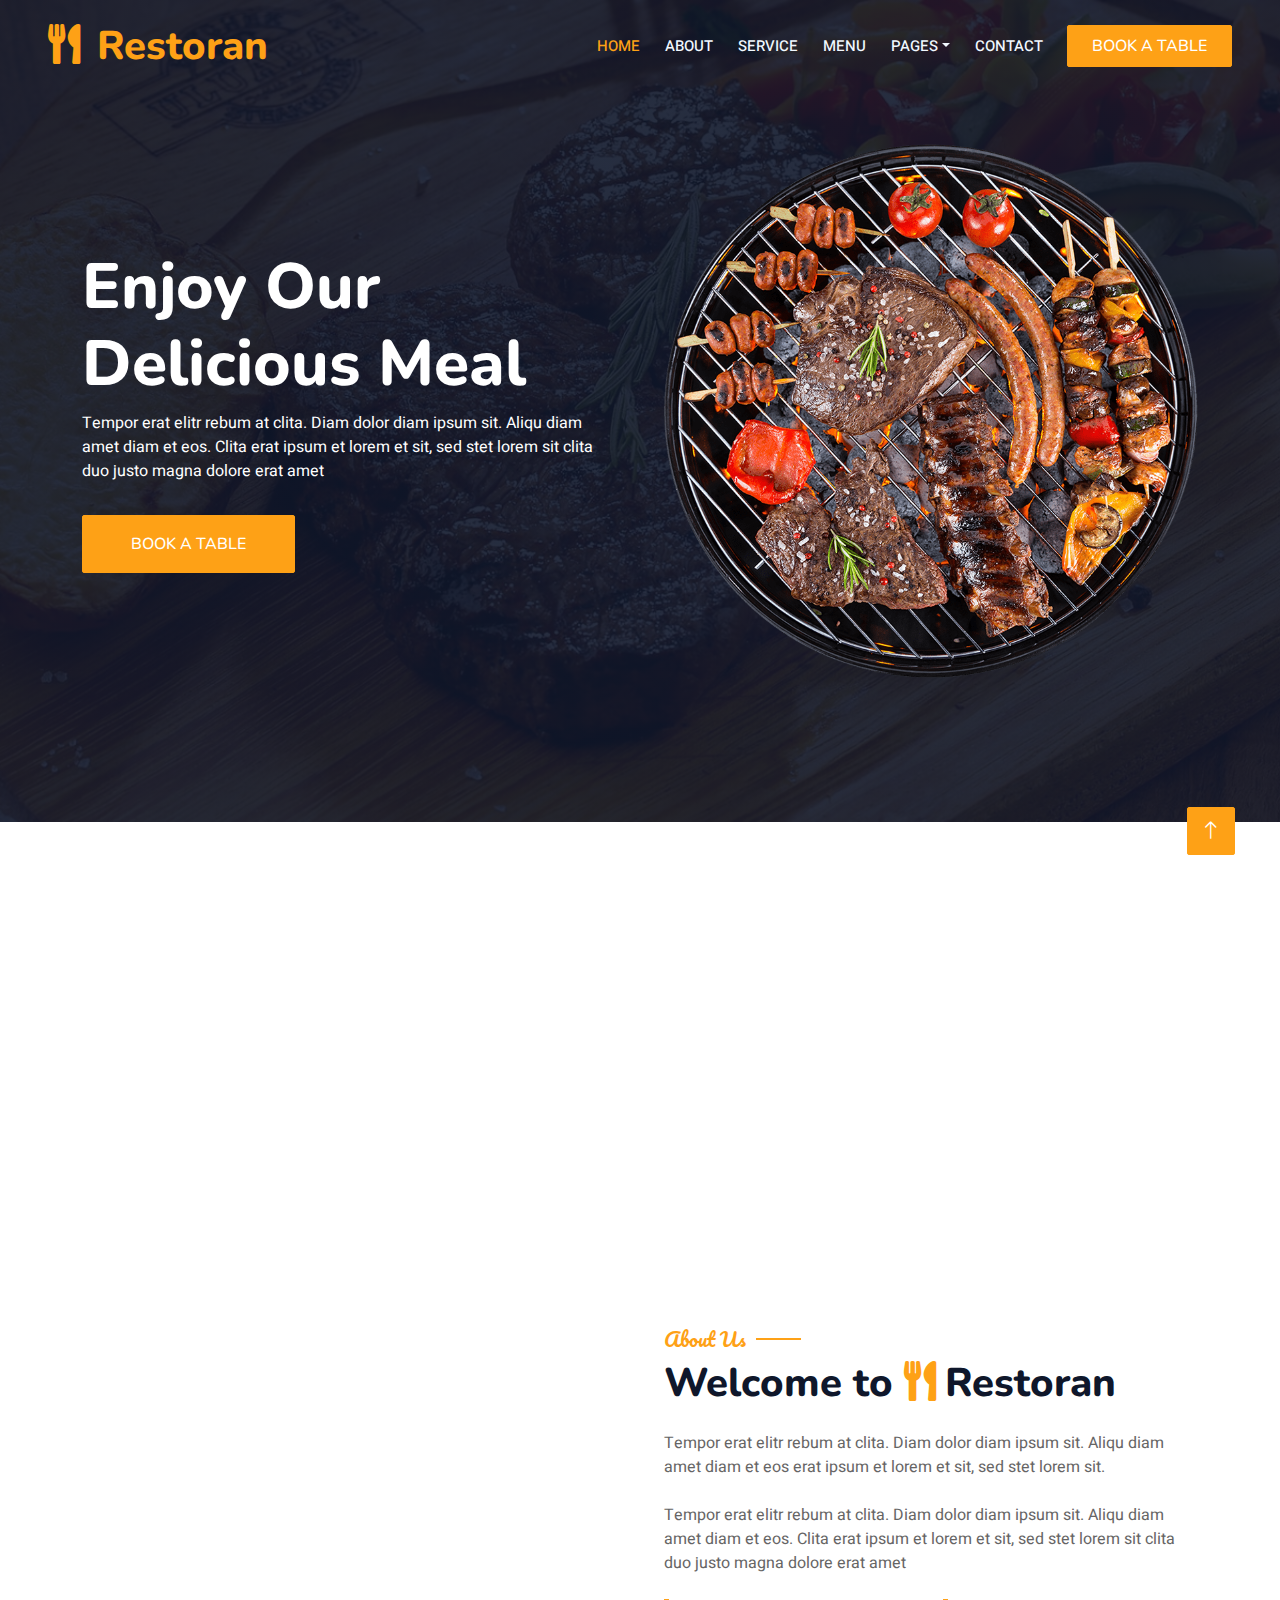
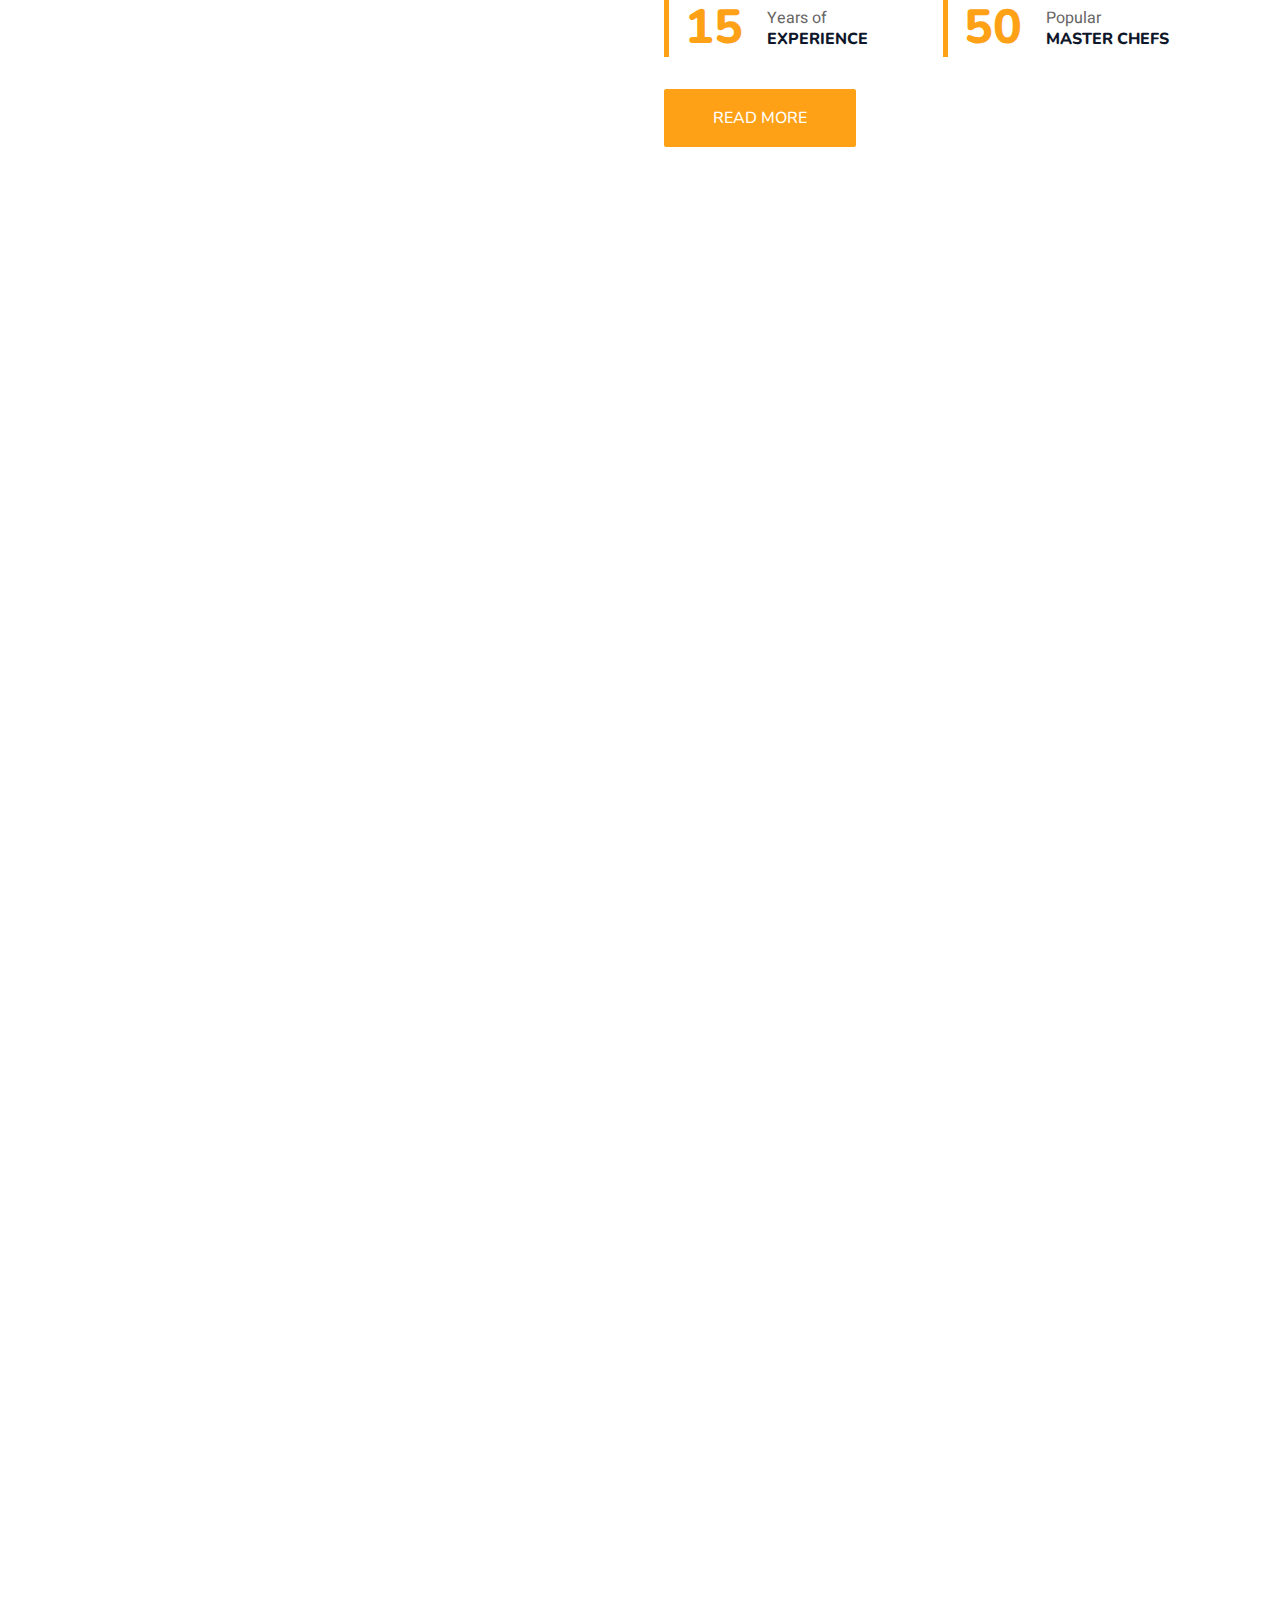
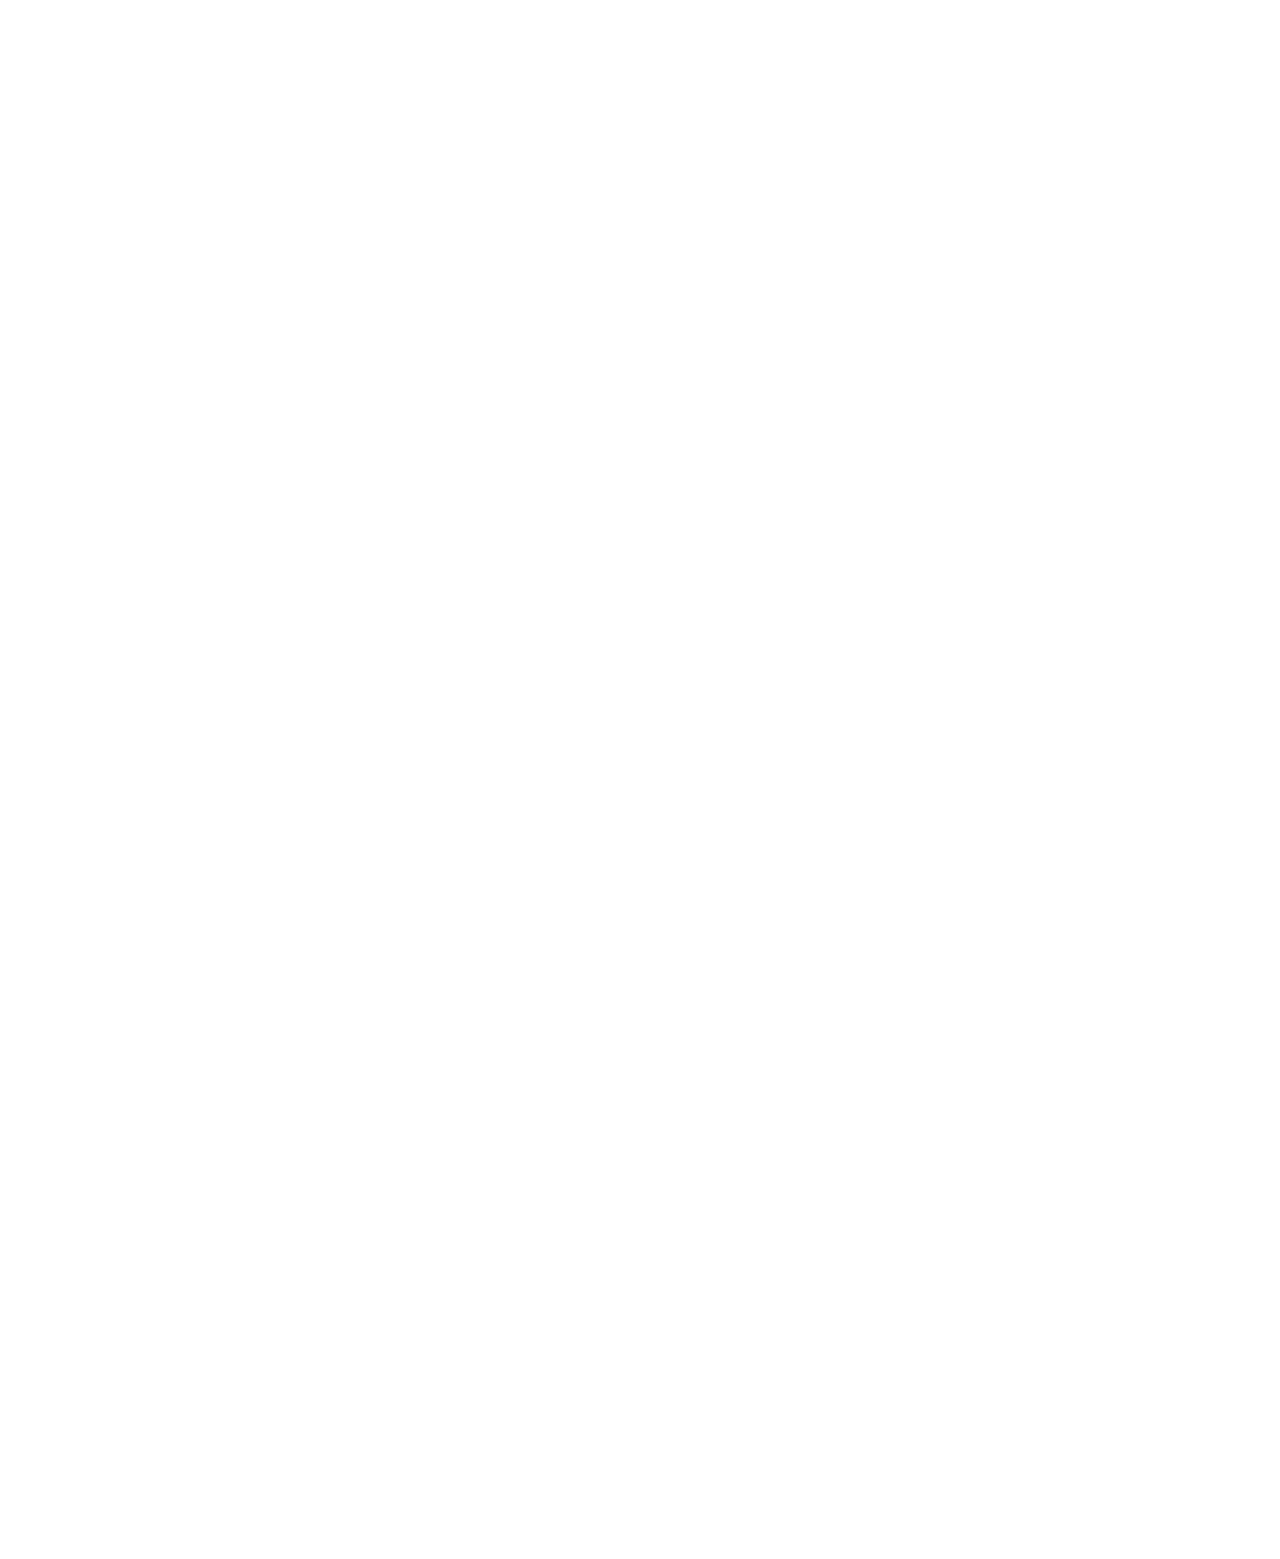
<file: index.html>
<!DOCTYPE html>
<html lang="en">

<head>
    <meta charset="utf-8">
    <title>Restoran - Bootstrap Restaurant Template</title>
    <meta content="width=device-width, initial-scale=1.0" name="viewport">
    <meta content="" name="keywords">
    <meta content="" name="description">

    <!-- Favicon -->
    <link href="img/favicon.ico" rel="icon">

    <!-- Google Web Fonts -->
    <link rel="preconnect" href="https://fonts.googleapis.com">
    <link rel="preconnect" href="https://fonts.gstatic.com" crossorigin>
    <link href="https://fonts.googleapis.com/css2?family=Heebo:wght@400;500;600&family=Nunito:wght@600;700;800&family=Pacifico&display=swap"
          rel="stylesheet">

    <!-- Icon Font Stylesheet -->
    <link href="https://cdnjs.cloudflare.com/ajax/libs/font-awesome/5.10.0/css/all.min.css" rel="stylesheet">
    <link href="https://cdn.jsdelivr.net/npm/bootstrap-icons@1.4.1/font/bootstrap-icons.css" rel="stylesheet">

    <!-- Libraries Stylesheet -->
    <link href="lib/animate/animate.min.css" rel="stylesheet">
    <link href="lib/owlcarousel/assets/owl.carousel.min.css" rel="stylesheet">
    <link href="lib/tempusdominus/css/tempusdominus-bootstrap-4.min.css" rel="stylesheet"/>

    <!-- Customized Bootstrap Stylesheet -->
    <link href="css/bootstrap.min.css" rel="stylesheet">

    <!-- Template Stylesheet -->
    <link href="css/style.css" rel="stylesheet">
</head>

<body>
<div class="container-xxl bg-white p-0">
    <!-- Spinner Start -->
    <div id="spinner"
         class="show bg-white position-fixed translate-middle w-100 vh-100 top-50 start-50 d-flex align-items-center justify-content-center">
        <div class="spinner-border text-primary" style="width: 3rem; height: 3rem;" role="status">
            <span class="sr-only">Loading...</span>
        </div>
    </div>
    <!-- Spinner End -->


    <!-- Navbar & Hero Start -->
    <div class="container-xxl position-relative p-0">
        <nav class="navbar navbar-expand-lg navbar-dark bg-dark px-4 px-lg-5 py-3 py-lg-0">
            <a href="" class="navbar-brand p-0">
                <h1 class="text-primary m-0"><i class="fa fa-utensils me-3"></i>Restoran</h1>
                <!-- <img src="img/logo.png" alt="Logo"> -->
            </a>
            <button class="navbar-toggler" type="button" data-bs-toggle="collapse" data-bs-target="#navbarCollapse">
                <span class="fa fa-bars"></span>
            </button>
            <div class="collapse navbar-collapse" id="navbarCollapse">
                <div class="navbar-nav ms-auto py-0 pe-4">
                    <a href="index.html" class="nav-item nav-link active">Home</a>
                    <a href="about.html" class="nav-item nav-link">About</a>
                    <a href="service.html" class="nav-item nav-link">Service</a>
                    <a href="menu.html" class="nav-item nav-link">Menu</a>
                    <div class="nav-item dropdown">
                        <a href="#" class="nav-link dropdown-toggle" data-bs-toggle="dropdown">Pages</a>
                        <div class="dropdown-menu m-0">
                            <a href="booking.html" class="dropdown-item">Booking</a>
                            <a href="team.html" class="dropdown-item">Our Team</a>
                            <a href="testimonial.html" class="dropdown-item">Testimonial</a>
                        </div>
                    </div>
                    <a href="contact.html" class="nav-item nav-link">Contact</a>
                </div>
                <a href="" class="btn btn-primary py-2 px-4">Book A Table</a>
            </div>
        </nav>

        <div class="container-xxl py-5 bg-dark hero-header mb-5">
            <div class="container my-5 py-5">
                <div class="row align-items-center g-5">
                    <div class="col-lg-6 text-center text-lg-start">
                        <h1 class="display-3 text-white animated slideInLeft">Enjoy Our<br>Delicious Meal</h1>
                        <p class="text-white animated slideInLeft mb-4 pb-2">Tempor erat elitr rebum at clita. Diam
                            dolor diam ipsum sit. Aliqu diam amet diam et eos. Clita erat ipsum et lorem et sit, sed
                            stet lorem sit clita duo justo magna dolore erat amet</p>
                        <a href="" class="btn btn-primary py-sm-3 px-sm-5 me-3 animated slideInLeft">Book A Table</a>
                    </div>
                    <div class="col-lg-6 text-center text-lg-end overflow-hidden">
                        <img class="img-fluid" src="img/hero.png" alt="">
                    </div>
                </div>
            </div>
        </div>
    </div>
    <!-- Navbar & Hero End -->


    <!-- Service Start -->
    <div class="container-xxl py-5">
        <div class="container">
            <div class="row g-4">
                <div class="col-lg-3 col-sm-6 wow fadeInUp" data-wow-delay="0.1s">
                    <div class="service-item rounded pt-3">
                        <div class="p-4">
                            <i class="fa fa-3x fa-user-tie text-primary mb-4"></i>
                            <h5>Master Chefs</h5>
                            <p>Diam elitr kasd sed at elitr sed ipsum justo dolor sed clita amet diam</p>
                        </div>
                    </div>
                </div>
                <div class="col-lg-3 col-sm-6 wow fadeInUp" data-wow-delay="0.3s">
                    <div class="service-item rounded pt-3">
                        <div class="p-4">
                            <i class="fa fa-3x fa-utensils text-primary mb-4"></i>
                            <h5>Quality Food</h5>
                            <p>Diam elitr kasd sed at elitr sed ipsum justo dolor sed clita amet diam</p>
                        </div>
                    </div>
                </div>
                <div class="col-lg-3 col-sm-6 wow fadeInUp" data-wow-delay="0.5s">
                    <div class="service-item rounded pt-3">
                        <div class="p-4">
                            <i class="fa fa-3x fa-cart-plus text-primary mb-4"></i>
                            <h5>Online Order</h5>
                            <p>Diam elitr kasd sed at elitr sed ipsum justo dolor sed clita amet diam</p>
                        </div>
                    </div>
                </div>
                <div class="col-lg-3 col-sm-6 wow fadeInUp" data-wow-delay="0.7s">
                    <div class="service-item rounded pt-3">
                        <div class="p-4">
                            <i class="fa fa-3x fa-headset text-primary mb-4"></i>
                            <h5>24/7 Service</h5>
                            <p>Diam elitr kasd sed at elitr sed ipsum justo dolor sed clita amet diam</p>
                        </div>
                    </div>
                </div>
            </div>
        </div>
    </div>
    <!-- Service End -->


    <!-- About Start -->
    <div class="container-xxl py-5">
        <div class="container">
            <div class="row g-5 align-items-center">
                <div class="col-lg-6">
                    <div class="row g-3">
                        <div class="col-6 text-start">
                            <img class="img-fluid rounded w-100 wow zoomIn" data-wow-delay="0.1s" src="img/about-1.jpg">
                        </div>
                        <div class="col-6 text-start">
                            <img class="img-fluid rounded w-75 wow zoomIn" data-wow-delay="0.3s" src="img/about-2.jpg"
                                 style="margin-top: 25%;">
                        </div>
                        <div class="col-6 text-end">
                            <img class="img-fluid rounded w-75 wow zoomIn" data-wow-delay="0.5s" src="img/about-3.jpg">
                        </div>
                        <div class="col-6 text-end">
                            <img class="img-fluid rounded w-100 wow zoomIn" data-wow-delay="0.7s" src="img/about-4.jpg">
                        </div>
                    </div>
                </div>
                <div class="col-lg-6">
                    <h5 class="section-title ff-secondary text-start text-primary fw-normal">About Us</h5>
                    <h1 class="mb-4">Welcome to <i class="fa fa-utensils text-primary me-2"></i>Restoran</h1>
                    <p class="mb-4">Tempor erat elitr rebum at clita. Diam dolor diam ipsum sit. Aliqu diam amet diam et
                        eos erat ipsum et lorem et sit, sed stet lorem sit.</p>
                    <p class="mb-4">Tempor erat elitr rebum at clita. Diam dolor diam ipsum sit. Aliqu diam amet diam et
                        eos. Clita erat ipsum et lorem et sit, sed stet lorem sit clita duo justo magna dolore erat
                        amet</p>
                    <div class="row g-4 mb-4">
                        <div class="col-sm-6">
                            <div class="d-flex align-items-center border-start border-5 border-primary px-3">
                                <h1 class="flex-shrink-0 display-5 text-primary mb-0" data-toggle="counter-up">15</h1>
                                <div class="ps-4">
                                    <p class="mb-0">Years of</p>
                                    <h6 class="text-uppercase mb-0">Experience</h6>
                                </div>
                            </div>
                        </div>
                        <div class="col-sm-6">
                            <div class="d-flex align-items-center border-start border-5 border-primary px-3">
                                <h1 class="flex-shrink-0 display-5 text-primary mb-0" data-toggle="counter-up">50</h1>
                                <div class="ps-4">
                                    <p class="mb-0">Popular</p>
                                    <h6 class="text-uppercase mb-0">Master Chefs</h6>
                                </div>
                            </div>
                        </div>
                    </div>
                    <a class="btn btn-primary py-3 px-5 mt-2" href="">Read More</a>
                </div>
            </div>
        </div>
    </div>
    <!-- About End -->


    <!-- Menu Start -->
    <div class="container-xxl py-5">
        <div class="container">
            <div class="text-center wow fadeInUp" data-wow-delay="0.1s">
                <h5 class="section-title ff-secondary text-center text-primary fw-normal">Food Menu</h5>
                <h1 class="mb-5">Most Popular Items</h1>
            </div>
            <div class="tab-class text-center wow fadeInUp" data-wow-delay="0.1s">
                <ul class="nav nav-pills d-inline-flex justify-content-center border-bottom mb-5">
                    <li class="nav-item">
                        <a class="d-flex align-items-center text-start mx-3 ms-0 pb-3 active" data-bs-toggle="pill"
                           href="#tab-1">
                            <i class="fa fa-coffee fa-2x text-primary"></i>
                            <div class="ps-3">
                                <small class="text-body">Popular</small>
                                <h6 class="mt-n1 mb-0">Breakfast</h6>
                            </div>
                        </a>
                    </li>
                    <li class="nav-item">
                        <a class="d-flex align-items-center text-start mx-3 pb-3" data-bs-toggle="pill" href="#tab-2">
                            <i class="fa fa-hamburger fa-2x text-primary"></i>
                            <div class="ps-3">
                                <small class="text-body">Special</small>
                                <h6 class="mt-n1 mb-0">Launch</h6>
                            </div>
                        </a>
                    </li>
                    <li class="nav-item">
                        <a class="d-flex align-items-center text-start mx-3 me-0 pb-3" data-bs-toggle="pill"
                           href="#tab-3">
                            <i class="fa fa-utensils fa-2x text-primary"></i>
                            <div class="ps-3">
                                <small class="text-body">Lovely</small>
                                <h6 class="mt-n1 mb-0">Dinner</h6>
                            </div>
                        </a>
                    </li>
                </ul>
                <div class="tab-content">
                    <div id="tab-1" class="tab-pane fade show p-0 active">
                        <div class="row g-4">
                            <div class="col-lg-6">
                                <div class="d-flex align-items-center">
                                    <img class="flex-shrink-0 img-fluid rounded" src="img/menu-1.jpg" alt=""
                                         style="width: 80px;">
                                    <div class="w-100 d-flex flex-column text-start ps-4">
                                        <h5 class="d-flex justify-content-between border-bottom pb-2">
                                            <span>Chicken Burger</span>
                                            <span class="text-primary">$115</span>
                                        </h5>
                                        <small class="fst-italic">Ipsum ipsum clita erat amet dolor justo diam</small>
                                    </div>
                                </div>
                            </div>
                            <div class="col-lg-6">
                                <div class="d-flex align-items-center">
                                    <img class="flex-shrink-0 img-fluid rounded" src="img/menu-2.jpg" alt=""
                                         style="width: 80px;">
                                    <div class="w-100 d-flex flex-column text-start ps-4">
                                        <h5 class="d-flex justify-content-between border-bottom pb-2">
                                            <span>Chicken Burger</span>
                                            <span class="text-primary">$115</span>
                                        </h5>
                                        <small class="fst-italic">Ipsum ipsum clita erat amet dolor justo diam</small>
                                    </div>
                                </div>
                            </div>
                            <div class="col-lg-6">
                                <div class="d-flex align-items-center">
                                    <img class="flex-shrink-0 img-fluid rounded" src="img/menu-3.jpg" alt=""
                                         style="width: 80px;">
                                    <div class="w-100 d-flex flex-column text-start ps-4">
                                        <h5 class="d-flex justify-content-between border-bottom pb-2">
                                            <span>Chicken Burger</span>
                                            <span class="text-primary">$115</span>
                                        </h5>
                                        <small class="fst-italic">Ipsum ipsum clita erat amet dolor justo diam</small>
                                    </div>
                                </div>
                            </div>
                            <div class="col-lg-6">
                                <div class="d-flex align-items-center">
                                    <img class="flex-shrink-0 img-fluid rounded" src="img/menu-4.jpg" alt=""
                                         style="width: 80px;">
                                    <div class="w-100 d-flex flex-column text-start ps-4">
                                        <h5 class="d-flex justify-content-between border-bottom pb-2">
                                            <span>Chicken Burger</span>
                                            <span class="text-primary">$115</span>
                                        </h5>
                                        <small class="fst-italic">Ipsum ipsum clita erat amet dolor justo diam</small>
                                    </div>
                                </div>
                            </div>
                            <div class="col-lg-6">
                                <div class="d-flex align-items-center">
                                    <img class="flex-shrink-0 img-fluid rounded" src="img/menu-5.jpg" alt=""
                                         style="width: 80px;">
                                    <div class="w-100 d-flex flex-column text-start ps-4">
                                        <h5 class="d-flex justify-content-between border-bottom pb-2">
                                            <span>Chicken Burger</span>
                                            <span class="text-primary">$115</span>
                                        </h5>
                                        <small class="fst-italic">Ipsum ipsum clita erat amet dolor justo diam</small>
                                    </div>
                                </div>
                            </div>
                            <div class="col-lg-6">
                                <div class="d-flex align-items-center">
                                    <img class="flex-shrink-0 img-fluid rounded" src="img/menu-6.jpg" alt=""
                                         style="width: 80px;">
                                    <div class="w-100 d-flex flex-column text-start ps-4">
                                        <h5 class="d-flex justify-content-between border-bottom pb-2">
                                            <span>Chicken Burger</span>
                                            <span class="text-primary">$115</span>
                                        </h5>
                                        <small class="fst-italic">Ipsum ipsum clita erat amet dolor justo diam</small>
                                    </div>
                                </div>
                            </div>
                            <div class="col-lg-6">
                                <div class="d-flex align-items-center">
                                    <img class="flex-shrink-0 img-fluid rounded" src="img/menu-7.jpg" alt=""
                                         style="width: 80px;">
                                    <div class="w-100 d-flex flex-column text-start ps-4">
                                        <h5 class="d-flex justify-content-between border-bottom pb-2">
                                            <span>Chicken Burger</span>
                                            <span class="text-primary">$115</span>
                                        </h5>
                                        <small class="fst-italic">Ipsum ipsum clita erat amet dolor justo diam</small>
                                    </div>
                                </div>
                            </div>
                            <div class="col-lg-6">
                                <div class="d-flex align-items-center">
                                    <img class="flex-shrink-0 img-fluid rounded" src="img/menu-8.jpg" alt=""
                                         style="width: 80px;">
                                    <div class="w-100 d-flex flex-column text-start ps-4">
                                        <h5 class="d-flex justify-content-between border-bottom pb-2">
                                            <span>Chicken Burger</span>
                                            <span class="text-primary">$115</span>
                                        </h5>
                                        <small class="fst-italic">Ipsum ipsum clita erat amet dolor justo diam</small>
                                    </div>
                                </div>
                            </div>
                        </div>
                    </div>
                    <div id="tab-2" class="tab-pane fade show p-0">
                        <div class="row g-4">
                            <div class="col-lg-6">
                                <div class="d-flex align-items-center">
                                    <img class="flex-shrink-0 img-fluid rounded" src="img/menu-1.jpg" alt=""
                                         style="width: 80px;">
                                    <div class="w-100 d-flex flex-column text-start ps-4">
                                        <h5 class="d-flex justify-content-between border-bottom pb-2">
                                            <span>Chicken Burger</span>
                                            <span class="text-primary">$115</span>
                                        </h5>
                                        <small class="fst-italic">Ipsum ipsum clita erat amet dolor justo diam</small>
                                    </div>
                                </div>
                            </div>
                            <div class="col-lg-6">
                                <div class="d-flex align-items-center">
                                    <img class="flex-shrink-0 img-fluid rounded" src="img/menu-2.jpg" alt=""
                                         style="width: 80px;">
                                    <div class="w-100 d-flex flex-column text-start ps-4">
                                        <h5 class="d-flex justify-content-between border-bottom pb-2">
                                            <span>Chicken Burger</span>
                                            <span class="text-primary">$115</span>
                                        </h5>
                                        <small class="fst-italic">Ipsum ipsum clita erat amet dolor justo diam</small>
                                    </div>
                                </div>
                            </div>
                            <div class="col-lg-6">
                                <div class="d-flex align-items-center">
                                    <img class="flex-shrink-0 img-fluid rounded" src="img/menu-3.jpg" alt=""
                                         style="width: 80px;">
                                    <div class="w-100 d-flex flex-column text-start ps-4">
                                        <h5 class="d-flex justify-content-between border-bottom pb-2">
                                            <span>Chicken Burger</span>
                                            <span class="text-primary">$115</span>
                                        </h5>
                                        <small class="fst-italic">Ipsum ipsum clita erat amet dolor justo diam</small>
                                    </div>
                                </div>
                            </div>
                            <div class="col-lg-6">
                                <div class="d-flex align-items-center">
                                    <img class="flex-shrink-0 img-fluid rounded" src="img/menu-4.jpg" alt=""
                                         style="width: 80px;">
                                    <div class="w-100 d-flex flex-column text-start ps-4">
                                        <h5 class="d-flex justify-content-between border-bottom pb-2">
                                            <span>Chicken Burger</span>
                                            <span class="text-primary">$115</span>
                                        </h5>
                                        <small class="fst-italic">Ipsum ipsum clita erat amet dolor justo diam</small>
                                    </div>
                                </div>
                            </div>
                            <div class="col-lg-6">
                                <div class="d-flex align-items-center">
                                    <img class="flex-shrink-0 img-fluid rounded" src="img/menu-5.jpg" alt=""
                                         style="width: 80px;">
                                    <div class="w-100 d-flex flex-column text-start ps-4">
                                        <h5 class="d-flex justify-content-between border-bottom pb-2">
                                            <span>Chicken Burger</span>
                                            <span class="text-primary">$115</span>
                                        </h5>
                                        <small class="fst-italic">Ipsum ipsum clita erat amet dolor justo diam</small>
                                    </div>
                                </div>
                            </div>
                            <div class="col-lg-6">
                                <div class="d-flex align-items-center">
                                    <img class="flex-shrink-0 img-fluid rounded" src="img/menu-6.jpg" alt=""
                                         style="width: 80px;">
                                    <div class="w-100 d-flex flex-column text-start ps-4">
                                        <h5 class="d-flex justify-content-between border-bottom pb-2">
                                            <span>Chicken Burger</span>
                                            <span class="text-primary">$115</span>
                                        </h5>
                                        <small class="fst-italic">Ipsum ipsum clita erat amet dolor justo diam</small>
                                    </div>
                                </div>
                            </div>
                            <div class="col-lg-6">
                                <div class="d-flex align-items-center">
                                    <img class="flex-shrink-0 img-fluid rounded" src="img/menu-7.jpg" alt=""
                                         style="width: 80px;">
                                    <div class="w-100 d-flex flex-column text-start ps-4">
                                        <h5 class="d-flex justify-content-between border-bottom pb-2">
                                            <span>Chicken Burger</span>
                                            <span class="text-primary">$115</span>
                                        </h5>
                                        <small class="fst-italic">Ipsum ipsum clita erat amet dolor justo diam</small>
                                    </div>
                                </div>
                            </div>
                            <div class="col-lg-6">
                                <div class="d-flex align-items-center">
                                    <img class="flex-shrink-0 img-fluid rounded" src="img/menu-8.jpg" alt=""
                                         style="width: 80px;">
                                    <div class="w-100 d-flex flex-column text-start ps-4">
                                        <h5 class="d-flex justify-content-between border-bottom pb-2">
                                            <span>Chicken Burger</span>
                                            <span class="text-primary">$115</span>
                                        </h5>
                                        <small class="fst-italic">Ipsum ipsum clita erat amet dolor justo diam</small>
                                    </div>
                                </div>
                            </div>
                        </div>
                    </div>
                    <div id="tab-3" class="tab-pane fade show p-0">
                        <div class="row g-4">
                            <div class="col-lg-6">
                                <div class="d-flex align-items-center">
                                    <img class="flex-shrink-0 img-fluid rounded" src="img/menu-1.jpg" alt=""
                                         style="width: 80px;">
                                    <div class="w-100 d-flex flex-column text-start ps-4">
                                        <h5 class="d-flex justify-content-between border-bottom pb-2">
                                            <span>Chicken Burger</span>
                                            <span class="text-primary">$115</span>
                                        </h5>
                                        <small class="fst-italic">Ipsum ipsum clita erat amet dolor justo diam</small>
                                    </div>
                                </div>
                            </div>
                            <div class="col-lg-6">
                                <div class="d-flex align-items-center">
                                    <img class="flex-shrink-0 img-fluid rounded" src="img/menu-2.jpg" alt=""
                                         style="width: 80px;">
                                    <div class="w-100 d-flex flex-column text-start ps-4">
                                        <h5 class="d-flex justify-content-between border-bottom pb-2">
                                            <span>Chicken Burger</span>
                                            <span class="text-primary">$115</span>
                                        </h5>
                                        <small class="fst-italic">Ipsum ipsum clita erat amet dolor justo diam</small>
                                    </div>
                                </div>
                            </div>
                            <div class="col-lg-6">
                                <div class="d-flex align-items-center">
                                    <img class="flex-shrink-0 img-fluid rounded" src="img/menu-3.jpg" alt=""
                                         style="width: 80px;">
                                    <div class="w-100 d-flex flex-column text-start ps-4">
                                        <h5 class="d-flex justify-content-between border-bottom pb-2">
                                            <span>Chicken Burger</span>
                                            <span class="text-primary">$115</span>
                                        </h5>
                                        <small class="fst-italic">Ipsum ipsum clita erat amet dolor justo diam</small>
                                    </div>
                                </div>
                            </div>
                            <div class="col-lg-6">
                                <div class="d-flex align-items-center">
                                    <img class="flex-shrink-0 img-fluid rounded" src="img/menu-4.jpg" alt=""
                                         style="width: 80px;">
                                    <div class="w-100 d-flex flex-column text-start ps-4">
                                        <h5 class="d-flex justify-content-between border-bottom pb-2">
                                            <span>Chicken Burger</span>
                                            <span class="text-primary">$115</span>
                                        </h5>
                                        <small class="fst-italic">Ipsum ipsum clita erat amet dolor justo diam</small>
                                    </div>
                                </div>
                            </div>
                            <div class="col-lg-6">
                                <div class="d-flex align-items-center">
                                    <img class="flex-shrink-0 img-fluid rounded" src="img/menu-5.jpg" alt=""
                                         style="width: 80px;">
                                    <div class="w-100 d-flex flex-column text-start ps-4">
                                        <h5 class="d-flex justify-content-between border-bottom pb-2">
                                            <span>Chicken Burger</span>
                                            <span class="text-primary">$115</span>
                                        </h5>
                                        <small class="fst-italic">Ipsum ipsum clita erat amet dolor justo diam</small>
                                    </div>
                                </div>
                            </div>
                            <div class="col-lg-6">
                                <div class="d-flex align-items-center">
                                    <img class="flex-shrink-0 img-fluid rounded" src="img/menu-6.jpg" alt=""
                                         style="width: 80px;">
                                    <div class="w-100 d-flex flex-column text-start ps-4">
                                        <h5 class="d-flex justify-content-between border-bottom pb-2">
                                            <span>Chicken Burger</span>
                                            <span class="text-primary">$115</span>
                                        </h5>
                                        <small class="fst-italic">Ipsum ipsum clita erat amet dolor justo diam</small>
                                    </div>
                                </div>
                            </div>
                            <div class="col-lg-6">
                                <div class="d-flex align-items-center">
                                    <img class="flex-shrink-0 img-fluid rounded" src="img/menu-7.jpg" alt=""
                                         style="width: 80px;">
                                    <div class="w-100 d-flex flex-column text-start ps-4">
                                        <h5 class="d-flex justify-content-between border-bottom pb-2">
                                            <span>Chicken Burger</span>
                                            <span class="text-primary">$115</span>
                                        </h5>
                                        <small class="fst-italic">Ipsum ipsum clita erat amet dolor justo diam</small>
                                    </div>
                                </div>
                            </div>
                            <div class="col-lg-6">
                                <div class="d-flex align-items-center">
                                    <img class="flex-shrink-0 img-fluid rounded" src="img/menu-8.jpg" alt=""
                                         style="width: 80px;">
                                    <div class="w-100 d-flex flex-column text-start ps-4">
                                        <h5 class="d-flex justify-content-between border-bottom pb-2">
                                            <span>Chicken Burger</span>
                                            <span class="text-primary">$115</span>
                                        </h5>
                                        <small class="fst-italic">Ipsum ipsum clita erat amet dolor justo diam</small>
                                    </div>
                                </div>
                            </div>
                        </div>
                    </div>
                </div>
            </div>
        </div>
    </div>
    <!-- Menu End -->


    <!-- Reservation Start -->
    <div class="container-xxl py-5 px-0 wow fadeInUp" data-wow-delay="0.1s">
        <div class="row g-0">
            <div class="col-md-6">
                <div class="video">
                    <button type="button" class="btn-play" data-bs-toggle="modal"
                            data-src="https://www.youtube.com/embed/DWRcNpR6Kdc" data-bs-target="#videoModal">
                        <span></span>
                    </button>
                </div>
            </div>
            <div class="col-md-6 bg-dark d-flex align-items-center">
                <div class="p-5 wow fadeInUp" data-wow-delay="0.2s">
                    <h5 class="section-title ff-secondary text-start text-primary fw-normal">Reservation</h5>
                    <h1 class="text-white mb-4">Book A Table Online</h1>
                    <form>
                        <div class="row g-3">
                            <div class="col-md-6">
                                <div class="form-floating">
                                    <input type="text" class="form-control" id="name" placeholder="Your Name">
                                    <label for="name">Your Name</label>
                                </div>
                            </div>
                            <div class="col-md-6">
                                <div class="form-floating">
                                    <input type="email" class="form-control" id="email" placeholder="Your Email">
                                    <label for="email">Your Email</label>
                                </div>
                            </div>
                            <div class="col-md-6">
                                <div class="form-floating date" id="date3" data-target-input="nearest">
                                    <input type="text" class="form-control datetimepicker-input" id="datetime"
                                           placeholder="Date & Time" data-target="#date3" data-toggle="datetimepicker"/>
                                    <label for="datetime">Date & Time</label>
                                </div>
                            </div>
                            <div class="col-md-6">
                                <div class="form-floating">
                                    <select class="form-select" id="select1">
                                        <option value="1">People 1</option>
                                        <option value="2">People 2</option>
                                        <option value="3">People 3</option>
                                    </select>
                                    <label for="select1">No Of People</label>
                                </div>
                            </div>
                            <div class="col-12">
                                <div class="form-floating">
                                    <textarea class="form-control" placeholder="Special Request" id="message"
                                              style="height: 100px"></textarea>
                                    <label for="message">Special Request</label>
                                </div>
                            </div>
                            <div class="col-12">
                                <button class="btn btn-primary w-100 py-3" type="submit">Book Now</button>
                            </div>
                        </div>
                    </form>
                </div>
            </div>
        </div>
    </div>

    <div class="modal fade" id="videoModal" tabindex="-1" aria-labelledby="exampleModalLabel" aria-hidden="true">
        <div class="modal-dialog">
            <div class="modal-content rounded-0">
                <div class="modal-header">
                    <h5 class="modal-title" id="exampleModalLabel">Youtube Video</h5>
                    <button type="button" class="btn-close" data-bs-dismiss="modal" aria-label="Close"></button>
                </div>
                <div class="modal-body">
                    <!-- 16:9 aspect ratio -->
                    <div class="ratio ratio-16x9">
                        <iframe class="embed-responsive-item" src="" id="video" allowfullscreen
                                allowscriptaccess="always"
                                allow="autoplay"></iframe>
                    </div>
                </div>
            </div>
        </div>
    </div>
    <!-- Reservation Start -->


    <!-- Team Start -->
    <div class="container-xxl pt-5 pb-3">
        <div class="container">
            <div class="text-center wow fadeInUp" data-wow-delay="0.1s">
                <h5 class="section-title ff-secondary text-center text-primary fw-normal">Team Members</h5>
                <h1 class="mb-5">Our Master Chefs</h1>
            </div>
            <div class="row g-4">
                <div class="col-lg-3 col-md-6 wow fadeInUp" data-wow-delay="0.1s">
                    <div class="team-item text-center rounded overflow-hidden">
                        <div class="rounded-circle overflow-hidden m-4">
                            <img class="img-fluid" src="img/team-1.jpg" alt="">
                        </div>
                        <h5 class="mb-0">Full Name</h5>
                        <small>Designation</small>
                        <div class="d-flex justify-content-center mt-3">
                            <a class="btn btn-square btn-primary mx-1" href=""><i class="fab fa-facebook-f"></i></a>
                            <a class="btn btn-square btn-primary mx-1" href=""><i class="fab fa-twitter"></i></a>
                            <a class="btn btn-square btn-primary mx-1" href=""><i class="fab fa-instagram"></i></a>
                        </div>
                    </div>
                </div>
                <div class="col-lg-3 col-md-6 wow fadeInUp" data-wow-delay="0.3s">
                    <div class="team-item text-center rounded overflow-hidden">
                        <div class="rounded-circle overflow-hidden m-4">
                            <img class="img-fluid" src="img/team-2.jpg" alt="">
                        </div>
                        <h5 class="mb-0">Full Name</h5>
                        <small>Designation</small>
                        <div class="d-flex justify-content-center mt-3">
                            <a class="btn btn-square btn-primary mx-1" href=""><i class="fab fa-facebook-f"></i></a>
                            <a class="btn btn-square btn-primary mx-1" href=""><i class="fab fa-twitter"></i></a>
                            <a class="btn btn-square btn-primary mx-1" href=""><i class="fab fa-instagram"></i></a>
                        </div>
                    </div>
                </div>
                <div class="col-lg-3 col-md-6 wow fadeInUp" data-wow-delay="0.5s">
                    <div class="team-item text-center rounded overflow-hidden">
                        <div class="rounded-circle overflow-hidden m-4">
                            <img class="img-fluid" src="img/team-3.jpg" alt="">
                        </div>
                        <h5 class="mb-0">Full Name</h5>
                        <small>Designation</small>
                        <div class="d-flex justify-content-center mt-3">
                            <a class="btn btn-square btn-primary mx-1" href=""><i class="fab fa-facebook-f"></i></a>
                            <a class="btn btn-square btn-primary mx-1" href=""><i class="fab fa-twitter"></i></a>
                            <a class="btn btn-square btn-primary mx-1" href=""><i class="fab fa-instagram"></i></a>
                        </div>
                    </div>
                </div>
                <div class="col-lg-3 col-md-6 wow fadeInUp" data-wow-delay="0.7s">
                    <div class="team-item text-center rounded overflow-hidden">
                        <div class="rounded-circle overflow-hidden m-4">
                            <img class="img-fluid" src="img/team-4.jpg" alt="">
                        </div>
                        <h5 class="mb-0">Full Name</h5>
                        <small>Designation</small>
                        <div class="d-flex justify-content-center mt-3">
                            <a class="btn btn-square btn-primary mx-1" href=""><i class="fab fa-facebook-f"></i></a>
                            <a class="btn btn-square btn-primary mx-1" href=""><i class="fab fa-twitter"></i></a>
                            <a class="btn btn-square btn-primary mx-1" href=""><i class="fab fa-instagram"></i></a>
                        </div>
                    </div>
                </div>
            </div>
        </div>
    </div>
    <!-- Team End -->


    <!-- Testimonial Start -->
    <div class="container-xxl py-5 wow fadeInUp" data-wow-delay="0.1s">
        <div class="container">
            <div class="text-center">
                <h5 class="section-title ff-secondary text-center text-primary fw-normal">Testimonial</h5>
                <h1 class="mb-5">Our Clients Say!!!</h1>
            </div>
            <div class="owl-carousel testimonial-carousel">
                <div class="testimonial-item bg-transparent border rounded p-4">
                    <i class="fa fa-quote-left fa-2x text-primary mb-3"></i>
                    <p>Dolor et eos labore, stet justo sed est sed. Diam sed sed dolor stet amet eirmod eos labore
                        diam</p>
                    <div class="d-flex align-items-center">
                        <img class="img-fluid flex-shrink-0 rounded-circle" src="img/testimonial-1.jpg"
                             style="width: 50px; height: 50px;">
                        <div class="ps-3">
                            <h5 class="mb-1">Client Name</h5>
                            <small>Profession</small>
                        </div>
                    </div>
                </div>
                <div class="testimonial-item bg-transparent border rounded p-4">
                    <i class="fa fa-quote-left fa-2x text-primary mb-3"></i>
                    <p>Dolor et eos labore, stet justo sed est sed. Diam sed sed dolor stet amet eirmod eos labore
                        diam</p>
                    <div class="d-flex align-items-center">
                        <img class="img-fluid flex-shrink-0 rounded-circle" src="img/testimonial-2.jpg"
                             style="width: 50px; height: 50px;">
                        <div class="ps-3">
                            <h5 class="mb-1">Client Name</h5>
                            <small>Profession</small>
                        </div>
                    </div>
                </div>
                <div class="testimonial-item bg-transparent border rounded p-4">
                    <i class="fa fa-quote-left fa-2x text-primary mb-3"></i>
                    <p>Dolor et eos labore, stet justo sed est sed. Diam sed sed dolor stet amet eirmod eos labore
                        diam</p>
                    <div class="d-flex align-items-center">
                        <img class="img-fluid flex-shrink-0 rounded-circle" src="img/testimonial-3.jpg"
                             style="width: 50px; height: 50px;">
                        <div class="ps-3">
                            <h5 class="mb-1">Client Name</h5>
                            <small>Profession</small>
                        </div>
                    </div>
                </div>
                <div class="testimonial-item bg-transparent border rounded p-4">
                    <i class="fa fa-quote-left fa-2x text-primary mb-3"></i>
                    <p>Dolor et eos labore, stet justo sed est sed. Diam sed sed dolor stet amet eirmod eos labore
                        diam</p>
                    <div class="d-flex align-items-center">
                        <img class="img-fluid flex-shrink-0 rounded-circle" src="img/testimonial-4.jpg"
                             style="width: 50px; height: 50px;">
                        <div class="ps-3">
                            <h5 class="mb-1">Client Name</h5>
                            <small>Profession</small>
                        </div>
                    </div>
                </div>
            </div>
        </div>
    </div>
    <!-- Testimonial End -->


    <!-- Footer Start -->
    <div class="container-fluid bg-dark text-light footer pt-5 mt-5 wow fadeIn" data-wow-delay="0.1s">
        <div class="container py-5">
            <div class="row g-5">
                <div class="col-lg-3 col-md-6">
                    <h4 class="section-title ff-secondary text-start text-primary fw-normal mb-4">Company</h4>
                    <a class="btn btn-link" href="">About Us</a>
                    <a class="btn btn-link" href="">Contact Us</a>
                    <a class="btn btn-link" href="">Reservation</a>
                    <a class="btn btn-link" href="">Privacy Policy</a>
                    <a class="btn btn-link" href="">Terms & Condition</a>
                </div>
                <div class="col-lg-3 col-md-6">
                    <h4 class="section-title ff-secondary text-start text-primary fw-normal mb-4">Contact</h4>
                    <p class="mb-2"><i class="fa fa-map-marker-alt me-3"></i>123 Street, New York, USA</p>
                    <p class="mb-2"><i class="fa fa-phone-alt me-3"></i>+012 345 67890</p>
                    <p class="mb-2"><i class="fa fa-envelope me-3"></i>info@example.com</p>
                    <div class="d-flex pt-2">
                        <a class="btn btn-outline-light btn-social" href=""><i class="fab fa-twitter"></i></a>
                        <a class="btn btn-outline-light btn-social" href=""><i class="fab fa-facebook-f"></i></a>
                        <a class="btn btn-outline-light btn-social" href=""><i class="fab fa-youtube"></i></a>
                        <a class="btn btn-outline-light btn-social" href=""><i class="fab fa-linkedin-in"></i></a>
                    </div>
                </div>
                <div class="col-lg-3 col-md-6">
                    <h4 class="section-title ff-secondary text-start text-primary fw-normal mb-4">Opening</h4>
                    <h5 class="text-light fw-normal">Monday - Saturday</h5>
                    <p>09AM - 09PM</p>
                    <h5 class="text-light fw-normal">Sunday</h5>
                    <p>10AM - 08PM</p>
                </div>
                <div class="col-lg-3 col-md-6">
                    <h4 class="section-title ff-secondary text-start text-primary fw-normal mb-4">Newsletter</h4>
                    <p>Dolor amet sit justo amet elitr clita ipsum elitr est.</p>
                    <div class="position-relative mx-auto" style="max-width: 400px;">
                        <input class="form-control border-primary w-100 py-3 ps-4 pe-5" type="text"
                               placeholder="Your email">
                        <button type="button" class="btn btn-primary py-2 position-absolute top-0 end-0 mt-2 me-2">
                            SignUp
                        </button>
                    </div>
                </div>
            </div>
        </div>
        <div class="container">
            <div class="copyright">
                <div class="row">
                    <div class="col-md-6 text-center text-md-start mb-3 mb-md-0">
                        &copy; <a class="border-bottom" href="#">Your Site Name</a>, All Right Reserved.

                        <!--/*** This template is free as long as you keep the footer author’s credit link/attribution link/backlink. If you'd like to use the template without the footer author’s credit link/attribution link/backlink, you can purchase the Credit Removal License from "https://htmlcodex.com/credit-removal". Thank you for your support. ***/-->
                        Designed By <a class="border-bottom" href="https://htmlcodex.com">HTML Codex</a><br><br>
                        Distributed By <a class="border-bottom" href="https://themewagon.com"
                                          target="_blank">ThemeWagon</a>
                    </div>
                    <div class="col-md-6 text-center text-md-end">
                        <div class="footer-menu">
                            <a href="">Home</a>
                            <a href="">Cookies</a>
                            <a href="">Help</a>
                            <a href="">FQAs</a>
                        </div>
                    </div>
                </div>
            </div>
        </div>
    </div>
    <!-- Footer End -->


    <!-- Back to Top -->
    <a href="#" class="btn btn-lg btn-primary btn-lg-square back-to-top"><i class="bi bi-arrow-up"></i></a>
</div>

<!-- JavaScript Libraries -->
<script src="https://code.jquery.com/jquery-3.4.1.min.js"></script>
<script src="https://cdn.jsdelivr.net/npm/bootstrap@5.0.0/dist/js/bootstrap.bundle.min.js"></script>
<script src="lib/wow/wow.min.js"></script>
<script src="lib/easing/easing.min.js"></script>
<script src="lib/waypoints/waypoints.min.js"></script>
<script src="lib/counterup/counterup.min.js"></script>
<script src="lib/owlcarousel/owl.carousel.min.js"></script>
<script src="lib/tempusdominus/js/moment.min.js"></script>
<script src="lib/tempusdominus/js/moment-timezone.min.js"></script>
<script src="lib/tempusdominus/js/tempusdominus-bootstrap-4.min.js"></script>

<!-- Template Javascript -->
<script src="js/main.js"></script>
</body>

</html>
</file>
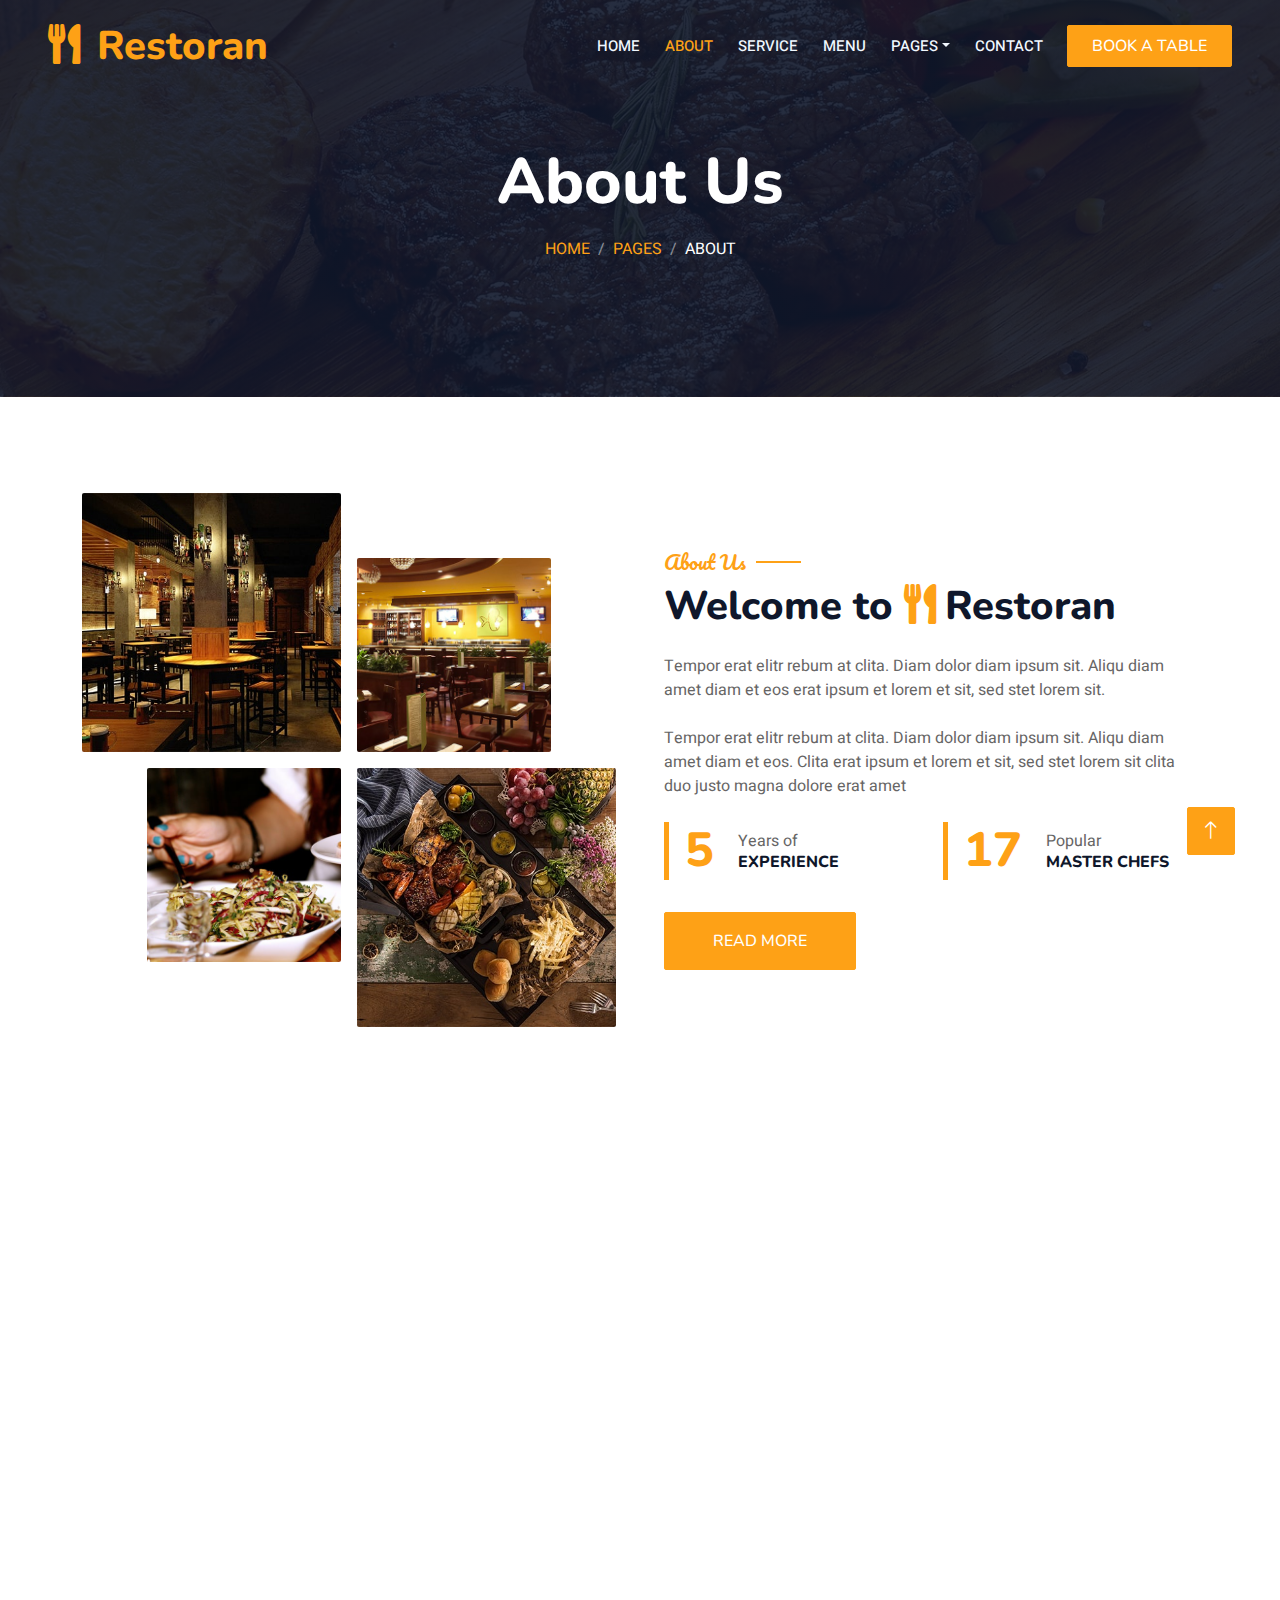
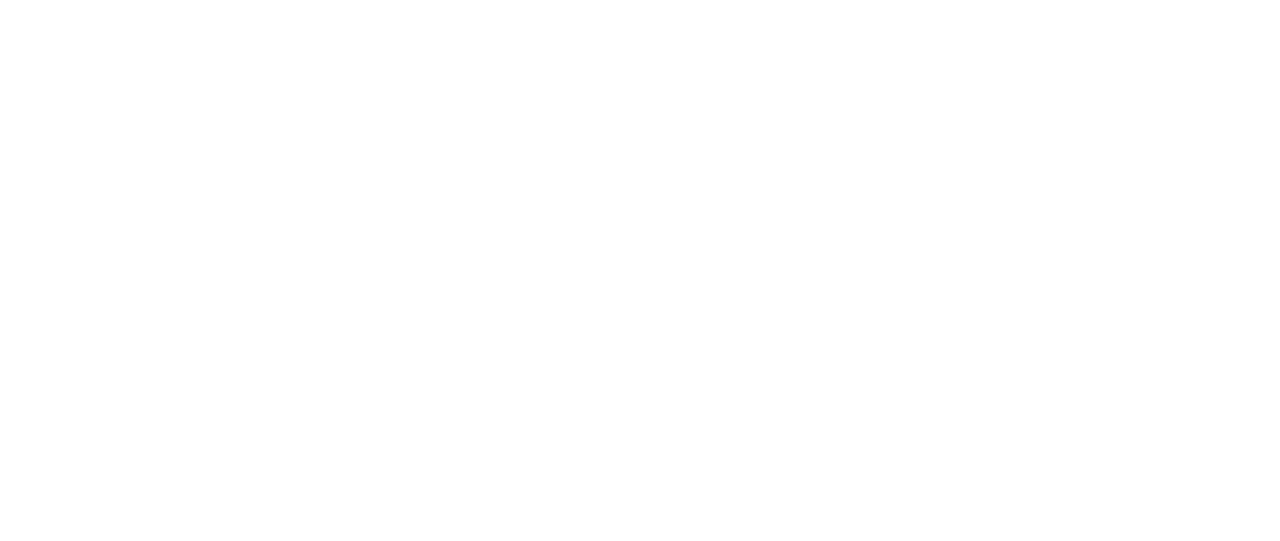
<file: about.html>
<!DOCTYPE html>
<html lang="en">

<head>
    <meta charset="utf-8">
    <title>Restoran - Bootstrap Restaurant Template</title>
    <meta content="width=device-width, initial-scale=1.0" name="viewport">
    <meta content="" name="keywords">
    <meta content="" name="description">

    <!-- Favicon -->
    <link href="img/favicon.ico" rel="icon">

    <!-- Google Web Fonts -->
    <link rel="preconnect" href="https://fonts.googleapis.com">
    <link rel="preconnect" href="https://fonts.gstatic.com" crossorigin>
    <link href="https://fonts.googleapis.com/css2?family=Heebo:wght@400;500;600&family=Nunito:wght@600;700;800&family=Pacifico&display=swap"
          rel="stylesheet">

    <!-- Icon Font Stylesheet -->
    <link href="https://cdnjs.cloudflare.com/ajax/libs/font-awesome/5.10.0/css/all.min.css" rel="stylesheet">
    <link href="https://cdn.jsdelivr.net/npm/bootstrap-icons@1.4.1/font/bootstrap-icons.css" rel="stylesheet">

    <!-- Libraries Stylesheet -->
    <link href="lib/animate/animate.min.css" rel="stylesheet">
    <link href="lib/owlcarousel/assets/owl.carousel.min.css" rel="stylesheet">
    <link href="lib/tempusdominus/css/tempusdominus-bootstrap-4.min.css" rel="stylesheet"/>

    <!-- Customized Bootstrap Stylesheet -->
    <link href="css/bootstrap.min.css" rel="stylesheet">

    <!-- Template Stylesheet -->
    <link href="css/style.css" rel="stylesheet">
</head>

<body>
<div class="container-xxl bg-white p-0">
    <!-- Spinner Start -->
    <div id="spinner"
         class="show bg-white position-fixed translate-middle w-100 vh-100 top-50 start-50 d-flex align-items-center justify-content-center">
        <div class="spinner-border text-primary" style="width: 3rem; height: 3rem;" role="status">
            <span class="sr-only">Loading...</span>
        </div>
    </div>
    <!-- Spinner End -->


    <!-- Navbar & Hero Start -->
    <div class="container-xxl position-relative p-0">
        <nav class="navbar navbar-expand-lg navbar-dark bg-dark px-4 px-lg-5 py-3 py-lg-0">
            <a href="" class="navbar-brand p-0">
                <h1 class="text-primary m-0"><i class="fa fa-utensils me-3"></i>Restoran</h1>
                <!-- <img src="img/logo.png" alt="Logo"> -->
            </a>
            <button class="navbar-toggler" type="button" data-bs-toggle="collapse" data-bs-target="#navbarCollapse">
                <span class="fa fa-bars"></span>
            </button>
            <div class="collapse navbar-collapse" id="navbarCollapse">
                <div class="navbar-nav ms-auto py-0 pe-4">
                    <a href="index.html" class="nav-item nav-link">Home</a>
                    <a href="about.html" class="nav-item nav-link active">About</a>
                    <a href="service.html" class="nav-item nav-link">Service</a>
                    <a href="menu.html" class="nav-item nav-link">Menu</a>
                    <div class="nav-item dropdown">
                        <a href="#" class="nav-link dropdown-toggle" data-bs-toggle="dropdown">Pages</a>
                        <div class="dropdown-menu m-0">
                            <a href="booking.html" class="dropdown-item">Booking</a>
                            <a href="team.html" class="dropdown-item">Our Team</a>
                            <a href="testimonial.html" class="dropdown-item">Testimonial</a>
                        </div>
                    </div>
                    <a href="contact.html" class="nav-item nav-link">Contact</a>
                </div>
                <a href="" class="btn btn-primary py-2 px-4">Book A Table</a>
            </div>
        </nav>

        <div class="container-xxl py-5 bg-dark hero-header mb-5">
            <div class="container text-center my-5 pt-5 pb-4">
                <h1 class="display-3 text-white mb-3 animated slideInDown">About Us</h1>
                <nav aria-label="breadcrumb">
                    <ol class="breadcrumb justify-content-center text-uppercase">
                        <li class="breadcrumb-item"><a href="#">Home</a></li>
                        <li class="breadcrumb-item"><a href="#">Pages</a></li>
                        <li class="breadcrumb-item text-white active" aria-current="page">About</li>
                    </ol>
                </nav>
            </div>
        </div>
    </div>
    <!-- Navbar & Hero End -->


    <!-- About Start -->
    <div class="container-xxl py-5">
        <div class="container">
            <div class="row g-5 align-items-center">
                <div class="col-lg-6">
                    <div class="row g-3">
                        <div class="col-6 text-start">
                            <img class="img-fluid rounded w-100 wow zoomIn" data-wow-delay="0.1s" src="img/about-1.jpg">
                        </div>
                        <div class="col-6 text-start">
                            <img class="img-fluid rounded w-75 wow zoomIn" data-wow-delay="0.3s" src="img/about-2.jpg"
                                 style="margin-top: 25%;">
                        </div>
                        <div class="col-6 text-end">
                            <img class="img-fluid rounded w-75 wow zoomIn" data-wow-delay="0.5s" src="img/about-3.jpg">
                        </div>
                        <div class="col-6 text-end">
                            <img class="img-fluid rounded w-100 wow zoomIn" data-wow-delay="0.7s" src="img/about-4.jpg">
                        </div>
                    </div>
                </div>
                <div class="col-lg-6">
                    <h5 class="section-title ff-secondary text-start text-primary fw-normal">About Us</h5>
                    <h1 class="mb-4">Welcome to <i class="fa fa-utensils text-primary me-2"></i>Restoran</h1>
                    <p class="mb-4">Tempor erat elitr rebum at clita. Diam dolor diam ipsum sit. Aliqu diam amet diam et
                        eos erat ipsum et lorem et sit, sed stet lorem sit.</p>
                    <p class="mb-4">Tempor erat elitr rebum at clita. Diam dolor diam ipsum sit. Aliqu diam amet diam et
                        eos. Clita erat ipsum et lorem et sit, sed stet lorem sit clita duo justo magna dolore erat
                        amet</p>
                    <div class="row g-4 mb-4">
                        <div class="col-sm-6">
                            <div class="d-flex align-items-center border-start border-5 border-primary px-3">
                                <h1 class="flex-shrink-0 display-5 text-primary mb-0" data-toggle="counter-up">15</h1>
                                <div class="ps-4">
                                    <p class="mb-0">Years of</p>
                                    <h6 class="text-uppercase mb-0">Experience</h6>
                                </div>
                            </div>
                        </div>
                        <div class="col-sm-6">
                            <div class="d-flex align-items-center border-start border-5 border-primary px-3">
                                <h1 class="flex-shrink-0 display-5 text-primary mb-0" data-toggle="counter-up">50</h1>
                                <div class="ps-4">
                                    <p class="mb-0">Popular</p>
                                    <h6 class="text-uppercase mb-0">Master Chefs</h6>
                                </div>
                            </div>
                        </div>
                    </div>
                    <a class="btn btn-primary py-3 px-5 mt-2" href="">Read More</a>
                </div>
            </div>
        </div>
    </div>
    <!-- About End -->


    <!-- Team Start -->
    <div class="container-xxl pt-5 pb-3">
        <div class="container">
            <div class="text-center wow fadeInUp" data-wow-delay="0.1s">
                <h5 class="section-title ff-secondary text-center text-primary fw-normal">Team Members</h5>
                <h1 class="mb-5">Our Master Chefs</h1>
            </div>
            <div class="row g-4">
                <div class="col-lg-3 col-md-6 wow fadeInUp" data-wow-delay="0.1s">
                    <div class="team-item text-center rounded overflow-hidden">
                        <div class="rounded-circle overflow-hidden m-4">
                            <img class="img-fluid" src="img/team-1.jpg" alt="">
                        </div>
                        <h5 class="mb-0">Full Name</h5>
                        <small>Designation</small>
                        <div class="d-flex justify-content-center mt-3">
                            <a class="btn btn-square btn-primary mx-1" href=""><i class="fab fa-facebook-f"></i></a>
                            <a class="btn btn-square btn-primary mx-1" href=""><i class="fab fa-twitter"></i></a>
                            <a class="btn btn-square btn-primary mx-1" href=""><i class="fab fa-instagram"></i></a>
                        </div>
                    </div>
                </div>
                <div class="col-lg-3 col-md-6 wow fadeInUp" data-wow-delay="0.3s">
                    <div class="team-item text-center rounded overflow-hidden">
                        <div class="rounded-circle overflow-hidden m-4">
                            <img class="img-fluid" src="img/team-2.jpg" alt="">
                        </div>
                        <h5 class="mb-0">Full Name</h5>
                        <small>Designation</small>
                        <div class="d-flex justify-content-center mt-3">
                            <a class="btn btn-square btn-primary mx-1" href=""><i class="fab fa-facebook-f"></i></a>
                            <a class="btn btn-square btn-primary mx-1" href=""><i class="fab fa-twitter"></i></a>
                            <a class="btn btn-square btn-primary mx-1" href=""><i class="fab fa-instagram"></i></a>
                        </div>
                    </div>
                </div>
                <div class="col-lg-3 col-md-6 wow fadeInUp" data-wow-delay="0.5s">
                    <div class="team-item text-center rounded overflow-hidden">
                        <div class="rounded-circle overflow-hidden m-4">
                            <img class="img-fluid" src="img/team-3.jpg" alt="">
                        </div>
                        <h5 class="mb-0">Full Name</h5>
                        <small>Designation</small>
                        <div class="d-flex justify-content-center mt-3">
                            <a class="btn btn-square btn-primary mx-1" href=""><i class="fab fa-facebook-f"></i></a>
                            <a class="btn btn-square btn-primary mx-1" href=""><i class="fab fa-twitter"></i></a>
                            <a class="btn btn-square btn-primary mx-1" href=""><i class="fab fa-instagram"></i></a>
                        </div>
                    </div>
                </div>
                <div class="col-lg-3 col-md-6 wow fadeInUp" data-wow-delay="0.7s">
                    <div class="team-item text-center rounded overflow-hidden">
                        <div class="rounded-circle overflow-hidden m-4">
                            <img class="img-fluid" src="img/team-4.jpg" alt="">
                        </div>
                        <h5 class="mb-0">Full Name</h5>
                        <small>Designation</small>
                        <div class="d-flex justify-content-center mt-3">
                            <a class="btn btn-square btn-primary mx-1" href=""><i class="fab fa-facebook-f"></i></a>
                            <a class="btn btn-square btn-primary mx-1" href=""><i class="fab fa-twitter"></i></a>
                            <a class="btn btn-square btn-primary mx-1" href=""><i class="fab fa-instagram"></i></a>
                        </div>
                    </div>
                </div>
            </div>
        </div>
    </div>
    <!-- Team End -->


    <!-- Footer Start -->
    <div class="container-fluid bg-dark text-light footer pt-5 mt-5 wow fadeIn" data-wow-delay="0.1s">
        <div class="container py-5">
            <div class="row g-5">
                <div class="col-lg-3 col-md-6">
                    <h4 class="section-title ff-secondary text-start text-primary fw-normal mb-4">Company</h4>
                    <a class="btn btn-link" href="">About Us</a>
                    <a class="btn btn-link" href="">Contact Us</a>
                    <a class="btn btn-link" href="">Reservation</a>
                    <a class="btn btn-link" href="">Privacy Policy</a>
                    <a class="btn btn-link" href="">Terms & Condition</a>
                </div>
                <div class="col-lg-3 col-md-6">
                    <h4 class="section-title ff-secondary text-start text-primary fw-normal mb-4">Contact</h4>
                    <p class="mb-2"><i class="fa fa-map-marker-alt me-3"></i>123 Street, New York, USA</p>
                    <p class="mb-2"><i class="fa fa-phone-alt me-3"></i>+012 345 67890</p>
                    <p class="mb-2"><i class="fa fa-envelope me-3"></i>info@example.com</p>
                    <div class="d-flex pt-2">
                        <a class="btn btn-outline-light btn-social" href=""><i class="fab fa-twitter"></i></a>
                        <a class="btn btn-outline-light btn-social" href=""><i class="fab fa-facebook-f"></i></a>
                        <a class="btn btn-outline-light btn-social" href=""><i class="fab fa-youtube"></i></a>
                        <a class="btn btn-outline-light btn-social" href=""><i class="fab fa-linkedin-in"></i></a>
                    </div>
                </div>
                <div class="col-lg-3 col-md-6">
                    <h4 class="section-title ff-secondary text-start text-primary fw-normal mb-4">Opening</h4>
                    <h5 class="text-light fw-normal">Monday - Saturday</h5>
                    <p>09AM - 09PM</p>
                    <h5 class="text-light fw-normal">Sunday</h5>
                    <p>10AM - 08PM</p>
                </div>
                <div class="col-lg-3 col-md-6">
                    <h4 class="section-title ff-secondary text-start text-primary fw-normal mb-4">Newsletter</h4>
                    <p>Dolor amet sit justo amet elitr clita ipsum elitr est.</p>
                    <div class="position-relative mx-auto" style="max-width: 400px;">
                        <input class="form-control border-primary w-100 py-3 ps-4 pe-5" type="text"
                               placeholder="Your email">
                        <button type="button" class="btn btn-primary py-2 position-absolute top-0 end-0 mt-2 me-2">
                            SignUp
                        </button>
                    </div>
                </div>
            </div>
        </div>
        <div class="container">
            <div class="copyright">
                <div class="row">
                    <div class="col-md-6 text-center text-md-start mb-3 mb-md-0">
                        &copy; <a class="border-bottom" href="#">Your Site Name</a>, All Right Reserved.

                        <!--/*** This template is free as long as you keep the footer author’s credit link/attribution link/backlink. If you'd like to use the template without the footer author’s credit link/attribution link/backlink, you can purchase the Credit Removal License from "https://htmlcodex.com/credit-removal". Thank you for your support. ***/-->
                        Designed By <a class="border-bottom" href="https://htmlcodex.com">HTML Codex</a><br><br>
                        Distributed By <a class="border-bottom" href="https://themewagon.com"
                                          target="_blank">ThemeWagon</a>
                    </div>
                    <div class="col-md-6 text-center text-md-end">
                        <div class="footer-menu">
                            <a href="">Home</a>
                            <a href="">Cookies</a>
                            <a href="">Help</a>
                            <a href="">FQAs</a>
                        </div>
                    </div>
                </div>
            </div>
        </div>
    </div>
    <!-- Footer End -->


    <!-- Back to Top -->
    <a href="#" class="btn btn-lg btn-primary btn-lg-square back-to-top"><i class="bi bi-arrow-up"></i></a>
</div>

<!-- JavaScript Libraries -->
<script src="https://code.jquery.com/jquery-3.4.1.min.js"></script>
<script src="https://cdn.jsdelivr.net/npm/bootstrap@5.0.0/dist/js/bootstrap.bundle.min.js"></script>
<script src="lib/wow/wow.min.js"></script>
<script src="lib/easing/easing.min.js"></script>
<script src="lib/waypoints/waypoints.min.js"></script>
<script src="lib/counterup/counterup.min.js"></script>
<script src="lib/owlcarousel/owl.carousel.min.js"></script>
<script src="lib/tempusdominus/js/moment.min.js"></script>
<script src="lib/tempusdominus/js/moment-timezone.min.js"></script>
<script src="lib/tempusdominus/js/tempusdominus-bootstrap-4.min.js"></script>

<!-- Template Javascript -->
<script src="js/main.js"></script>
</body>

</html>
</file>
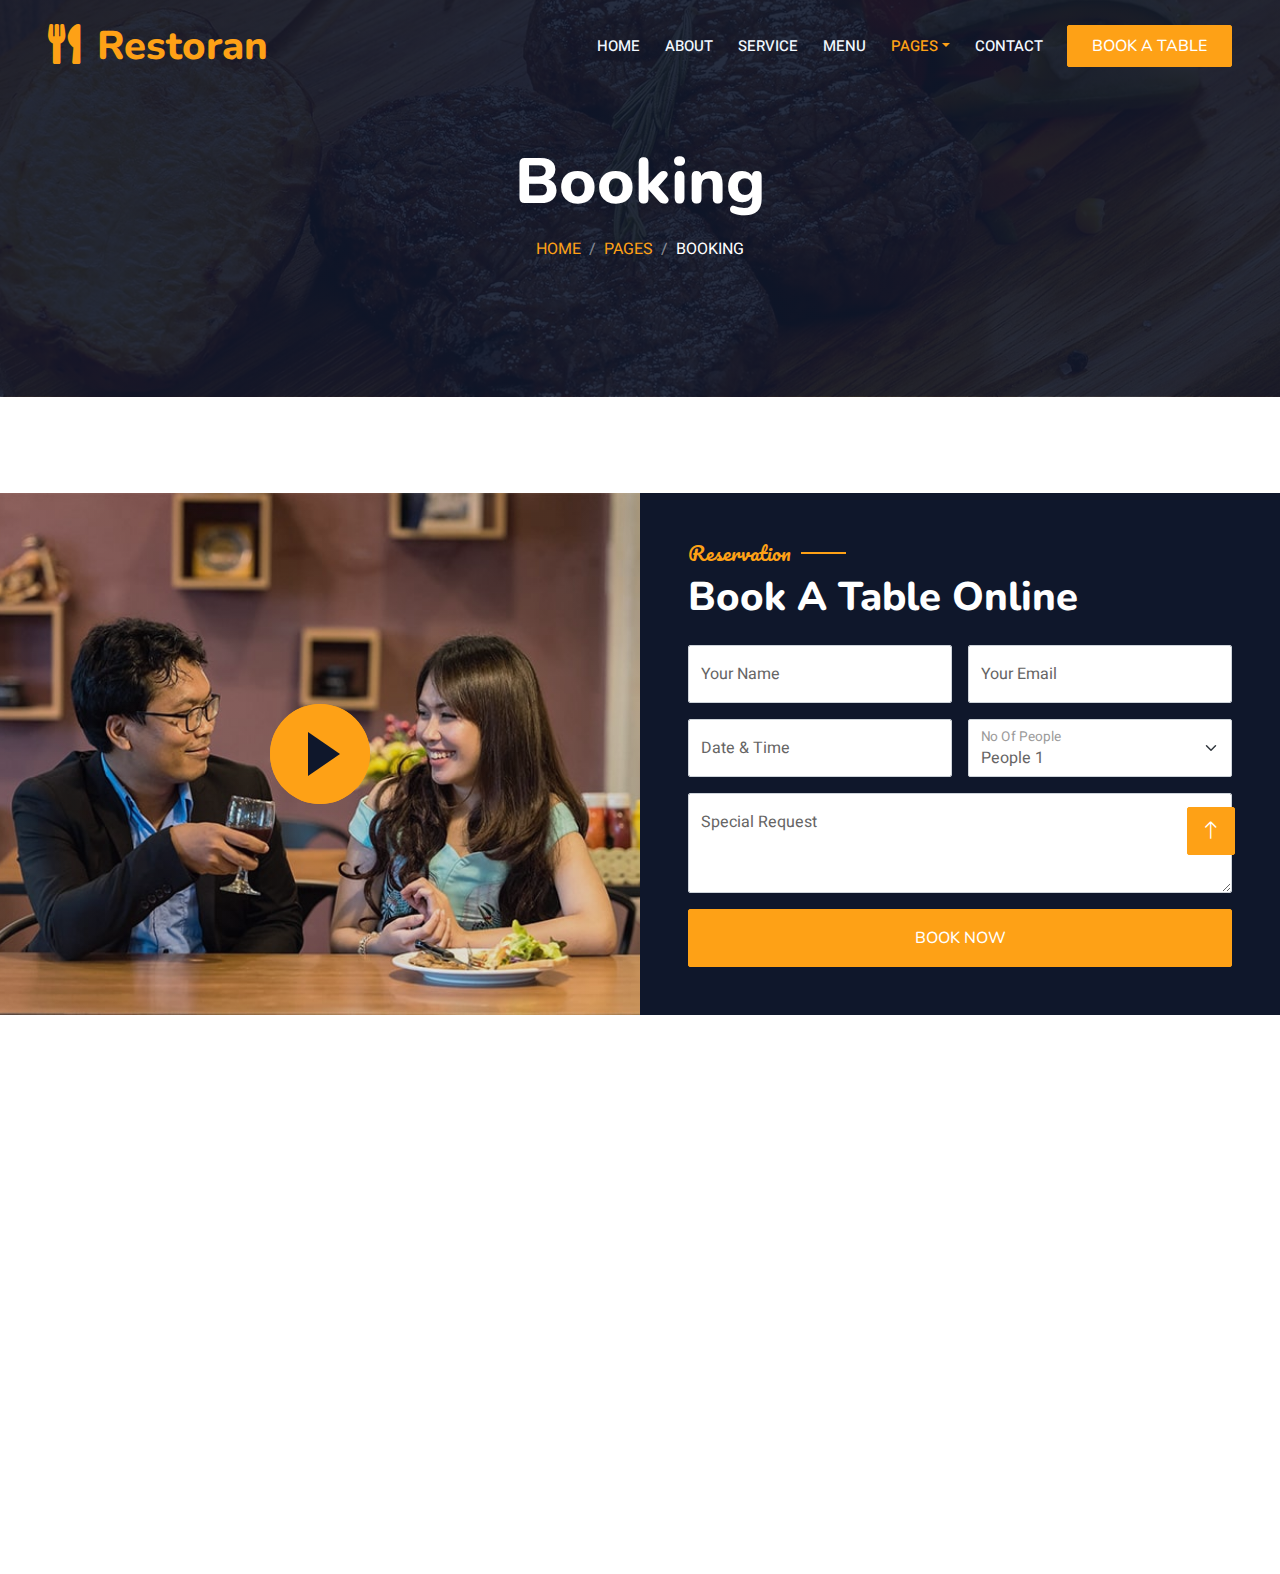
<file: booking.html>
<!DOCTYPE html>
<html lang="en">

<head>
    <meta charset="utf-8">
    <title>Restoran - Bootstrap Restaurant Template</title>
    <meta content="width=device-width, initial-scale=1.0" name="viewport">
    <meta content="" name="keywords">
    <meta content="" name="description">

    <!-- Favicon -->
    <link href="img/favicon.ico" rel="icon">

    <!-- Google Web Fonts -->
    <link rel="preconnect" href="https://fonts.googleapis.com">
    <link rel="preconnect" href="https://fonts.gstatic.com" crossorigin>
    <link href="https://fonts.googleapis.com/css2?family=Heebo:wght@400;500;600&family=Nunito:wght@600;700;800&family=Pacifico&display=swap"
          rel="stylesheet">

    <!-- Icon Font Stylesheet -->
    <link href="https://cdnjs.cloudflare.com/ajax/libs/font-awesome/5.10.0/css/all.min.css" rel="stylesheet">
    <link href="https://cdn.jsdelivr.net/npm/bootstrap-icons@1.4.1/font/bootstrap-icons.css" rel="stylesheet">

    <!-- Libraries Stylesheet -->
    <link href="lib/animate/animate.min.css" rel="stylesheet">
    <link href="lib/owlcarousel/assets/owl.carousel.min.css" rel="stylesheet">
    <link href="lib/tempusdominus/css/tempusdominus-bootstrap-4.min.css" rel="stylesheet"/>

    <!-- Customized Bootstrap Stylesheet -->
    <link href="css/bootstrap.min.css" rel="stylesheet">

    <!-- Template Stylesheet -->
    <link href="css/style.css" rel="stylesheet">
</head>

<body>
<div class="container-xxl bg-white p-0">
    <!-- Spinner Start -->
    <div id="spinner"
         class="show bg-white position-fixed translate-middle w-100 vh-100 top-50 start-50 d-flex align-items-center justify-content-center">
        <div class="spinner-border text-primary" style="width: 3rem; height: 3rem;" role="status">
            <span class="sr-only">Loading...</span>
        </div>
    </div>
    <!-- Spinner End -->


    <!-- Navbar & Hero Start -->
    <div class="container-xxl position-relative p-0">
        <nav class="navbar navbar-expand-lg navbar-dark bg-dark px-4 px-lg-5 py-3 py-lg-0">
            <a href="" class="navbar-brand p-0">
                <h1 class="text-primary m-0"><i class="fa fa-utensils me-3"></i>Restoran</h1>
                <!-- <img src="img/logo.png" alt="Logo"> -->
            </a>
            <button class="navbar-toggler" type="button" data-bs-toggle="collapse" data-bs-target="#navbarCollapse">
                <span class="fa fa-bars"></span>
            </button>
            <div class="collapse navbar-collapse" id="navbarCollapse">
                <div class="navbar-nav ms-auto py-0 pe-4">
                    <a href="index.html" class="nav-item nav-link">Home</a>
                    <a href="about.html" class="nav-item nav-link">About</a>
                    <a href="service.html" class="nav-item nav-link">Service</a>
                    <a href="menu.html" class="nav-item nav-link">Menu</a>
                    <div class="nav-item dropdown">
                        <a href="#" class="nav-link dropdown-toggle active" data-bs-toggle="dropdown">Pages</a>
                        <div class="dropdown-menu m-0">
                            <a href="booking.html" class="dropdown-item active">Booking</a>
                            <a href="team.html" class="dropdown-item">Our Team</a>
                            <a href="testimonial.html" class="dropdown-item">Testimonial</a>
                        </div>
                    </div>
                    <a href="contact.html" class="nav-item nav-link">Contact</a>
                </div>
                <a href="" class="btn btn-primary py-2 px-4">Book A Table</a>
            </div>
        </nav>

        <div class="container-xxl py-5 bg-dark hero-header mb-5">
            <div class="container text-center my-5 pt-5 pb-4">
                <h1 class="display-3 text-white mb-3 animated slideInDown">Booking</h1>
                <nav aria-label="breadcrumb">
                    <ol class="breadcrumb justify-content-center text-uppercase">
                        <li class="breadcrumb-item"><a href="#">Home</a></li>
                        <li class="breadcrumb-item"><a href="#">Pages</a></li>
                        <li class="breadcrumb-item text-white active" aria-current="page">Booking</li>
                    </ol>
                </nav>
            </div>
        </div>
    </div>
    <!-- Navbar & Hero End -->


    <!-- Reservation Start -->
    <div class="container-xxl py-5 px-0 wow fadeInUp" data-wow-delay="0.1s">
        <div class="row g-0">
            <div class="col-md-6">
                <div class="video">
                    <button type="button" class="btn-play" data-bs-toggle="modal"
                            data-src="https://www.youtube.com/embed/DWRcNpR6Kdc" data-bs-target="#videoModal">
                        <span></span>
                    </button>
                </div>
            </div>
            <div class="col-md-6 bg-dark d-flex align-items-center">
                <div class="p-5 wow fadeInUp" data-wow-delay="0.2s">
                    <h5 class="section-title ff-secondary text-start text-primary fw-normal">Reservation</h5>
                    <h1 class="text-white mb-4">Book A Table Online</h1>
                    <form>
                        <div class="row g-3">
                            <div class="col-md-6">
                                <div class="form-floating">
                                    <input type="text" class="form-control" id="name" placeholder="Your Name">
                                    <label for="name">Your Name</label>
                                </div>
                            </div>
                            <div class="col-md-6">
                                <div class="form-floating">
                                    <input type="email" class="form-control" id="email" placeholder="Your Email">
                                    <label for="email">Your Email</label>
                                </div>
                            </div>
                            <div class="col-md-6">
                                <div class="form-floating date" id="date3" data-target-input="nearest">
                                    <input type="text" class="form-control datetimepicker-input" id="datetime"
                                           placeholder="Date & Time" data-target="#date3" data-toggle="datetimepicker"/>
                                    <label for="datetime">Date & Time</label>
                                </div>
                            </div>
                            <div class="col-md-6">
                                <div class="form-floating">
                                    <select class="form-select" id="select1">
                                        <option value="1">People 1</option>
                                        <option value="2">People 2</option>
                                        <option value="3">People 3</option>
                                    </select>
                                    <label for="select1">No Of People</label>
                                </div>
                            </div>
                            <div class="col-12">
                                <div class="form-floating">
                                    <textarea class="form-control" placeholder="Special Request" id="message"
                                              style="height: 100px"></textarea>
                                    <label for="message">Special Request</label>
                                </div>
                            </div>
                            <div class="col-12">
                                <button class="btn btn-primary w-100 py-3" type="submit">Book Now</button>
                            </div>
                        </div>
                    </form>
                </div>
            </div>
        </div>
    </div>

    <div class="modal fade" id="videoModal" tabindex="-1" aria-labelledby="exampleModalLabel" aria-hidden="true">
        <div class="modal-dialog">
            <div class="modal-content rounded-0">
                <div class="modal-header">
                    <h5 class="modal-title" id="exampleModalLabel">Youtube Video</h5>
                    <button type="button" class="btn-close" data-bs-dismiss="modal" aria-label="Close"></button>
                </div>
                <div class="modal-body">
                    <!-- 16:9 aspect ratio -->
                    <div class="ratio ratio-16x9">
                        <iframe class="embed-responsive-item" src="" id="video" allowfullscreen
                                allowscriptaccess="always"
                                allow="autoplay"></iframe>
                    </div>
                </div>
            </div>
        </div>
    </div>
    <!-- Reservation Start -->


    <!-- Footer Start -->
    <div class="container-fluid bg-dark text-light footer pt-5 mt-5 wow fadeIn" data-wow-delay="0.1s">
        <div class="container py-5">
            <div class="row g-5">
                <div class="col-lg-3 col-md-6">
                    <h4 class="section-title ff-secondary text-start text-primary fw-normal mb-4">Company</h4>
                    <a class="btn btn-link" href="">About Us</a>
                    <a class="btn btn-link" href="">Contact Us</a>
                    <a class="btn btn-link" href="">Reservation</a>
                    <a class="btn btn-link" href="">Privacy Policy</a>
                    <a class="btn btn-link" href="">Terms & Condition</a>
                </div>
                <div class="col-lg-3 col-md-6">
                    <h4 class="section-title ff-secondary text-start text-primary fw-normal mb-4">Contact</h4>
                    <p class="mb-2"><i class="fa fa-map-marker-alt me-3"></i>123 Street, New York, USA</p>
                    <p class="mb-2"><i class="fa fa-phone-alt me-3"></i>+012 345 67890</p>
                    <p class="mb-2"><i class="fa fa-envelope me-3"></i>info@example.com</p>
                    <div class="d-flex pt-2">
                        <a class="btn btn-outline-light btn-social" href=""><i class="fab fa-twitter"></i></a>
                        <a class="btn btn-outline-light btn-social" href=""><i class="fab fa-facebook-f"></i></a>
                        <a class="btn btn-outline-light btn-social" href=""><i class="fab fa-youtube"></i></a>
                        <a class="btn btn-outline-light btn-social" href=""><i class="fab fa-linkedin-in"></i></a>
                    </div>
                </div>
                <div class="col-lg-3 col-md-6">
                    <h4 class="section-title ff-secondary text-start text-primary fw-normal mb-4">Opening</h4>
                    <h5 class="text-light fw-normal">Monday - Saturday</h5>
                    <p>09AM - 09PM</p>
                    <h5 class="text-light fw-normal">Sunday</h5>
                    <p>10AM - 08PM</p>
                </div>
                <div class="col-lg-3 col-md-6">
                    <h4 class="section-title ff-secondary text-start text-primary fw-normal mb-4">Newsletter</h4>
                    <p>Dolor amet sit justo amet elitr clita ipsum elitr est.</p>
                    <div class="position-relative mx-auto" style="max-width: 400px;">
                        <input class="form-control border-primary w-100 py-3 ps-4 pe-5" type="text"
                               placeholder="Your email">
                        <button type="button" class="btn btn-primary py-2 position-absolute top-0 end-0 mt-2 me-2">
                            SignUp
                        </button>
                    </div>
                </div>
            </div>
        </div>
        <div class="container">
            <div class="copyright">
                <div class="row">
                    <div class="col-md-6 text-center text-md-start mb-3 mb-md-0">
                        &copy; <a class="border-bottom" href="#">Your Site Name</a>, All Right Reserved.

                        <!--/*** This template is free as long as you keep the footer author’s credit link/attribution link/backlink. If you'd like to use the template without the footer author’s credit link/attribution link/backlink, you can purchase the Credit Removal License from "https://htmlcodex.com/credit-removal". Thank you for your support. ***/-->
                        Designed By <a class="border-bottom" href="https://htmlcodex.com">HTML Codex</a><br><br>
                        Distributed By <a class="border-bottom" href="https://themewagon.com"
                                          target="_blank">ThemeWagon</a>
                    </div>
                    <div class="col-md-6 text-center text-md-end">
                        <div class="footer-menu">
                            <a href="">Home</a>
                            <a href="">Cookies</a>
                            <a href="">Help</a>
                            <a href="">FQAs</a>
                        </div>
                    </div>
                </div>
            </div>
        </div>
    </div>
    <!-- Footer End -->


    <!-- Back to Top -->
    <a href="#" class="btn btn-lg btn-primary btn-lg-square back-to-top"><i class="bi bi-arrow-up"></i></a>
</div>

<!-- JavaScript Libraries -->
<script src="https://code.jquery.com/jquery-3.4.1.min.js"></script>
<script src="https://cdn.jsdelivr.net/npm/bootstrap@5.0.0/dist/js/bootstrap.bundle.min.js"></script>
<script src="lib/wow/wow.min.js"></script>
<script src="lib/easing/easing.min.js"></script>
<script src="lib/waypoints/waypoints.min.js"></script>
<script src="lib/counterup/counterup.min.js"></script>
<script src="lib/owlcarousel/owl.carousel.min.js"></script>
<script src="lib/tempusdominus/js/moment.min.js"></script>
<script src="lib/tempusdominus/js/moment-timezone.min.js"></script>
<script src="lib/tempusdominus/js/tempusdominus-bootstrap-4.min.js"></script>

<!-- Template Javascript -->
<script src="js/main.js"></script>
</body>

</html>
</file>
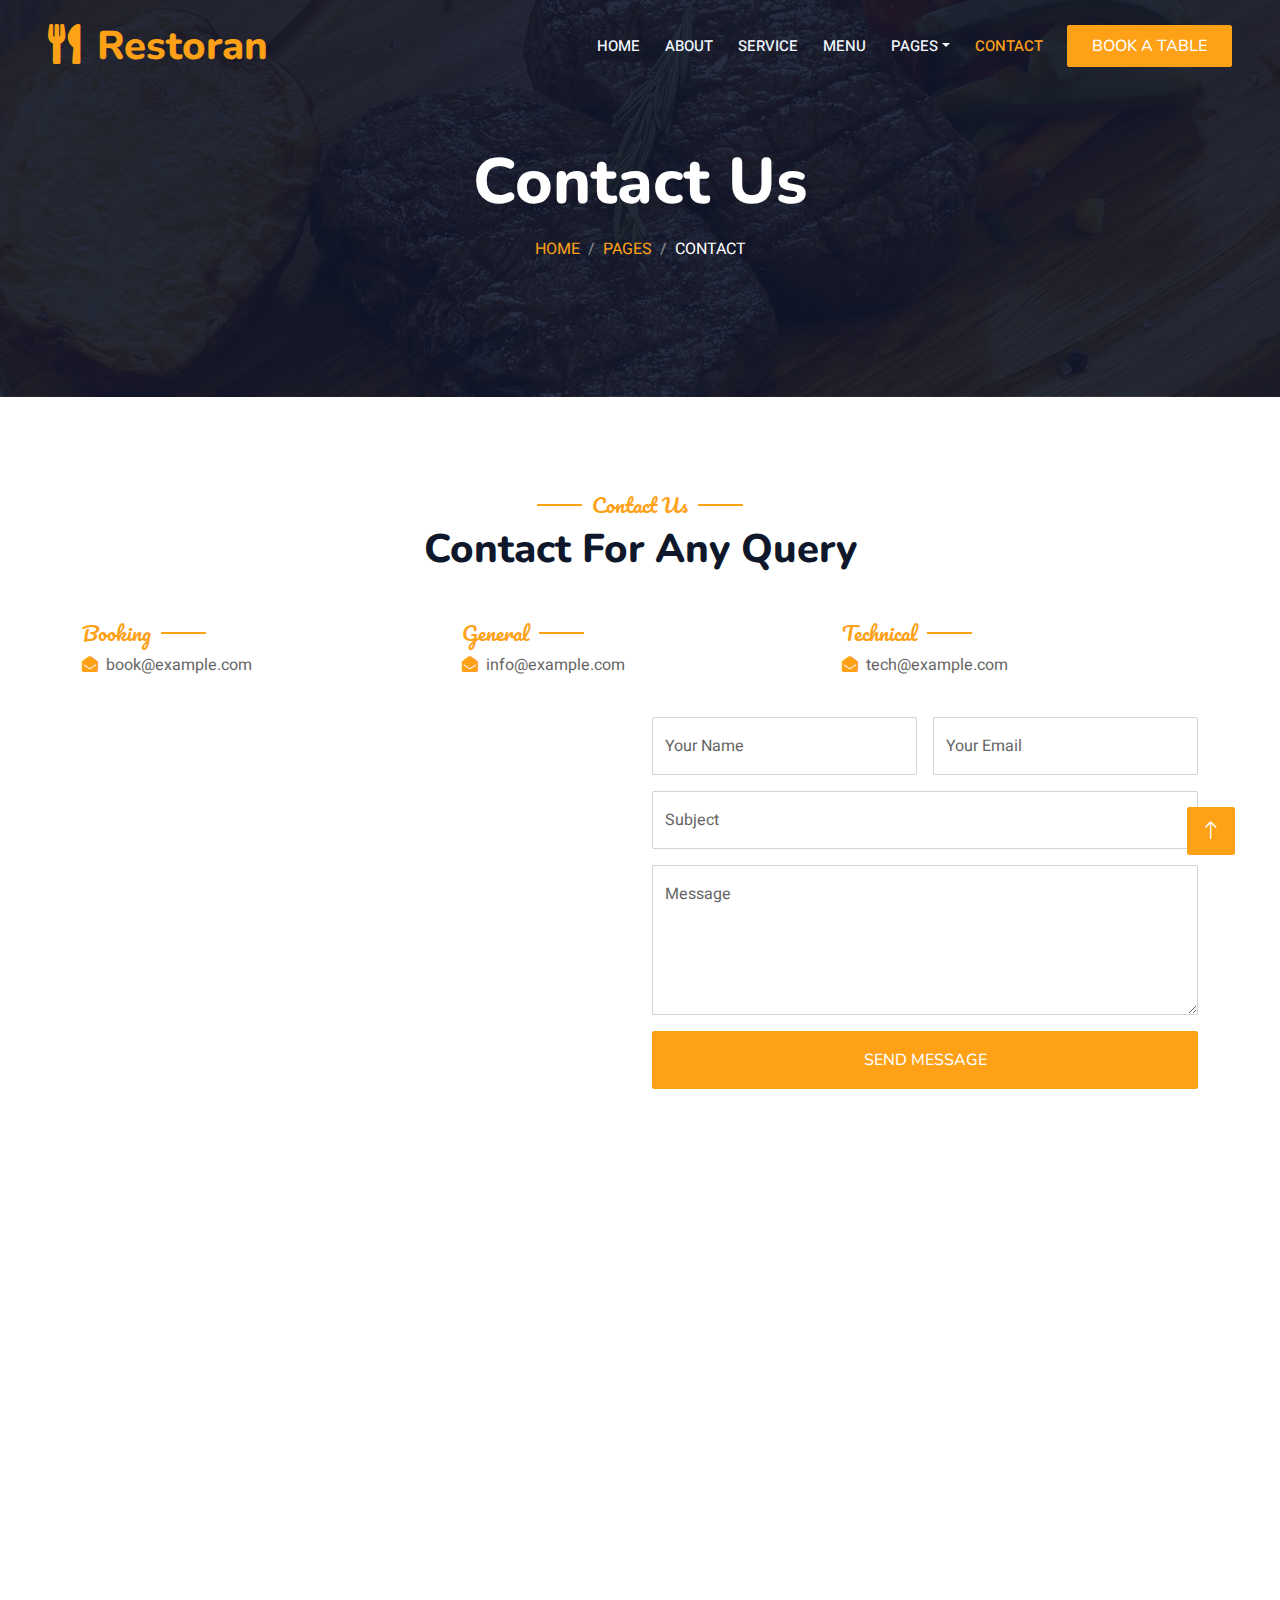
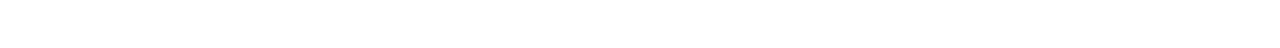
<file: contact.html>
<!DOCTYPE html>
<html lang="en">

<head>
    <meta charset="utf-8">
    <title>Restoran - Bootstrap Restaurant Template</title>
    <meta content="width=device-width, initial-scale=1.0" name="viewport">
    <meta content="" name="keywords">
    <meta content="" name="description">

    <!-- Favicon -->
    <link href="img/favicon.ico" rel="icon">

    <!-- Google Web Fonts -->
    <link rel="preconnect" href="https://fonts.googleapis.com">
    <link rel="preconnect" href="https://fonts.gstatic.com" crossorigin>
    <link href="https://fonts.googleapis.com/css2?family=Heebo:wght@400;500;600&family=Nunito:wght@600;700;800&family=Pacifico&display=swap" rel="stylesheet">

    <!-- Icon Font Stylesheet -->
    <link href="https://cdnjs.cloudflare.com/ajax/libs/font-awesome/5.10.0/css/all.min.css" rel="stylesheet">
    <link href="https://cdn.jsdelivr.net/npm/bootstrap-icons@1.4.1/font/bootstrap-icons.css" rel="stylesheet">

    <!-- Libraries Stylesheet -->
    <link href="lib/animate/animate.min.css" rel="stylesheet">
    <link href="lib/owlcarousel/assets/owl.carousel.min.css" rel="stylesheet">
    <link href="lib/tempusdominus/css/tempusdominus-bootstrap-4.min.css" rel="stylesheet" />

    <!-- Customized Bootstrap Stylesheet -->
    <link href="css/bootstrap.min.css" rel="stylesheet">

    <!-- Template Stylesheet -->
    <link href="css/style.css" rel="stylesheet">
</head>

<body>
    <div class="container-xxl bg-white p-0">
        <!-- Spinner Start -->
        <div id="spinner" class="show bg-white position-fixed translate-middle w-100 vh-100 top-50 start-50 d-flex align-items-center justify-content-center">
            <div class="spinner-border text-primary" style="width: 3rem; height: 3rem;" role="status">
                <span class="sr-only">Loading...</span>
            </div>
        </div>
        <!-- Spinner End -->


        <!-- Navbar & Hero Start -->
        <div class="container-xxl position-relative p-0">
            <nav class="navbar navbar-expand-lg navbar-dark bg-dark px-4 px-lg-5 py-3 py-lg-0">
                <a href="" class="navbar-brand p-0">
                    <h1 class="text-primary m-0"><i class="fa fa-utensils me-3"></i>Restoran</h1>
                    <!-- <img src="img/logo.png" alt="Logo"> -->
                </a>
                <button class="navbar-toggler" type="button" data-bs-toggle="collapse" data-bs-target="#navbarCollapse">
                    <span class="fa fa-bars"></span>
                </button>
                <div class="collapse navbar-collapse" id="navbarCollapse">
                    <div class="navbar-nav ms-auto py-0 pe-4">
                        <a href="index.html" class="nav-item nav-link">Home</a>
                        <a href="about.html" class="nav-item nav-link">About</a>
                        <a href="service.html" class="nav-item nav-link">Service</a>
                        <a href="menu.html" class="nav-item nav-link">Menu</a>
                        <div class="nav-item dropdown">
                            <a href="#" class="nav-link dropdown-toggle" data-bs-toggle="dropdown">Pages</a>
                            <div class="dropdown-menu m-0">
                                <a href="booking.html" class="dropdown-item">Booking</a>
                                <a href="team.html" class="dropdown-item">Our Team</a>
                                <a href="testimonial.html" class="dropdown-item">Testimonial</a>
                            </div>
                        </div>
                        <a href="contact.html" class="nav-item nav-link active">Contact</a>
                    </div>
                    <a href="" class="btn btn-primary py-2 px-4">Book A Table</a>
                </div>
            </nav>

            <div class="container-xxl py-5 bg-dark hero-header mb-5">
                <div class="container text-center my-5 pt-5 pb-4">
                    <h1 class="display-3 text-white mb-3 animated slideInDown">Contact Us</h1>
                    <nav aria-label="breadcrumb">
                        <ol class="breadcrumb justify-content-center text-uppercase">
                            <li class="breadcrumb-item"><a href="#">Home</a></li>
                            <li class="breadcrumb-item"><a href="#">Pages</a></li>
                            <li class="breadcrumb-item text-white active" aria-current="page">Contact</li>
                        </ol>
                    </nav>
                </div>
            </div>
        </div>
        <!-- Navbar & Hero End -->


        <!-- Contact Start -->
        <div class="container-xxl py-5">
            <div class="container">
                <div class="text-center wow fadeInUp" data-wow-delay="0.1s">
                    <h5 class="section-title ff-secondary text-center text-primary fw-normal">Contact Us</h5>
                    <h1 class="mb-5">Contact For Any Query</h1>
                </div>
                <div class="row g-4">
                    <div class="col-12">
                        <div class="row gy-4">
                            <div class="col-md-4">
                                <h5 class="section-title ff-secondary fw-normal text-start text-primary">Booking</h5>
                                <p><i class="fa fa-envelope-open text-primary me-2"></i>book@example.com</p>
                            </div>
                            <div class="col-md-4">
                                <h5 class="section-title ff-secondary fw-normal text-start text-primary">General</h5>
                                <p><i class="fa fa-envelope-open text-primary me-2"></i>info@example.com</p>
                            </div>
                            <div class="col-md-4">
                                <h5 class="section-title ff-secondary fw-normal text-start text-primary">Technical</h5>
                                <p><i class="fa fa-envelope-open text-primary me-2"></i>tech@example.com</p>
                            </div>
                        </div>
                    </div>
                    <div class="col-md-6 wow fadeIn" data-wow-delay="0.1s">
                        <iframe class="position-relative rounded w-100 h-100"
                            src="https://www.google.com/maps/embed?pb=!1m18!1m12!1m3!1d3001156.4288297426!2d-78.01371936852176!3d42.72876761954724!2m3!1f0!2f0!3f0!3m2!1i1024!2i768!4f13.1!3m3!1m2!1s0x4ccc4bf0f123a5a9%3A0xddcfc6c1de189567!2sNew%20York%2C%20USA!5e0!3m2!1sen!2sbd!4v1603794290143!5m2!1sen!2sbd"
                            frameborder="0" style="min-height: 350px; border:0;" allowfullscreen="" aria-hidden="false"
                            tabindex="0"></iframe>
                    </div>
                    <div class="col-md-6">
                        <div class="wow fadeInUp" data-wow-delay="0.2s">
                            <form>
                                <div class="row g-3">
                                    <div class="col-md-6">
                                        <div class="form-floating">
                                            <input type="text" class="form-control" id="name" placeholder="Your Name">
                                            <label for="name">Your Name</label>
                                        </div>
                                    </div>
                                    <div class="col-md-6">
                                        <div class="form-floating">
                                            <input type="email" class="form-control" id="email" placeholder="Your Email">
                                            <label for="email">Your Email</label>
                                        </div>
                                    </div>
                                    <div class="col-12">
                                        <div class="form-floating">
                                            <input type="text" class="form-control" id="subject" placeholder="Subject">
                                            <label for="subject">Subject</label>
                                        </div>
                                    </div>
                                    <div class="col-12">
                                        <div class="form-floating">
                                            <textarea class="form-control" placeholder="Leave a message here" id="message" style="height: 150px"></textarea>
                                            <label for="message">Message</label>
                                        </div>
                                    </div>
                                    <div class="col-12">
                                        <button class="btn btn-primary w-100 py-3" type="submit">Send Message</button>
                                    </div>
                                </div>
                            </form>
                        </div>
                    </div>
                </div>
            </div>
        </div>
        <!-- Contact End -->


        <!-- Footer Start -->
        <div class="container-fluid bg-dark text-light footer pt-5 mt-5 wow fadeIn" data-wow-delay="0.1s">
            <div class="container py-5">
                <div class="row g-5">
                    <div class="col-lg-3 col-md-6">
                        <h4 class="section-title ff-secondary text-start text-primary fw-normal mb-4">Company</h4>
                        <a class="btn btn-link" href="">About Us</a>
                        <a class="btn btn-link" href="">Contact Us</a>
                        <a class="btn btn-link" href="">Reservation</a>
                        <a class="btn btn-link" href="">Privacy Policy</a>
                        <a class="btn btn-link" href="">Terms & Condition</a>
                    </div>
                    <div class="col-lg-3 col-md-6">
                        <h4 class="section-title ff-secondary text-start text-primary fw-normal mb-4">Contact</h4>
                        <p class="mb-2"><i class="fa fa-map-marker-alt me-3"></i>123 Street, New York, USA</p>
                        <p class="mb-2"><i class="fa fa-phone-alt me-3"></i>+012 345 67890</p>
                        <p class="mb-2"><i class="fa fa-envelope me-3"></i>info@example.com</p>
                        <div class="d-flex pt-2">
                            <a class="btn btn-outline-light btn-social" href=""><i class="fab fa-twitter"></i></a>
                            <a class="btn btn-outline-light btn-social" href=""><i class="fab fa-facebook-f"></i></a>
                            <a class="btn btn-outline-light btn-social" href=""><i class="fab fa-youtube"></i></a>
                            <a class="btn btn-outline-light btn-social" href=""><i class="fab fa-linkedin-in"></i></a>
                        </div>
                    </div>
                    <div class="col-lg-3 col-md-6">
                        <h4 class="section-title ff-secondary text-start text-primary fw-normal mb-4">Opening</h4>
                        <h5 class="text-light fw-normal">Monday - Saturday</h5>
                        <p>09AM - 09PM</p>
                        <h5 class="text-light fw-normal">Sunday</h5>
                        <p>10AM - 08PM</p>
                    </div>
                    <div class="col-lg-3 col-md-6">
                        <h4 class="section-title ff-secondary text-start text-primary fw-normal mb-4">Newsletter</h4>
                        <p>Dolor amet sit justo amet elitr clita ipsum elitr est.</p>
                        <div class="position-relative mx-auto" style="max-width: 400px;">
                            <input class="form-control border-primary w-100 py-3 ps-4 pe-5" type="text" placeholder="Your email">
                            <button type="button" class="btn btn-primary py-2 position-absolute top-0 end-0 mt-2 me-2">SignUp</button>
                        </div>
                    </div>
                </div>
            </div>
            <div class="container">
                <div class="copyright">
                    <div class="row">
                        <div class="col-md-6 text-center text-md-start mb-3 mb-md-0">
                            &copy; <a class="border-bottom" href="#">Your Site Name</a>, All Right Reserved. 
							
							<!--/*** This template is free as long as you keep the footer author’s credit link/attribution link/backlink. If you'd like to use the template without the footer author’s credit link/attribution link/backlink, you can purchase the Credit Removal License from "https://htmlcodex.com/credit-removal". Thank you for your support. ***/-->
							Designed By <a class="border-bottom" href="https://htmlcodex.com">HTML Codex</a><br><br>
                            Distributed By <a class="border-bottom" href="https://themewagon.com" target="_blank">ThemeWagon</a>
                        </div>
                        <div class="col-md-6 text-center text-md-end">
                            <div class="footer-menu">
                                <a href="">Home</a>
                                <a href="">Cookies</a>
                                <a href="">Help</a>
                                <a href="">FQAs</a>
                            </div>
                        </div>
                    </div>
                </div>
            </div>
        </div>
        <!-- Footer End -->


        <!-- Back to Top -->
        <a href="#" class="btn btn-lg btn-primary btn-lg-square back-to-top"><i class="bi bi-arrow-up"></i></a>
    </div>

    <!-- JavaScript Libraries -->
    <script src="https://code.jquery.com/jquery-3.4.1.min.js"></script>
    <script src="https://cdn.jsdelivr.net/npm/bootstrap@5.0.0/dist/js/bootstrap.bundle.min.js"></script>
    <script src="lib/wow/wow.min.js"></script>
    <script src="lib/easing/easing.min.js"></script>
    <script src="lib/waypoints/waypoints.min.js"></script>
    <script src="lib/counterup/counterup.min.js"></script>
    <script src="lib/owlcarousel/owl.carousel.min.js"></script>
    <script src="lib/tempusdominus/js/moment.min.js"></script>
    <script src="lib/tempusdominus/js/moment-timezone.min.js"></script>
    <script src="lib/tempusdominus/js/tempusdominus-bootstrap-4.min.js"></script>

    <!-- Template Javascript -->
    <script src="js/main.js"></script>
</body>

</html>
</file>
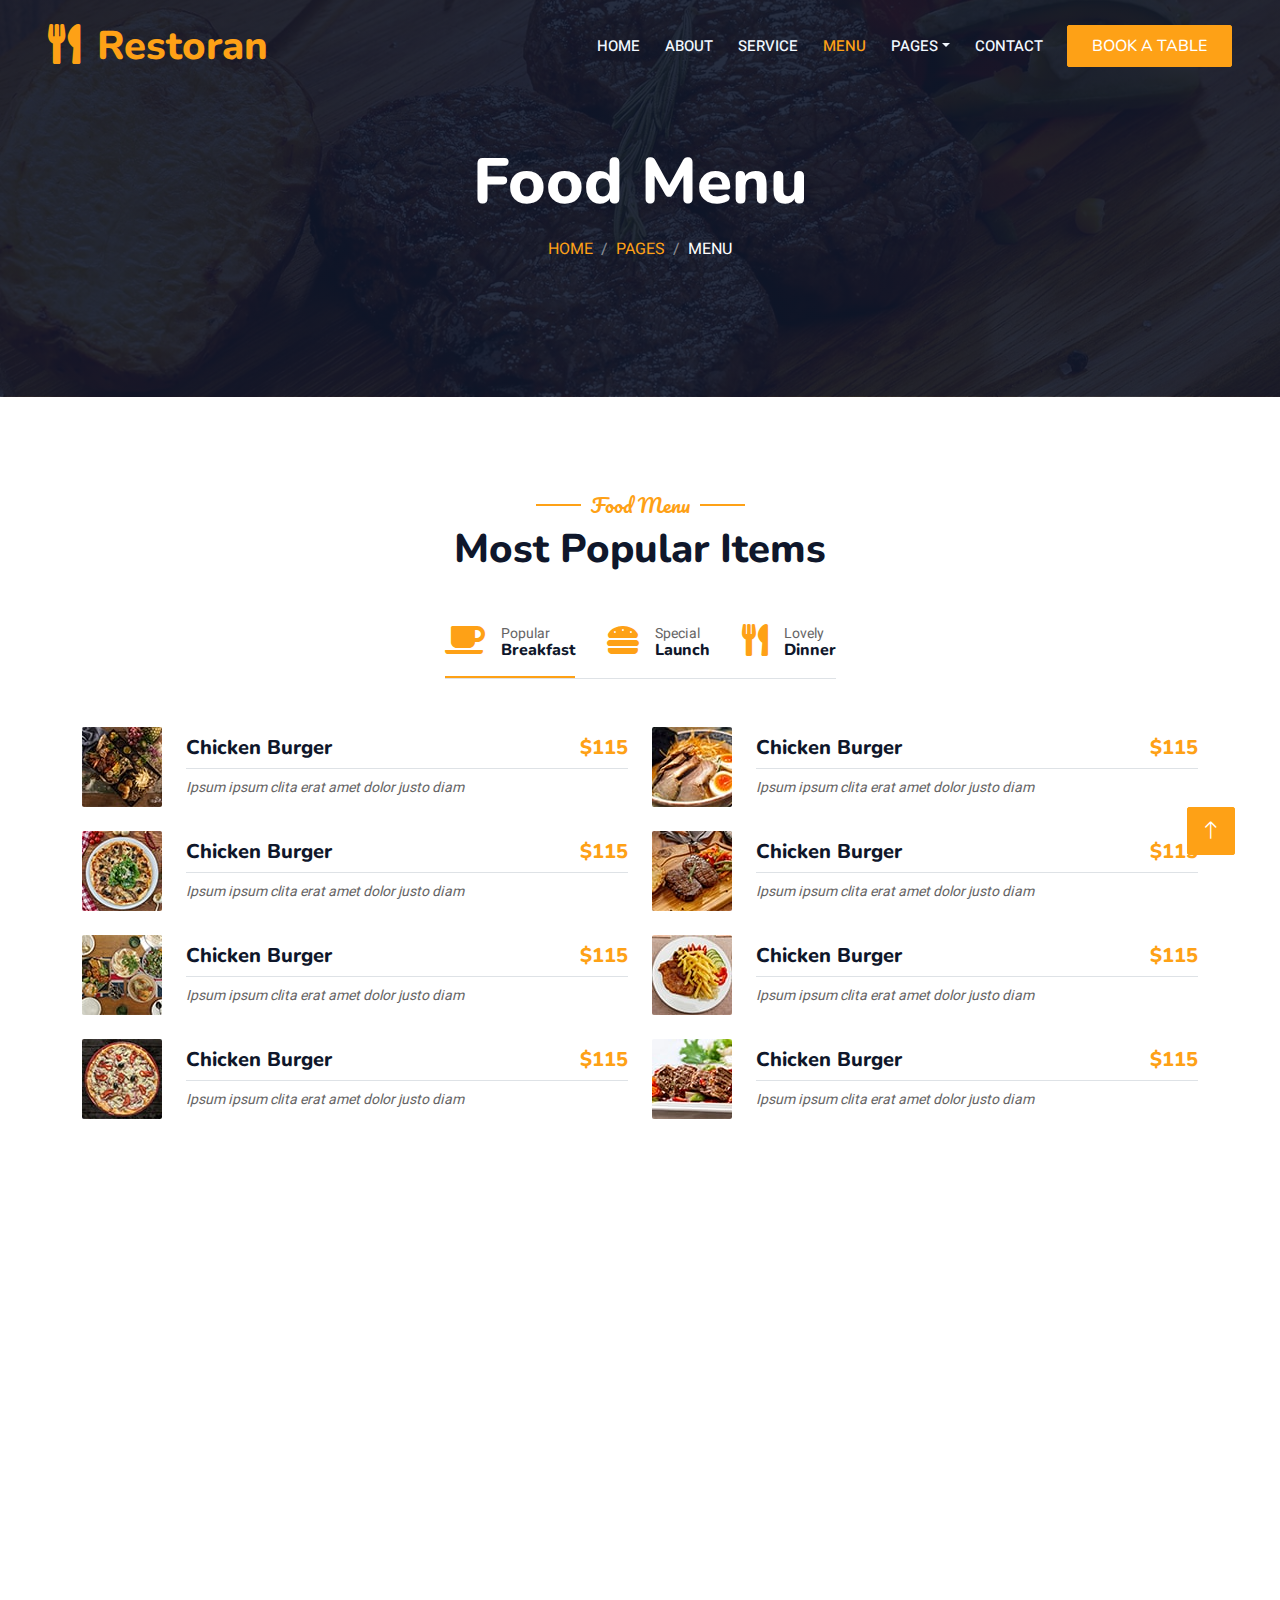
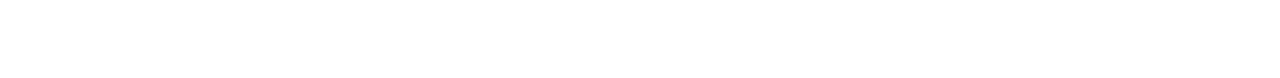
<file: menu.html>
<!DOCTYPE html>
<html lang="en">

<head>
    <meta charset="utf-8">
    <title>Restoran - Bootstrap Restaurant Template</title>
    <meta content="width=device-width, initial-scale=1.0" name="viewport">
    <meta content="" name="keywords">
    <meta content="" name="description">

    <!-- Favicon -->
    <link href="img/favicon.ico" rel="icon">

    <!-- Google Web Fonts -->
    <link rel="preconnect" href="https://fonts.googleapis.com">
    <link rel="preconnect" href="https://fonts.gstatic.com" crossorigin>
    <link href="https://fonts.googleapis.com/css2?family=Heebo:wght@400;500;600&family=Nunito:wght@600;700;800&family=Pacifico&display=swap"
          rel="stylesheet">

    <!-- Icon Font Stylesheet -->
    <link href="https://cdnjs.cloudflare.com/ajax/libs/font-awesome/5.10.0/css/all.min.css" rel="stylesheet">
    <link href="https://cdn.jsdelivr.net/npm/bootstrap-icons@1.4.1/font/bootstrap-icons.css" rel="stylesheet">

    <!-- Libraries Stylesheet -->
    <link href="lib/animate/animate.min.css" rel="stylesheet">
    <link href="lib/owlcarousel/assets/owl.carousel.min.css" rel="stylesheet">
    <link href="lib/tempusdominus/css/tempusdominus-bootstrap-4.min.css" rel="stylesheet"/>

    <!-- Customized Bootstrap Stylesheet -->
    <link href="css/bootstrap.min.css" rel="stylesheet">

    <!-- Template Stylesheet -->
    <link href="css/style.css" rel="stylesheet">
</head>

<body>
<div class="container-xxl bg-white p-0">
    <!-- Spinner Start -->
    <div id="spinner"
         class="show bg-white position-fixed translate-middle w-100 vh-100 top-50 start-50 d-flex align-items-center justify-content-center">
        <div class="spinner-border text-primary" style="width: 3rem; height: 3rem;" role="status">
            <span class="sr-only">Loading...</span>
        </div>
    </div>
    <!-- Spinner End -->


    <!-- Navbar & Hero Start -->
    <div class="container-xxl position-relative p-0">
        <nav class="navbar navbar-expand-lg navbar-dark bg-dark px-4 px-lg-5 py-3 py-lg-0">
            <a href="" class="navbar-brand p-0">
                <h1 class="text-primary m-0"><i class="fa fa-utensils me-3"></i>Restoran</h1>
                <!-- <img src="img/logo.png" alt="Logo"> -->
            </a>
            <button class="navbar-toggler" type="button" data-bs-toggle="collapse" data-bs-target="#navbarCollapse">
                <span class="fa fa-bars"></span>
            </button>
            <div class="collapse navbar-collapse" id="navbarCollapse">
                <div class="navbar-nav ms-auto py-0 pe-4">
                    <a href="index.html" class="nav-item nav-link">Home</a>
                    <a href="about.html" class="nav-item nav-link">About</a>
                    <a href="service.html" class="nav-item nav-link">Service</a>
                    <a href="menu.html" class="nav-item nav-link active">Menu</a>
                    <div class="nav-item dropdown">
                        <a href="#" class="nav-link dropdown-toggle" data-bs-toggle="dropdown">Pages</a>
                        <div class="dropdown-menu m-0">
                            <a href="booking.html" class="dropdown-item">Booking</a>
                            <a href="team.html" class="dropdown-item">Our Team</a>
                            <a href="testimonial.html" class="dropdown-item">Testimonial</a>
                        </div>
                    </div>
                    <a href="contact.html" class="nav-item nav-link">Contact</a>
                </div>
                <a href="" class="btn btn-primary py-2 px-4">Book A Table</a>
            </div>
        </nav>

        <div class="container-xxl py-5 bg-dark hero-header mb-5">
            <div class="container text-center my-5 pt-5 pb-4">
                <h1 class="display-3 text-white mb-3 animated slideInDown">Food Menu</h1>
                <nav aria-label="breadcrumb">
                    <ol class="breadcrumb justify-content-center text-uppercase">
                        <li class="breadcrumb-item"><a href="#">Home</a></li>
                        <li class="breadcrumb-item"><a href="#">Pages</a></li>
                        <li class="breadcrumb-item text-white active" aria-current="page">Menu</li>
                    </ol>
                </nav>
            </div>
        </div>
    </div>
    <!-- Navbar & Hero End -->


    <!-- Menu Start -->
    <div class="container-xxl py-5">
        <div class="container">
            <div class="text-center wow fadeInUp" data-wow-delay="0.1s">
                <h5 class="section-title ff-secondary text-center text-primary fw-normal">Food Menu</h5>
                <h1 class="mb-5">Most Popular Items</h1>
            </div>
            <div class="tab-class text-center wow fadeInUp" data-wow-delay="0.1s">
                <ul class="nav nav-pills d-inline-flex justify-content-center border-bottom mb-5">
                    <li class="nav-item">
                        <a class="d-flex align-items-center text-start mx-3 ms-0 pb-3 active" data-bs-toggle="pill"
                           href="#tab-1">
                            <i class="fa fa-coffee fa-2x text-primary"></i>
                            <div class="ps-3">
                                <small class="text-body">Popular</small>
                                <h6 class="mt-n1 mb-0">Breakfast</h6>
                            </div>
                        </a>
                    </li>
                    <li class="nav-item">
                        <a class="d-flex align-items-center text-start mx-3 pb-3" data-bs-toggle="pill" href="#tab-2">
                            <i class="fa fa-hamburger fa-2x text-primary"></i>
                            <div class="ps-3">
                                <small class="text-body">Special</small>
                                <h6 class="mt-n1 mb-0">Launch</h6>
                            </div>
                        </a>
                    </li>
                    <li class="nav-item">
                        <a class="d-flex align-items-center text-start mx-3 me-0 pb-3" data-bs-toggle="pill"
                           href="#tab-3">
                            <i class="fa fa-utensils fa-2x text-primary"></i>
                            <div class="ps-3">
                                <small class="text-body">Lovely</small>
                                <h6 class="mt-n1 mb-0">Dinner</h6>
                            </div>
                        </a>
                    </li>
                </ul>
                <div class="tab-content">
                    <div id="tab-1" class="tab-pane fade show p-0 active">
                        <div class="row g-4">
                            <div class="col-lg-6">
                                <div class="d-flex align-items-center">
                                    <img class="flex-shrink-0 img-fluid rounded" src="img/menu-1.jpg" alt=""
                                         style="width: 80px;">
                                    <div class="w-100 d-flex flex-column text-start ps-4">
                                        <h5 class="d-flex justify-content-between border-bottom pb-2">
                                            <span>Chicken Burger</span>
                                            <span class="text-primary">$115</span>
                                        </h5>
                                        <small class="fst-italic">Ipsum ipsum clita erat amet dolor justo diam</small>
                                    </div>
                                </div>
                            </div>
                            <div class="col-lg-6">
                                <div class="d-flex align-items-center">
                                    <img class="flex-shrink-0 img-fluid rounded" src="img/menu-2.jpg" alt=""
                                         style="width: 80px;">
                                    <div class="w-100 d-flex flex-column text-start ps-4">
                                        <h5 class="d-flex justify-content-between border-bottom pb-2">
                                            <span>Chicken Burger</span>
                                            <span class="text-primary">$115</span>
                                        </h5>
                                        <small class="fst-italic">Ipsum ipsum clita erat amet dolor justo diam</small>
                                    </div>
                                </div>
                            </div>
                            <div class="col-lg-6">
                                <div class="d-flex align-items-center">
                                    <img class="flex-shrink-0 img-fluid rounded" src="img/menu-3.jpg" alt=""
                                         style="width: 80px;">
                                    <div class="w-100 d-flex flex-column text-start ps-4">
                                        <h5 class="d-flex justify-content-between border-bottom pb-2">
                                            <span>Chicken Burger</span>
                                            <span class="text-primary">$115</span>
                                        </h5>
                                        <small class="fst-italic">Ipsum ipsum clita erat amet dolor justo diam</small>
                                    </div>
                                </div>
                            </div>
                            <div class="col-lg-6">
                                <div class="d-flex align-items-center">
                                    <img class="flex-shrink-0 img-fluid rounded" src="img/menu-4.jpg" alt=""
                                         style="width: 80px;">
                                    <div class="w-100 d-flex flex-column text-start ps-4">
                                        <h5 class="d-flex justify-content-between border-bottom pb-2">
                                            <span>Chicken Burger</span>
                                            <span class="text-primary">$115</span>
                                        </h5>
                                        <small class="fst-italic">Ipsum ipsum clita erat amet dolor justo diam</small>
                                    </div>
                                </div>
                            </div>
                            <div class="col-lg-6">
                                <div class="d-flex align-items-center">
                                    <img class="flex-shrink-0 img-fluid rounded" src="img/menu-5.jpg" alt=""
                                         style="width: 80px;">
                                    <div class="w-100 d-flex flex-column text-start ps-4">
                                        <h5 class="d-flex justify-content-between border-bottom pb-2">
                                            <span>Chicken Burger</span>
                                            <span class="text-primary">$115</span>
                                        </h5>
                                        <small class="fst-italic">Ipsum ipsum clita erat amet dolor justo diam</small>
                                    </div>
                                </div>
                            </div>
                            <div class="col-lg-6">
                                <div class="d-flex align-items-center">
                                    <img class="flex-shrink-0 img-fluid rounded" src="img/menu-6.jpg" alt=""
                                         style="width: 80px;">
                                    <div class="w-100 d-flex flex-column text-start ps-4">
                                        <h5 class="d-flex justify-content-between border-bottom pb-2">
                                            <span>Chicken Burger</span>
                                            <span class="text-primary">$115</span>
                                        </h5>
                                        <small class="fst-italic">Ipsum ipsum clita erat amet dolor justo diam</small>
                                    </div>
                                </div>
                            </div>
                            <div class="col-lg-6">
                                <div class="d-flex align-items-center">
                                    <img class="flex-shrink-0 img-fluid rounded" src="img/menu-7.jpg" alt=""
                                         style="width: 80px;">
                                    <div class="w-100 d-flex flex-column text-start ps-4">
                                        <h5 class="d-flex justify-content-between border-bottom pb-2">
                                            <span>Chicken Burger</span>
                                            <span class="text-primary">$115</span>
                                        </h5>
                                        <small class="fst-italic">Ipsum ipsum clita erat amet dolor justo diam</small>
                                    </div>
                                </div>
                            </div>
                            <div class="col-lg-6">
                                <div class="d-flex align-items-center">
                                    <img class="flex-shrink-0 img-fluid rounded" src="img/menu-8.jpg" alt=""
                                         style="width: 80px;">
                                    <div class="w-100 d-flex flex-column text-start ps-4">
                                        <h5 class="d-flex justify-content-between border-bottom pb-2">
                                            <span>Chicken Burger</span>
                                            <span class="text-primary">$115</span>
                                        </h5>
                                        <small class="fst-italic">Ipsum ipsum clita erat amet dolor justo diam</small>
                                    </div>
                                </div>
                            </div>
                        </div>
                    </div>
                    <div id="tab-2" class="tab-pane fade show p-0">
                        <div class="row g-4">
                            <div class="col-lg-6">
                                <div class="d-flex align-items-center">
                                    <img class="flex-shrink-0 img-fluid rounded" src="img/menu-1.jpg" alt=""
                                         style="width: 80px;">
                                    <div class="w-100 d-flex flex-column text-start ps-4">
                                        <h5 class="d-flex justify-content-between border-bottom pb-2">
                                            <span>Chicken Burger</span>
                                            <span class="text-primary">$115</span>
                                        </h5>
                                        <small class="fst-italic">Ipsum ipsum clita erat amet dolor justo diam</small>
                                    </div>
                                </div>
                            </div>
                            <div class="col-lg-6">
                                <div class="d-flex align-items-center">
                                    <img class="flex-shrink-0 img-fluid rounded" src="img/menu-2.jpg" alt=""
                                         style="width: 80px;">
                                    <div class="w-100 d-flex flex-column text-start ps-4">
                                        <h5 class="d-flex justify-content-between border-bottom pb-2">
                                            <span>Chicken Burger</span>
                                            <span class="text-primary">$115</span>
                                        </h5>
                                        <small class="fst-italic">Ipsum ipsum clita erat amet dolor justo diam</small>
                                    </div>
                                </div>
                            </div>
                            <div class="col-lg-6">
                                <div class="d-flex align-items-center">
                                    <img class="flex-shrink-0 img-fluid rounded" src="img/menu-3.jpg" alt=""
                                         style="width: 80px;">
                                    <div class="w-100 d-flex flex-column text-start ps-4">
                                        <h5 class="d-flex justify-content-between border-bottom pb-2">
                                            <span>Chicken Burger</span>
                                            <span class="text-primary">$115</span>
                                        </h5>
                                        <small class="fst-italic">Ipsum ipsum clita erat amet dolor justo diam</small>
                                    </div>
                                </div>
                            </div>
                            <div class="col-lg-6">
                                <div class="d-flex align-items-center">
                                    <img class="flex-shrink-0 img-fluid rounded" src="img/menu-4.jpg" alt=""
                                         style="width: 80px;">
                                    <div class="w-100 d-flex flex-column text-start ps-4">
                                        <h5 class="d-flex justify-content-between border-bottom pb-2">
                                            <span>Chicken Burger</span>
                                            <span class="text-primary">$115</span>
                                        </h5>
                                        <small class="fst-italic">Ipsum ipsum clita erat amet dolor justo diam</small>
                                    </div>
                                </div>
                            </div>
                            <div class="col-lg-6">
                                <div class="d-flex align-items-center">
                                    <img class="flex-shrink-0 img-fluid rounded" src="img/menu-5.jpg" alt=""
                                         style="width: 80px;">
                                    <div class="w-100 d-flex flex-column text-start ps-4">
                                        <h5 class="d-flex justify-content-between border-bottom pb-2">
                                            <span>Chicken Burger</span>
                                            <span class="text-primary">$115</span>
                                        </h5>
                                        <small class="fst-italic">Ipsum ipsum clita erat amet dolor justo diam</small>
                                    </div>
                                </div>
                            </div>
                            <div class="col-lg-6">
                                <div class="d-flex align-items-center">
                                    <img class="flex-shrink-0 img-fluid rounded" src="img/menu-6.jpg" alt=""
                                         style="width: 80px;">
                                    <div class="w-100 d-flex flex-column text-start ps-4">
                                        <h5 class="d-flex justify-content-between border-bottom pb-2">
                                            <span>Chicken Burger</span>
                                            <span class="text-primary">$115</span>
                                        </h5>
                                        <small class="fst-italic">Ipsum ipsum clita erat amet dolor justo diam</small>
                                    </div>
                                </div>
                            </div>
                            <div class="col-lg-6">
                                <div class="d-flex align-items-center">
                                    <img class="flex-shrink-0 img-fluid rounded" src="img/menu-7.jpg" alt=""
                                         style="width: 80px;">
                                    <div class="w-100 d-flex flex-column text-start ps-4">
                                        <h5 class="d-flex justify-content-between border-bottom pb-2">
                                            <span>Chicken Burger</span>
                                            <span class="text-primary">$115</span>
                                        </h5>
                                        <small class="fst-italic">Ipsum ipsum clita erat amet dolor justo diam</small>
                                    </div>
                                </div>
                            </div>
                            <div class="col-lg-6">
                                <div class="d-flex align-items-center">
                                    <img class="flex-shrink-0 img-fluid rounded" src="img/menu-8.jpg" alt=""
                                         style="width: 80px;">
                                    <div class="w-100 d-flex flex-column text-start ps-4">
                                        <h5 class="d-flex justify-content-between border-bottom pb-2">
                                            <span>Chicken Burger</span>
                                            <span class="text-primary">$115</span>
                                        </h5>
                                        <small class="fst-italic">Ipsum ipsum clita erat amet dolor justo diam</small>
                                    </div>
                                </div>
                            </div>
                        </div>
                    </div>
                    <div id="tab-3" class="tab-pane fade show p-0">
                        <div class="row g-4">
                            <div class="col-lg-6">
                                <div class="d-flex align-items-center">
                                    <img class="flex-shrink-0 img-fluid rounded" src="img/menu-1.jpg" alt=""
                                         style="width: 80px;">
                                    <div class="w-100 d-flex flex-column text-start ps-4">
                                        <h5 class="d-flex justify-content-between border-bottom pb-2">
                                            <span>Chicken Burger</span>
                                            <span class="text-primary">$115</span>
                                        </h5>
                                        <small class="fst-italic">Ipsum ipsum clita erat amet dolor justo diam</small>
                                    </div>
                                </div>
                            </div>
                            <div class="col-lg-6">
                                <div class="d-flex align-items-center">
                                    <img class="flex-shrink-0 img-fluid rounded" src="img/menu-2.jpg" alt=""
                                         style="width: 80px;">
                                    <div class="w-100 d-flex flex-column text-start ps-4">
                                        <h5 class="d-flex justify-content-between border-bottom pb-2">
                                            <span>Chicken Burger</span>
                                            <span class="text-primary">$115</span>
                                        </h5>
                                        <small class="fst-italic">Ipsum ipsum clita erat amet dolor justo diam</small>
                                    </div>
                                </div>
                            </div>
                            <div class="col-lg-6">
                                <div class="d-flex align-items-center">
                                    <img class="flex-shrink-0 img-fluid rounded" src="img/menu-3.jpg" alt=""
                                         style="width: 80px;">
                                    <div class="w-100 d-flex flex-column text-start ps-4">
                                        <h5 class="d-flex justify-content-between border-bottom pb-2">
                                            <span>Chicken Burger</span>
                                            <span class="text-primary">$115</span>
                                        </h5>
                                        <small class="fst-italic">Ipsum ipsum clita erat amet dolor justo diam</small>
                                    </div>
                                </div>
                            </div>
                            <div class="col-lg-6">
                                <div class="d-flex align-items-center">
                                    <img class="flex-shrink-0 img-fluid rounded" src="img/menu-4.jpg" alt=""
                                         style="width: 80px;">
                                    <div class="w-100 d-flex flex-column text-start ps-4">
                                        <h5 class="d-flex justify-content-between border-bottom pb-2">
                                            <span>Chicken Burger</span>
                                            <span class="text-primary">$115</span>
                                        </h5>
                                        <small class="fst-italic">Ipsum ipsum clita erat amet dolor justo diam</small>
                                    </div>
                                </div>
                            </div>
                            <div class="col-lg-6">
                                <div class="d-flex align-items-center">
                                    <img class="flex-shrink-0 img-fluid rounded" src="img/menu-5.jpg" alt=""
                                         style="width: 80px;">
                                    <div class="w-100 d-flex flex-column text-start ps-4">
                                        <h5 class="d-flex justify-content-between border-bottom pb-2">
                                            <span>Chicken Burger</span>
                                            <span class="text-primary">$115</span>
                                        </h5>
                                        <small class="fst-italic">Ipsum ipsum clita erat amet dolor justo diam</small>
                                    </div>
                                </div>
                            </div>
                            <div class="col-lg-6">
                                <div class="d-flex align-items-center">
                                    <img class="flex-shrink-0 img-fluid rounded" src="img/menu-6.jpg" alt=""
                                         style="width: 80px;">
                                    <div class="w-100 d-flex flex-column text-start ps-4">
                                        <h5 class="d-flex justify-content-between border-bottom pb-2">
                                            <span>Chicken Burger</span>
                                            <span class="text-primary">$115</span>
                                        </h5>
                                        <small class="fst-italic">Ipsum ipsum clita erat amet dolor justo diam</small>
                                    </div>
                                </div>
                            </div>
                            <div class="col-lg-6">
                                <div class="d-flex align-items-center">
                                    <img class="flex-shrink-0 img-fluid rounded" src="img/menu-7.jpg" alt=""
                                         style="width: 80px;">
                                    <div class="w-100 d-flex flex-column text-start ps-4">
                                        <h5 class="d-flex justify-content-between border-bottom pb-2">
                                            <span>Chicken Burger</span>
                                            <span class="text-primary">$115</span>
                                        </h5>
                                        <small class="fst-italic">Ipsum ipsum clita erat amet dolor justo diam</small>
                                    </div>
                                </div>
                            </div>
                            <div class="col-lg-6">
                                <div class="d-flex align-items-center">
                                    <img class="flex-shrink-0 img-fluid rounded" src="img/menu-8.jpg" alt=""
                                         style="width: 80px;">
                                    <div class="w-100 d-flex flex-column text-start ps-4">
                                        <h5 class="d-flex justify-content-between border-bottom pb-2">
                                            <span>Chicken Burger</span>
                                            <span class="text-primary">$115</span>
                                        </h5>
                                        <small class="fst-italic">Ipsum ipsum clita erat amet dolor justo diam</small>
                                    </div>
                                </div>
                            </div>
                        </div>
                    </div>
                </div>
            </div>
        </div>
    </div>
    <!-- Menu End -->


    <!-- Footer Start -->
    <div class="container-fluid bg-dark text-light footer pt-5 mt-5 wow fadeIn" data-wow-delay="0.1s">
        <div class="container py-5">
            <div class="row g-5">
                <div class="col-lg-3 col-md-6">
                    <h4 class="section-title ff-secondary text-start text-primary fw-normal mb-4">Company</h4>
                    <a class="btn btn-link" href="">About Us</a>
                    <a class="btn btn-link" href="">Contact Us</a>
                    <a class="btn btn-link" href="">Reservation</a>
                    <a class="btn btn-link" href="">Privacy Policy</a>
                    <a class="btn btn-link" href="">Terms & Condition</a>
                </div>
                <div class="col-lg-3 col-md-6">
                    <h4 class="section-title ff-secondary text-start text-primary fw-normal mb-4">Contact</h4>
                    <p class="mb-2"><i class="fa fa-map-marker-alt me-3"></i>123 Street, New York, USA</p>
                    <p class="mb-2"><i class="fa fa-phone-alt me-3"></i>+012 345 67890</p>
                    <p class="mb-2"><i class="fa fa-envelope me-3"></i>info@example.com</p>
                    <div class="d-flex pt-2">
                        <a class="btn btn-outline-light btn-social" href=""><i class="fab fa-twitter"></i></a>
                        <a class="btn btn-outline-light btn-social" href=""><i class="fab fa-facebook-f"></i></a>
                        <a class="btn btn-outline-light btn-social" href=""><i class="fab fa-youtube"></i></a>
                        <a class="btn btn-outline-light btn-social" href=""><i class="fab fa-linkedin-in"></i></a>
                    </div>
                </div>
                <div class="col-lg-3 col-md-6">
                    <h4 class="section-title ff-secondary text-start text-primary fw-normal mb-4">Opening</h4>
                    <h5 class="text-light fw-normal">Monday - Saturday</h5>
                    <p>09AM - 09PM</p>
                    <h5 class="text-light fw-normal">Sunday</h5>
                    <p>10AM - 08PM</p>
                </div>
                <div class="col-lg-3 col-md-6">
                    <h4 class="section-title ff-secondary text-start text-primary fw-normal mb-4">Newsletter</h4>
                    <p>Dolor amet sit justo amet elitr clita ipsum elitr est.</p>
                    <div class="position-relative mx-auto" style="max-width: 400px;">
                        <input class="form-control border-primary w-100 py-3 ps-4 pe-5" type="text"
                               placeholder="Your email">
                        <button type="button" class="btn btn-primary py-2 position-absolute top-0 end-0 mt-2 me-2">
                            SignUp
                        </button>
                    </div>
                </div>
            </div>
        </div>
        <div class="container">
            <div class="copyright">
                <div class="row">
                    <div class="col-md-6 text-center text-md-start mb-3 mb-md-0">
                        &copy; <a class="border-bottom" href="#">Your Site Name</a>, All Right Reserved.

                        <!--/*** This template is free as long as you keep the footer author’s credit link/attribution link/backlink. If you'd like to use the template without the footer author’s credit link/attribution link/backlink, you can purchase the Credit Removal License from "https://htmlcodex.com/credit-removal". Thank you for your support. ***/-->
                        Designed By <a class="border-bottom" href="https://htmlcodex.com">HTML Codex</a><br><br>
                        Distributed By <a class="border-bottom" href="https://themewagon.com"
                                          target="_blank">ThemeWagon</a>
                    </div>
                    <div class="col-md-6 text-center text-md-end">
                        <div class="footer-menu">
                            <a href="">Home</a>
                            <a href="">Cookies</a>
                            <a href="">Help</a>
                            <a href="">FQAs</a>
                        </div>
                    </div>
                </div>
            </div>
        </div>
    </div>
    <!-- Footer End -->


    <!-- Back to Top -->
    <a href="#" class="btn btn-lg btn-primary btn-lg-square back-to-top"><i class="bi bi-arrow-up"></i></a>
</div>

<!-- JavaScript Libraries -->
<script src="https://code.jquery.com/jquery-3.4.1.min.js"></script>
<script src="https://cdn.jsdelivr.net/npm/bootstrap@5.0.0/dist/js/bootstrap.bundle.min.js"></script>
<script src="lib/wow/wow.min.js"></script>
<script src="lib/easing/easing.min.js"></script>
<script src="lib/waypoints/waypoints.min.js"></script>
<script src="lib/counterup/counterup.min.js"></script>
<script src="lib/owlcarousel/owl.carousel.min.js"></script>
<script src="lib/tempusdominus/js/moment.min.js"></script>
<script src="lib/tempusdominus/js/moment-timezone.min.js"></script>
<script src="lib/tempusdominus/js/tempusdominus-bootstrap-4.min.js"></script>

<!-- Template Javascript -->
<script src="js/main.js"></script>
</body>

</html>
</file>
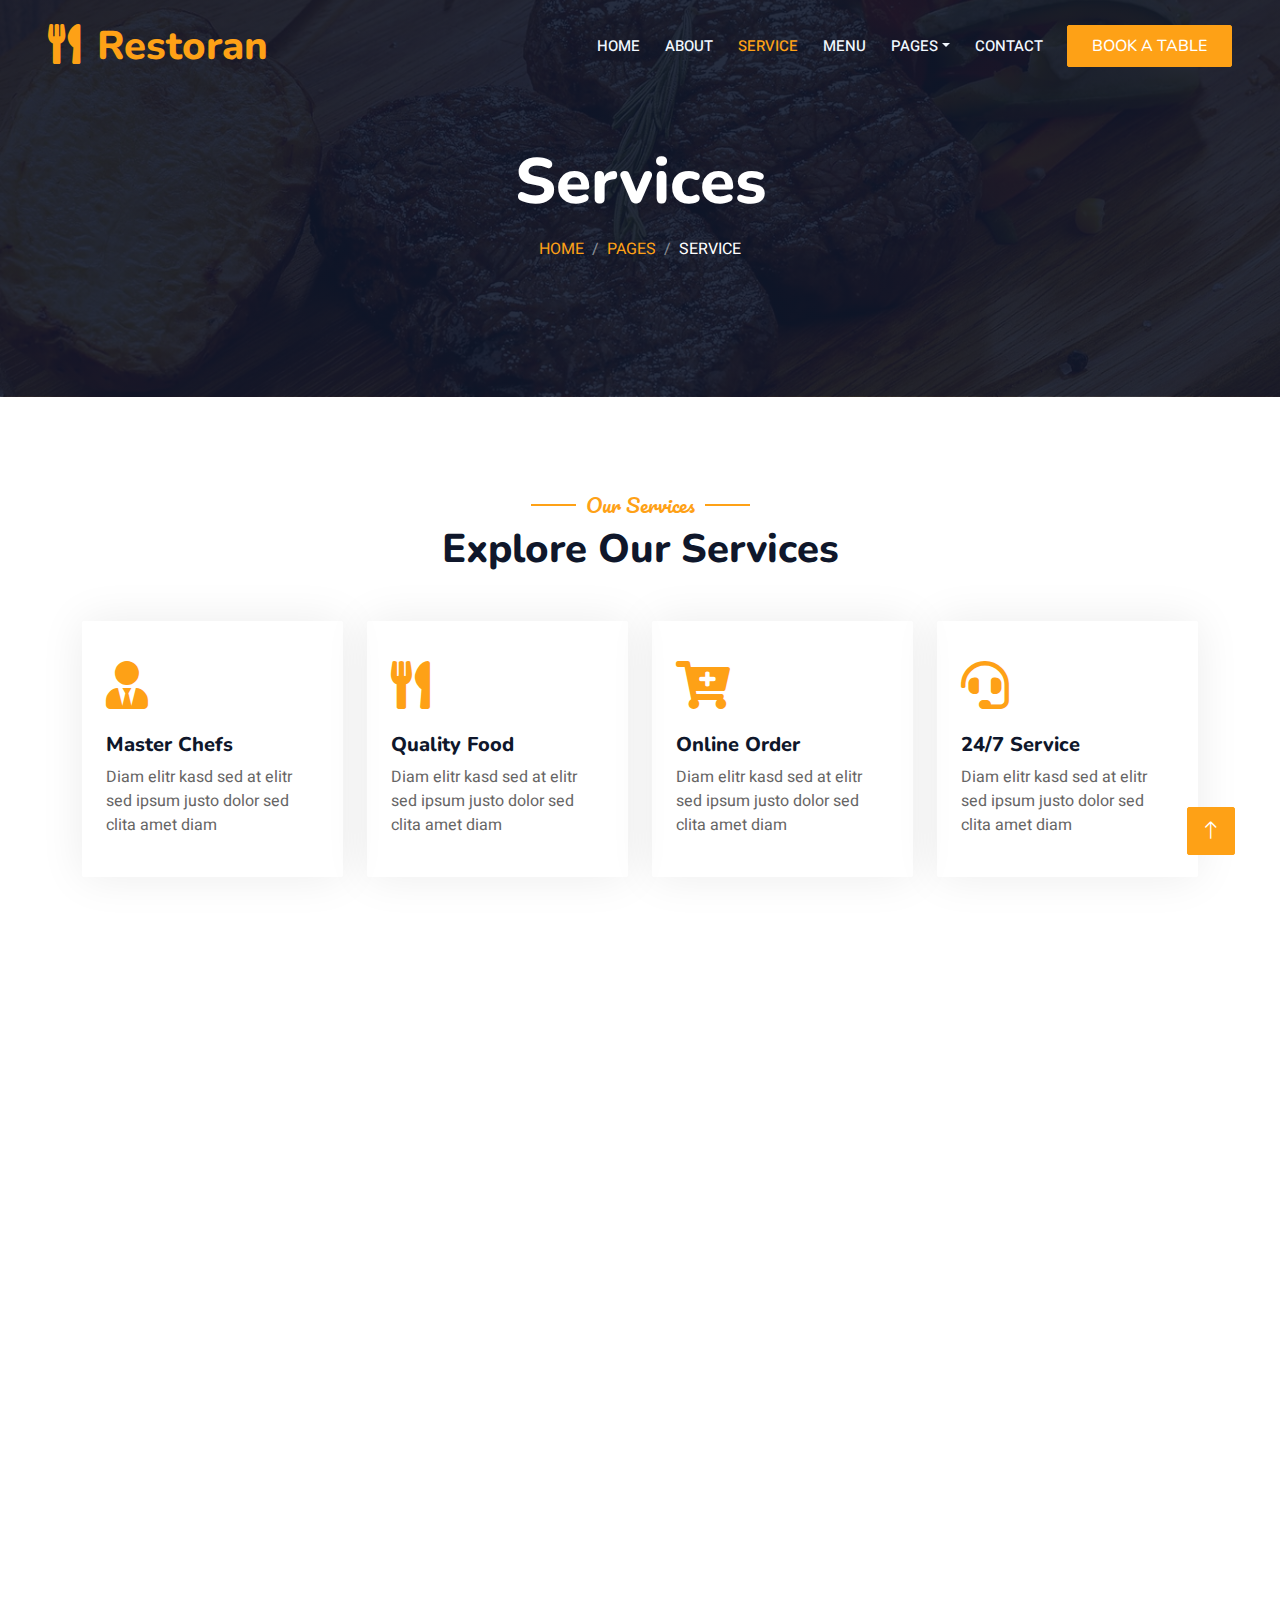
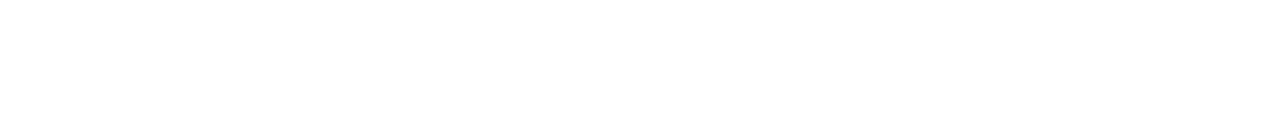
<file: service.html>
<!DOCTYPE html>
<html lang="en">

<head>
    <meta charset="utf-8">
    <title>Restoran - Bootstrap Restaurant Template</title>
    <meta content="width=device-width, initial-scale=1.0" name="viewport">
    <meta content="" name="keywords">
    <meta content="" name="description">

    <!-- Favicon -->
    <link href="img/favicon.ico" rel="icon">

    <!-- Google Web Fonts -->
    <link rel="preconnect" href="https://fonts.googleapis.com">
    <link rel="preconnect" href="https://fonts.gstatic.com" crossorigin>
    <link href="https://fonts.googleapis.com/css2?family=Heebo:wght@400;500;600&family=Nunito:wght@600;700;800&family=Pacifico&display=swap"
          rel="stylesheet">

    <!-- Icon Font Stylesheet -->
    <link href="https://cdnjs.cloudflare.com/ajax/libs/font-awesome/5.10.0/css/all.min.css" rel="stylesheet">
    <link href="https://cdn.jsdelivr.net/npm/bootstrap-icons@1.4.1/font/bootstrap-icons.css" rel="stylesheet">

    <!-- Libraries Stylesheet -->
    <link href="lib/animate/animate.min.css" rel="stylesheet">
    <link href="lib/owlcarousel/assets/owl.carousel.min.css" rel="stylesheet">
    <link href="lib/tempusdominus/css/tempusdominus-bootstrap-4.min.css" rel="stylesheet"/>

    <!-- Customized Bootstrap Stylesheet -->
    <link href="css/bootstrap.min.css" rel="stylesheet">

    <!-- Template Stylesheet -->
    <link href="css/style.css" rel="stylesheet">
</head>

<body>
<div class="container-xxl bg-white p-0">
    <!-- Spinner Start -->
    <div id="spinner"
         class="show bg-white position-fixed translate-middle w-100 vh-100 top-50 start-50 d-flex align-items-center justify-content-center">
        <div class="spinner-border text-primary" style="width: 3rem; height: 3rem;" role="status">
            <span class="sr-only">Loading...</span>
        </div>
    </div>
    <!-- Spinner End -->


    <!-- Navbar & Hero Start -->
    <div class="container-xxl position-relative p-0">
        <nav class="navbar navbar-expand-lg navbar-dark bg-dark px-4 px-lg-5 py-3 py-lg-0">
            <a href="" class="navbar-brand p-0">
                <h1 class="text-primary m-0"><i class="fa fa-utensils me-3"></i>Restoran</h1>
                <!-- <img src="img/logo.png" alt="Logo"> -->
            </a>
            <button class="navbar-toggler" type="button" data-bs-toggle="collapse" data-bs-target="#navbarCollapse">
                <span class="fa fa-bars"></span>
            </button>
            <div class="collapse navbar-collapse" id="navbarCollapse">
                <div class="navbar-nav ms-auto py-0 pe-4">
                    <a href="index.html" class="nav-item nav-link">Home</a>
                    <a href="about.html" class="nav-item nav-link">About</a>
                    <a href="service.html" class="nav-item nav-link active">Service</a>
                    <a href="menu.html" class="nav-item nav-link">Menu</a>
                    <div class="nav-item dropdown">
                        <a href="#" class="nav-link dropdown-toggle" data-bs-toggle="dropdown">Pages</a>
                        <div class="dropdown-menu m-0">
                            <a href="booking.html" class="dropdown-item">Booking</a>
                            <a href="team.html" class="dropdown-item">Our Team</a>
                            <a href="testimonial.html" class="dropdown-item">Testimonial</a>
                        </div>
                    </div>
                    <a href="contact.html" class="nav-item nav-link">Contact</a>
                </div>
                <a href="" class="btn btn-primary py-2 px-4">Book A Table</a>
            </div>
        </nav>

        <div class="container-xxl py-5 bg-dark hero-header mb-5">
            <div class="container text-center my-5 pt-5 pb-4">
                <h1 class="display-3 text-white mb-3 animated slideInDown">Services</h1>
                <nav aria-label="breadcrumb">
                    <ol class="breadcrumb justify-content-center text-uppercase">
                        <li class="breadcrumb-item"><a href="#">Home</a></li>
                        <li class="breadcrumb-item"><a href="#">Pages</a></li>
                        <li class="breadcrumb-item text-white active" aria-current="page">Service</li>
                    </ol>
                </nav>
            </div>
        </div>
    </div>
    <!-- Navbar & Hero End -->


    <!-- Service Start -->
    <div class="container-xxl py-5">
        <div class="container">
            <div class="text-center wow fadeInUp" data-wow-delay="0.1s">
                <h5 class="section-title ff-secondary text-center text-primary fw-normal">Our Services</h5>
                <h1 class="mb-5">Explore Our Services</h1>
            </div>
            <div class="row g-4">
                <div class="col-lg-3 col-sm-6 wow fadeInUp" data-wow-delay="0.1s">
                    <div class="service-item rounded pt-3">
                        <div class="p-4">
                            <i class="fa fa-3x fa-user-tie text-primary mb-4"></i>
                            <h5>Master Chefs</h5>
                            <p>Diam elitr kasd sed at elitr sed ipsum justo dolor sed clita amet diam</p>
                        </div>
                    </div>
                </div>
                <div class="col-lg-3 col-sm-6 wow fadeInUp" data-wow-delay="0.3s">
                    <div class="service-item rounded pt-3">
                        <div class="p-4">
                            <i class="fa fa-3x fa-utensils text-primary mb-4"></i>
                            <h5>Quality Food</h5>
                            <p>Diam elitr kasd sed at elitr sed ipsum justo dolor sed clita amet diam</p>
                        </div>
                    </div>
                </div>
                <div class="col-lg-3 col-sm-6 wow fadeInUp" data-wow-delay="0.5s">
                    <div class="service-item rounded pt-3">
                        <div class="p-4">
                            <i class="fa fa-3x fa-cart-plus text-primary mb-4"></i>
                            <h5>Online Order</h5>
                            <p>Diam elitr kasd sed at elitr sed ipsum justo dolor sed clita amet diam</p>
                        </div>
                    </div>
                </div>
                <div class="col-lg-3 col-sm-6 wow fadeInUp" data-wow-delay="0.7s">
                    <div class="service-item rounded pt-3">
                        <div class="p-4">
                            <i class="fa fa-3x fa-headset text-primary mb-4"></i>
                            <h5>24/7 Service</h5>
                            <p>Diam elitr kasd sed at elitr sed ipsum justo dolor sed clita amet diam</p>
                        </div>
                    </div>
                </div>
                <div class="col-lg-3 col-sm-6 wow fadeInUp" data-wow-delay="0.1s">
                    <div class="service-item rounded pt-3">
                        <div class="p-4">
                            <i class="fa fa-3x fa-user-tie text-primary mb-4"></i>
                            <h5>Master Chefs</h5>
                            <p>Diam elitr kasd sed at elitr sed ipsum justo dolor sed clita amet diam</p>
                        </div>
                    </div>
                </div>
                <div class="col-lg-3 col-sm-6 wow fadeInUp" data-wow-delay="0.3s">
                    <div class="service-item rounded pt-3">
                        <div class="p-4">
                            <i class="fa fa-3x fa-utensils text-primary mb-4"></i>
                            <h5>Quality Food</h5>
                            <p>Diam elitr kasd sed at elitr sed ipsum justo dolor sed clita amet diam</p>
                        </div>
                    </div>
                </div>
                <div class="col-lg-3 col-sm-6 wow fadeInUp" data-wow-delay="0.5s">
                    <div class="service-item rounded pt-3">
                        <div class="p-4">
                            <i class="fa fa-3x fa-cart-plus text-primary mb-4"></i>
                            <h5>Online Order</h5>
                            <p>Diam elitr kasd sed at elitr sed ipsum justo dolor sed clita amet diam</p>
                        </div>
                    </div>
                </div>
                <div class="col-lg-3 col-sm-6 wow fadeInUp" data-wow-delay="0.7s">
                    <div class="service-item rounded pt-3">
                        <div class="p-4">
                            <i class="fa fa-3x fa-headset text-primary mb-4"></i>
                            <h5>24/7 Service</h5>
                            <p>Diam elitr kasd sed at elitr sed ipsum justo dolor sed clita amet diam</p>
                        </div>
                    </div>
                </div>
            </div>
        </div>
    </div>
    <!-- Service End -->


    <!-- Footer Start -->
    <div class="container-fluid bg-dark text-light footer pt-5 mt-5 wow fadeIn" data-wow-delay="0.1s">
        <div class="container py-5">
            <div class="row g-5">
                <div class="col-lg-3 col-md-6">
                    <h4 class="section-title ff-secondary text-start text-primary fw-normal mb-4">Company</h4>
                    <a class="btn btn-link" href="">About Us</a>
                    <a class="btn btn-link" href="">Contact Us</a>
                    <a class="btn btn-link" href="">Reservation</a>
                    <a class="btn btn-link" href="">Privacy Policy</a>
                    <a class="btn btn-link" href="">Terms & Condition</a>
                </div>
                <div class="col-lg-3 col-md-6">
                    <h4 class="section-title ff-secondary text-start text-primary fw-normal mb-4">Contact</h4>
                    <p class="mb-2"><i class="fa fa-map-marker-alt me-3"></i>123 Street, New York, USA</p>
                    <p class="mb-2"><i class="fa fa-phone-alt me-3"></i>+012 345 67890</p>
                    <p class="mb-2"><i class="fa fa-envelope me-3"></i>info@example.com</p>
                    <div class="d-flex pt-2">
                        <a class="btn btn-outline-light btn-social" href=""><i class="fab fa-twitter"></i></a>
                        <a class="btn btn-outline-light btn-social" href=""><i class="fab fa-facebook-f"></i></a>
                        <a class="btn btn-outline-light btn-social" href=""><i class="fab fa-youtube"></i></a>
                        <a class="btn btn-outline-light btn-social" href=""><i class="fab fa-linkedin-in"></i></a>
                    </div>
                </div>
                <div class="col-lg-3 col-md-6">
                    <h4 class="section-title ff-secondary text-start text-primary fw-normal mb-4">Opening</h4>
                    <h5 class="text-light fw-normal">Monday - Saturday</h5>
                    <p>09AM - 09PM</p>
                    <h5 class="text-light fw-normal">Sunday</h5>
                    <p>10AM - 08PM</p>
                </div>
                <div class="col-lg-3 col-md-6">
                    <h4 class="section-title ff-secondary text-start text-primary fw-normal mb-4">Newsletter</h4>
                    <p>Dolor amet sit justo amet elitr clita ipsum elitr est.</p>
                    <div class="position-relative mx-auto" style="max-width: 400px;">
                        <input class="form-control border-primary w-100 py-3 ps-4 pe-5" type="text"
                               placeholder="Your email">
                        <button type="button" class="btn btn-primary py-2 position-absolute top-0 end-0 mt-2 me-2">
                            SignUp
                        </button>
                    </div>
                </div>
            </div>
        </div>
        <div class="container">
            <div class="copyright">
                <div class="row">
                    <div class="col-md-6 text-center text-md-start mb-3 mb-md-0">
                        &copy; <a class="border-bottom" href="#">Your Site Name</a>, All Right Reserved.

                        <!--/*** This template is free as long as you keep the footer author’s credit link/attribution link/backlink. If you'd like to use the template without the footer author’s credit link/attribution link/backlink, you can purchase the Credit Removal License from "https://htmlcodex.com/credit-removal". Thank you for your support. ***/-->
                        Designed By <a class="border-bottom" href="https://htmlcodex.com">HTML Codex</a><br><br>
                        Distributed By <a class="border-bottom" href="https://themewagon.com"
                                          target="_blank">ThemeWagon</a>
                    </div>
                    <div class="col-md-6 text-center text-md-end">
                        <div class="footer-menu">
                            <a href="">Home</a>
                            <a href="">Cookies</a>
                            <a href="">Help</a>
                            <a href="">FQAs</a>
                        </div>
                    </div>
                </div>
            </div>
        </div>
    </div>
    <!-- Footer End -->


    <!-- Back to Top -->
    <a href="#" class="btn btn-lg btn-primary btn-lg-square back-to-top"><i class="bi bi-arrow-up"></i></a>
</div>

<!-- JavaScript Libraries -->
<script src="https://code.jquery.com/jquery-3.4.1.min.js"></script>
<script src="https://cdn.jsdelivr.net/npm/bootstrap@5.0.0/dist/js/bootstrap.bundle.min.js"></script>
<script src="lib/wow/wow.min.js"></script>
<script src="lib/easing/easing.min.js"></script>
<script src="lib/waypoints/waypoints.min.js"></script>
<script src="lib/counterup/counterup.min.js"></script>
<script src="lib/owlcarousel/owl.carousel.min.js"></script>
<script src="lib/tempusdominus/js/moment.min.js"></script>
<script src="lib/tempusdominus/js/moment-timezone.min.js"></script>
<script src="lib/tempusdominus/js/tempusdominus-bootstrap-4.min.js"></script>

<!-- Template Javascript -->
<script src="js/main.js"></script>
</body>

</html>
</file>
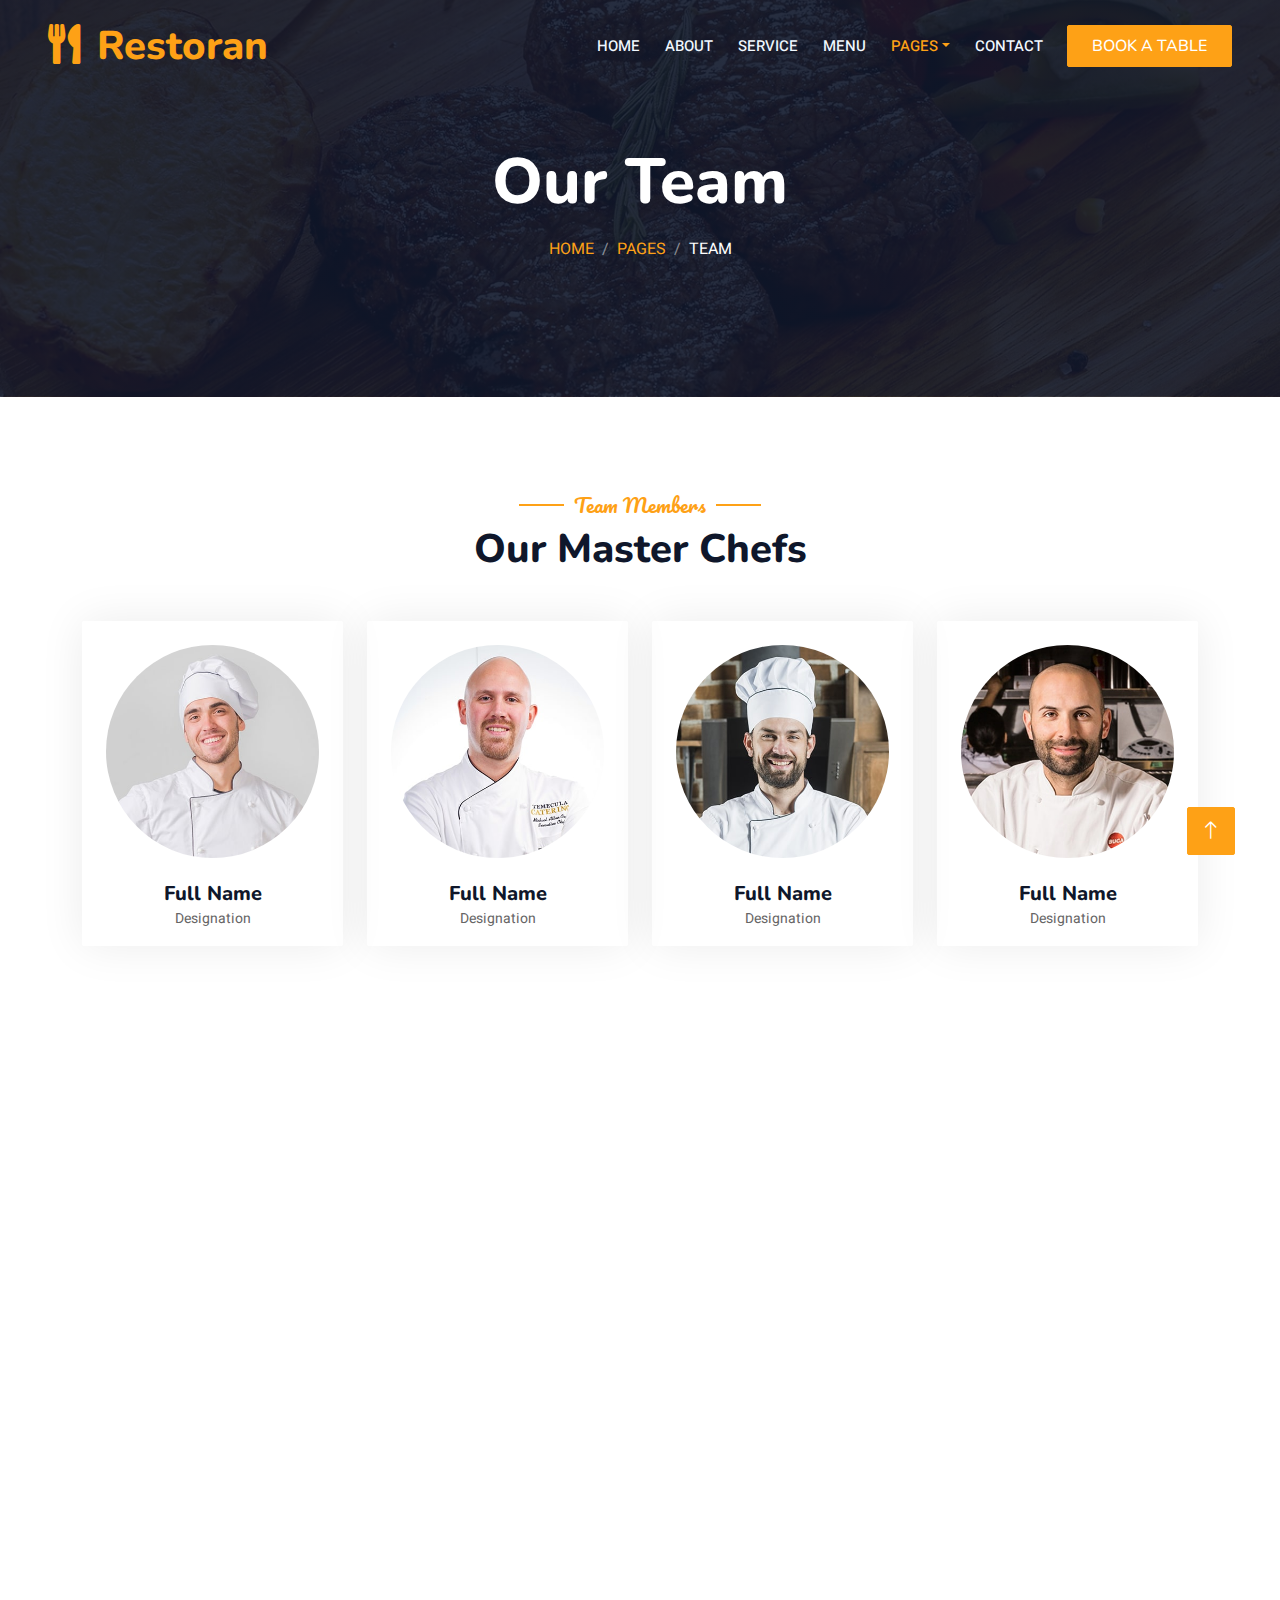
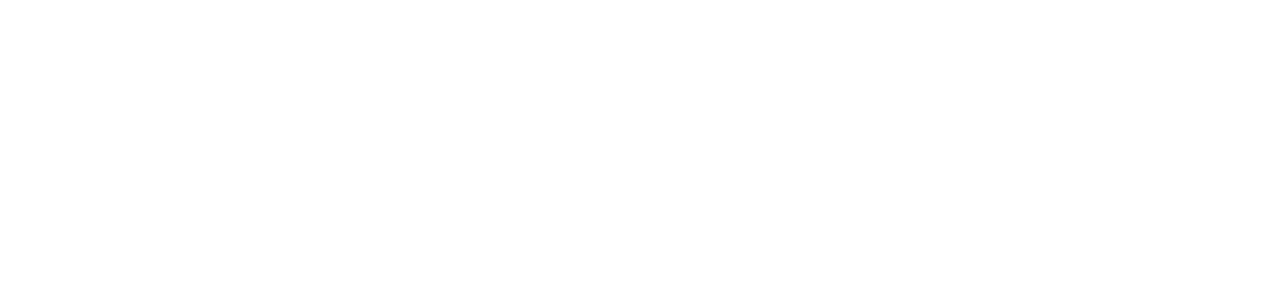
<file: team.html>
<!DOCTYPE html>
<html lang="en">

<head>
    <meta charset="utf-8">
    <title>Restoran - Bootstrap Restaurant Template</title>
    <meta content="width=device-width, initial-scale=1.0" name="viewport">
    <meta content="" name="keywords">
    <meta content="" name="description">

    <!-- Favicon -->
    <link href="img/favicon.ico" rel="icon">

    <!-- Google Web Fonts -->
    <link rel="preconnect" href="https://fonts.googleapis.com">
    <link rel="preconnect" href="https://fonts.gstatic.com" crossorigin>
    <link href="https://fonts.googleapis.com/css2?family=Heebo:wght@400;500;600&family=Nunito:wght@600;700;800&family=Pacifico&display=swap"
          rel="stylesheet">

    <!-- Icon Font Stylesheet -->
    <link href="https://cdnjs.cloudflare.com/ajax/libs/font-awesome/5.10.0/css/all.min.css" rel="stylesheet">
    <link href="https://cdn.jsdelivr.net/npm/bootstrap-icons@1.4.1/font/bootstrap-icons.css" rel="stylesheet">

    <!-- Libraries Stylesheet -->
    <link href="lib/animate/animate.min.css" rel="stylesheet">
    <link href="lib/owlcarousel/assets/owl.carousel.min.css" rel="stylesheet">
    <link href="lib/tempusdominus/css/tempusdominus-bootstrap-4.min.css" rel="stylesheet"/>

    <!-- Customized Bootstrap Stylesheet -->
    <link href="css/bootstrap.min.css" rel="stylesheet">

    <!-- Template Stylesheet -->
    <link href="css/style.css" rel="stylesheet">
</head>

<body>
<div class="container-xxl bg-white p-0">
    <!-- Spinner Start -->
    <div id="spinner"
         class="show bg-white position-fixed translate-middle w-100 vh-100 top-50 start-50 d-flex align-items-center justify-content-center">
        <div class="spinner-border text-primary" style="width: 3rem; height: 3rem;" role="status">
            <span class="sr-only">Loading...</span>
        </div>
    </div>
    <!-- Spinner End -->


    <!-- Navbar & Hero Start -->
    <div class="container-xxl position-relative p-0">
        <nav class="navbar navbar-expand-lg navbar-dark bg-dark px-4 px-lg-5 py-3 py-lg-0">
            <a href="" class="navbar-brand p-0">
                <h1 class="text-primary m-0"><i class="fa fa-utensils me-3"></i>Restoran</h1>
                <!-- <img src="img/logo.png" alt="Logo"> -->
            </a>
            <button class="navbar-toggler" type="button" data-bs-toggle="collapse" data-bs-target="#navbarCollapse">
                <span class="fa fa-bars"></span>
            </button>
            <div class="collapse navbar-collapse" id="navbarCollapse">
                <div class="navbar-nav ms-auto py-0 pe-4">
                    <a href="index.html" class="nav-item nav-link">Home</a>
                    <a href="about.html" class="nav-item nav-link">About</a>
                    <a href="service.html" class="nav-item nav-link">Service</a>
                    <a href="menu.html" class="nav-item nav-link">Menu</a>
                    <div class="nav-item dropdown">
                        <a href="#" class="nav-link dropdown-toggle active" data-bs-toggle="dropdown">Pages</a>
                        <div class="dropdown-menu m-0">
                            <a href="booking.html" class="dropdown-item">Booking</a>
                            <a href="team.html" class="dropdown-item active">Our Team</a>
                            <a href="testimonial.html" class="dropdown-item">Testimonial</a>
                        </div>
                    </div>
                    <a href="contact.html" class="nav-item nav-link">Contact</a>
                </div>
                <a href="" class="btn btn-primary py-2 px-4">Book A Table</a>
            </div>
        </nav>

        <div class="container-xxl py-5 bg-dark hero-header mb-5">
            <div class="container text-center my-5 pt-5 pb-4">
                <h1 class="display-3 text-white mb-3 animated slideInDown">Our Team</h1>
                <nav aria-label="breadcrumb">
                    <ol class="breadcrumb justify-content-center text-uppercase">
                        <li class="breadcrumb-item"><a href="#">Home</a></li>
                        <li class="breadcrumb-item"><a href="#">Pages</a></li>
                        <li class="breadcrumb-item text-white active" aria-current="page">Team</li>
                    </ol>
                </nav>
            </div>
        </div>
    </div>
    <!-- Navbar & Hero End -->


    <!-- Team Start -->
    <div class="container-xxl pt-5 pb-3">
        <div class="container">
            <div class="text-center wow fadeInUp" data-wow-delay="0.1s">
                <h5 class="section-title ff-secondary text-center text-primary fw-normal">Team Members</h5>
                <h1 class="mb-5">Our Master Chefs</h1>
            </div>
            <div class="row g-4">
                <div class="col-lg-3 col-md-6 wow fadeInUp" data-wow-delay="0.1s">
                    <div class="team-item text-center rounded overflow-hidden">
                        <div class="rounded-circle overflow-hidden m-4">
                            <img class="img-fluid" src="img/team-1.jpg" alt="">
                        </div>
                        <h5 class="mb-0">Full Name</h5>
                        <small>Designation</small>
                        <div class="d-flex justify-content-center mt-3">
                            <a class="btn btn-square btn-primary mx-1" href=""><i class="fab fa-facebook-f"></i></a>
                            <a class="btn btn-square btn-primary mx-1" href=""><i class="fab fa-twitter"></i></a>
                            <a class="btn btn-square btn-primary mx-1" href=""><i class="fab fa-instagram"></i></a>
                        </div>
                    </div>
                </div>
                <div class="col-lg-3 col-md-6 wow fadeInUp" data-wow-delay="0.3s">
                    <div class="team-item text-center rounded overflow-hidden">
                        <div class="rounded-circle overflow-hidden m-4">
                            <img class="img-fluid" src="img/team-2.jpg" alt="">
                        </div>
                        <h5 class="mb-0">Full Name</h5>
                        <small>Designation</small>
                        <div class="d-flex justify-content-center mt-3">
                            <a class="btn btn-square btn-primary mx-1" href=""><i class="fab fa-facebook-f"></i></a>
                            <a class="btn btn-square btn-primary mx-1" href=""><i class="fab fa-twitter"></i></a>
                            <a class="btn btn-square btn-primary mx-1" href=""><i class="fab fa-instagram"></i></a>
                        </div>
                    </div>
                </div>
                <div class="col-lg-3 col-md-6 wow fadeInUp" data-wow-delay="0.5s">
                    <div class="team-item text-center rounded overflow-hidden">
                        <div class="rounded-circle overflow-hidden m-4">
                            <img class="img-fluid" src="img/team-3.jpg" alt="">
                        </div>
                        <h5 class="mb-0">Full Name</h5>
                        <small>Designation</small>
                        <div class="d-flex justify-content-center mt-3">
                            <a class="btn btn-square btn-primary mx-1" href=""><i class="fab fa-facebook-f"></i></a>
                            <a class="btn btn-square btn-primary mx-1" href=""><i class="fab fa-twitter"></i></a>
                            <a class="btn btn-square btn-primary mx-1" href=""><i class="fab fa-instagram"></i></a>
                        </div>
                    </div>
                </div>
                <div class="col-lg-3 col-md-6 wow fadeInUp" data-wow-delay="0.7s">
                    <div class="team-item text-center rounded overflow-hidden">
                        <div class="rounded-circle overflow-hidden m-4">
                            <img class="img-fluid" src="img/team-4.jpg" alt="">
                        </div>
                        <h5 class="mb-0">Full Name</h5>
                        <small>Designation</small>
                        <div class="d-flex justify-content-center mt-3">
                            <a class="btn btn-square btn-primary mx-1" href=""><i class="fab fa-facebook-f"></i></a>
                            <a class="btn btn-square btn-primary mx-1" href=""><i class="fab fa-twitter"></i></a>
                            <a class="btn btn-square btn-primary mx-1" href=""><i class="fab fa-instagram"></i></a>
                        </div>
                    </div>
                </div>
                <div class="col-lg-3 col-md-6 wow fadeInUp" data-wow-delay="0.1s">
                    <div class="team-item text-center rounded overflow-hidden">
                        <div class="rounded-circle overflow-hidden m-4">
                            <img class="img-fluid" src="img/team-2.jpg" alt="">
                        </div>
                        <h5 class="mb-0">Full Name</h5>
                        <small>Designation</small>
                        <div class="d-flex justify-content-center mt-3">
                            <a class="btn btn-square btn-primary mx-1" href=""><i class="fab fa-facebook-f"></i></a>
                            <a class="btn btn-square btn-primary mx-1" href=""><i class="fab fa-twitter"></i></a>
                            <a class="btn btn-square btn-primary mx-1" href=""><i class="fab fa-instagram"></i></a>
                        </div>
                    </div>
                </div>
                <div class="col-lg-3 col-md-6 wow fadeInUp" data-wow-delay="0.3s">
                    <div class="team-item text-center rounded overflow-hidden">
                        <div class="rounded-circle overflow-hidden m-4">
                            <img class="img-fluid" src="img/team-3.jpg" alt="">
                        </div>
                        <h5 class="mb-0">Full Name</h5>
                        <small>Designation</small>
                        <div class="d-flex justify-content-center mt-3">
                            <a class="btn btn-square btn-primary mx-1" href=""><i class="fab fa-facebook-f"></i></a>
                            <a class="btn btn-square btn-primary mx-1" href=""><i class="fab fa-twitter"></i></a>
                            <a class="btn btn-square btn-primary mx-1" href=""><i class="fab fa-instagram"></i></a>
                        </div>
                    </div>
                </div>
                <div class="col-lg-3 col-md-6 wow fadeInUp" data-wow-delay="0.5s">
                    <div class="team-item text-center rounded overflow-hidden">
                        <div class="rounded-circle overflow-hidden m-4">
                            <img class="img-fluid" src="img/team-4.jpg" alt="">
                        </div>
                        <h5 class="mb-0">Full Name</h5>
                        <small>Designation</small>
                        <div class="d-flex justify-content-center mt-3">
                            <a class="btn btn-square btn-primary mx-1" href=""><i class="fab fa-facebook-f"></i></a>
                            <a class="btn btn-square btn-primary mx-1" href=""><i class="fab fa-twitter"></i></a>
                            <a class="btn btn-square btn-primary mx-1" href=""><i class="fab fa-instagram"></i></a>
                        </div>
                    </div>
                </div>
                <div class="col-lg-3 col-md-6 wow fadeInUp" data-wow-delay="0.7s">
                    <div class="team-item text-center rounded overflow-hidden">
                        <div class="rounded-circle overflow-hidden m-4">
                            <img class="img-fluid" src="img/team-1.jpg" alt="">
                        </div>
                        <h5 class="mb-0">Full Name</h5>
                        <small>Designation</small>
                        <div class="d-flex justify-content-center mt-3">
                            <a class="btn btn-square btn-primary mx-1" href=""><i class="fab fa-facebook-f"></i></a>
                            <a class="btn btn-square btn-primary mx-1" href=""><i class="fab fa-twitter"></i></a>
                            <a class="btn btn-square btn-primary mx-1" href=""><i class="fab fa-instagram"></i></a>
                        </div>
                    </div>
                </div>
            </div>
        </div>
    </div>
    <!-- Team End -->


    <!-- Footer Start -->
    <div class="container-fluid bg-dark text-light footer pt-5 mt-5 wow fadeIn" data-wow-delay="0.1s">
        <div class="container py-5">
            <div class="row g-5">
                <div class="col-lg-3 col-md-6">
                    <h4 class="section-title ff-secondary text-start text-primary fw-normal mb-4">Company</h4>
                    <a class="btn btn-link" href="">About Us</a>
                    <a class="btn btn-link" href="">Contact Us</a>
                    <a class="btn btn-link" href="">Reservation</a>
                    <a class="btn btn-link" href="">Privacy Policy</a>
                    <a class="btn btn-link" href="">Terms & Condition</a>
                </div>
                <div class="col-lg-3 col-md-6">
                    <h4 class="section-title ff-secondary text-start text-primary fw-normal mb-4">Contact</h4>
                    <p class="mb-2"><i class="fa fa-map-marker-alt me-3"></i>123 Street, New York, USA</p>
                    <p class="mb-2"><i class="fa fa-phone-alt me-3"></i>+012 345 67890</p>
                    <p class="mb-2"><i class="fa fa-envelope me-3"></i>info@example.com</p>
                    <div class="d-flex pt-2">
                        <a class="btn btn-outline-light btn-social" href=""><i class="fab fa-twitter"></i></a>
                        <a class="btn btn-outline-light btn-social" href=""><i class="fab fa-facebook-f"></i></a>
                        <a class="btn btn-outline-light btn-social" href=""><i class="fab fa-youtube"></i></a>
                        <a class="btn btn-outline-light btn-social" href=""><i class="fab fa-linkedin-in"></i></a>
                    </div>
                </div>
                <div class="col-lg-3 col-md-6">
                    <h4 class="section-title ff-secondary text-start text-primary fw-normal mb-4">Opening</h4>
                    <h5 class="text-light fw-normal">Monday - Saturday</h5>
                    <p>09AM - 09PM</p>
                    <h5 class="text-light fw-normal">Sunday</h5>
                    <p>10AM - 08PM</p>
                </div>
                <div class="col-lg-3 col-md-6">
                    <h4 class="section-title ff-secondary text-start text-primary fw-normal mb-4">Newsletter</h4>
                    <p>Dolor amet sit justo amet elitr clita ipsum elitr est.</p>
                    <div class="position-relative mx-auto" style="max-width: 400px;">
                        <input class="form-control border-primary w-100 py-3 ps-4 pe-5" type="text"
                               placeholder="Your email">
                        <button type="button" class="btn btn-primary py-2 position-absolute top-0 end-0 mt-2 me-2">
                            SignUp
                        </button>
                    </div>
                </div>
            </div>
        </div>
        <div class="container">
            <div class="copyright">
                <div class="row">
                    <div class="col-md-6 text-center text-md-start mb-3 mb-md-0">
                        &copy; <a class="border-bottom" href="#">Your Site Name</a>, All Right Reserved.

                        <!--/*** This template is free as long as you keep the footer author’s credit link/attribution link/backlink. If you'd like to use the template without the footer author’s credit link/attribution link/backlink, you can purchase the Credit Removal License from "https://htmlcodex.com/credit-removal". Thank you for your support. ***/-->
                        Designed By <a class="border-bottom" href="https://htmlcodex.com">HTML Codex</a><br><br>
                        Distributed By <a class="border-bottom" href="https://themewagon.com"
                                          target="_blank">ThemeWagon</a>
                    </div>
                    <div class="col-md-6 text-center text-md-end">
                        <div class="footer-menu">
                            <a href="">Home</a>
                            <a href="">Cookies</a>
                            <a href="">Help</a>
                            <a href="">FQAs</a>
                        </div>
                    </div>
                </div>
            </div>
        </div>
    </div>
    <!-- Footer End -->


    <!-- Back to Top -->
    <a href="#" class="btn btn-lg btn-primary btn-lg-square back-to-top"><i class="bi bi-arrow-up"></i></a>
</div>

<!-- JavaScript Libraries -->
<script src="https://code.jquery.com/jquery-3.4.1.min.js"></script>
<script src="https://cdn.jsdelivr.net/npm/bootstrap@5.0.0/dist/js/bootstrap.bundle.min.js"></script>
<script src="lib/wow/wow.min.js"></script>
<script src="lib/easing/easing.min.js"></script>
<script src="lib/waypoints/waypoints.min.js"></script>
<script src="lib/counterup/counterup.min.js"></script>
<script src="lib/owlcarousel/owl.carousel.min.js"></script>
<script src="lib/tempusdominus/js/moment.min.js"></script>
<script src="lib/tempusdominus/js/moment-timezone.min.js"></script>
<script src="lib/tempusdominus/js/tempusdominus-bootstrap-4.min.js"></script>

<!-- Template Javascript -->
<script src="js/main.js"></script>
</body>

</html>
</file>
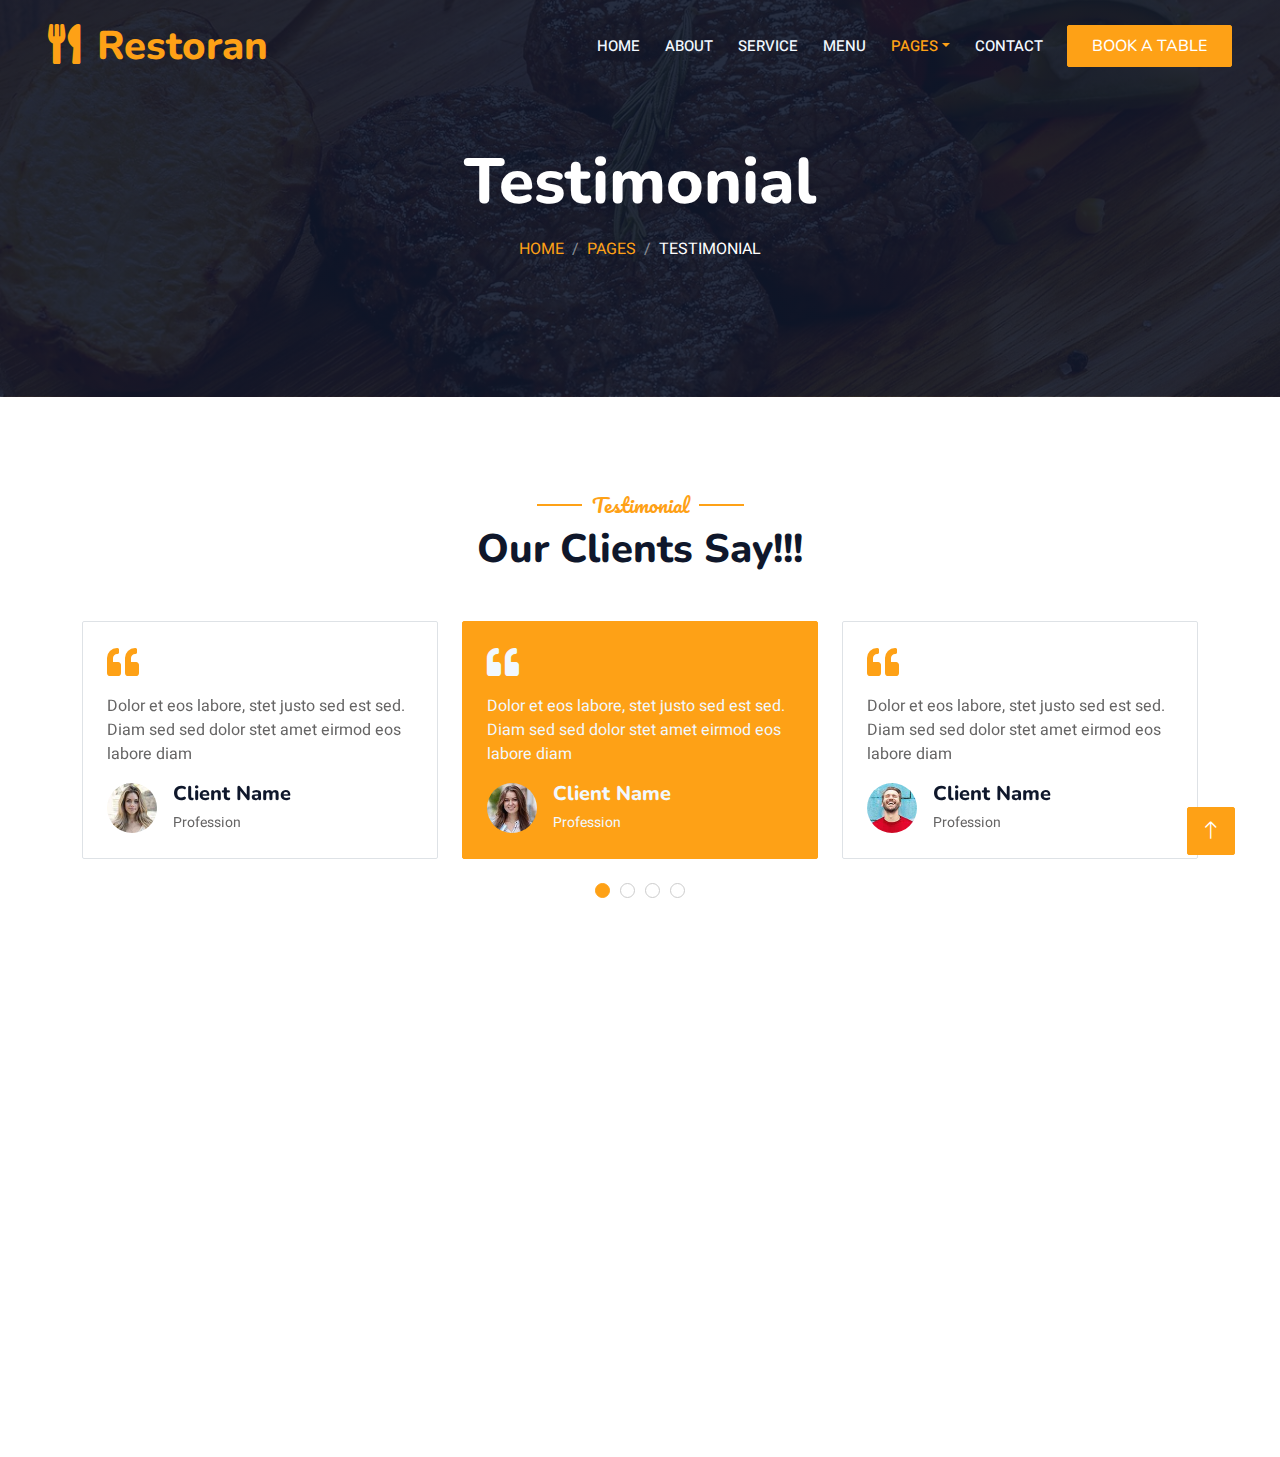
<file: testimonial.html>
<!DOCTYPE html>
<html lang="en">

<head>
    <meta charset="utf-8">
    <title>Restoran - Bootstrap Restaurant Template</title>
    <meta content="width=device-width, initial-scale=1.0" name="viewport">
    <meta content="" name="keywords">
    <meta content="" name="description">

    <!-- Favicon -->
    <link href="img/favicon.ico" rel="icon">

    <!-- Google Web Fonts -->
    <link rel="preconnect" href="https://fonts.googleapis.com">
    <link rel="preconnect" href="https://fonts.gstatic.com" crossorigin>
    <link href="https://fonts.googleapis.com/css2?family=Heebo:wght@400;500;600&family=Nunito:wght@600;700;800&family=Pacifico&display=swap"
          rel="stylesheet">

    <!-- Icon Font Stylesheet -->
    <link href="https://cdnjs.cloudflare.com/ajax/libs/font-awesome/5.10.0/css/all.min.css" rel="stylesheet">
    <link href="https://cdn.jsdelivr.net/npm/bootstrap-icons@1.4.1/font/bootstrap-icons.css" rel="stylesheet">

    <!-- Libraries Stylesheet -->
    <link href="lib/animate/animate.min.css" rel="stylesheet">
    <link href="lib/owlcarousel/assets/owl.carousel.min.css" rel="stylesheet">
    <link href="lib/tempusdominus/css/tempusdominus-bootstrap-4.min.css" rel="stylesheet"/>

    <!-- Customized Bootstrap Stylesheet -->
    <link href="css/bootstrap.min.css" rel="stylesheet">

    <!-- Template Stylesheet -->
    <link href="css/style.css" rel="stylesheet">
</head>

<body>
<div class="container-xxl bg-white p-0">
    <!-- Spinner Start -->
    <div id="spinner"
         class="show bg-white position-fixed translate-middle w-100 vh-100 top-50 start-50 d-flex align-items-center justify-content-center">
        <div class="spinner-border text-primary" style="width: 3rem; height: 3rem;" role="status">
            <span class="sr-only">Loading...</span>
        </div>
    </div>
    <!-- Spinner End -->


    <!-- Navbar & Hero Start -->
    <div class="container-xxl position-relative p-0">
        <nav class="navbar navbar-expand-lg navbar-dark bg-dark px-4 px-lg-5 py-3 py-lg-0">
            <a href="" class="navbar-brand p-0">
                <h1 class="text-primary m-0"><i class="fa fa-utensils me-3"></i>Restoran</h1>
                <!-- <img src="img/logo.png" alt="Logo"> -->
            </a>
            <button class="navbar-toggler" type="button" data-bs-toggle="collapse" data-bs-target="#navbarCollapse">
                <span class="fa fa-bars"></span>
            </button>
            <div class="collapse navbar-collapse" id="navbarCollapse">
                <div class="navbar-nav ms-auto py-0 pe-4">
                    <a href="index.html" class="nav-item nav-link">Home</a>
                    <a href="about.html" class="nav-item nav-link">About</a>
                    <a href="service.html" class="nav-item nav-link">Service</a>
                    <a href="menu.html" class="nav-item nav-link">Menu</a>
                    <div class="nav-item dropdown">
                        <a href="#" class="nav-link dropdown-toggle active" data-bs-toggle="dropdown">Pages</a>
                        <div class="dropdown-menu m-0">
                            <a href="booking.html" class="dropdown-item">Booking</a>
                            <a href="team.html" class="dropdown-item">Our Team</a>
                            <a href="testimonial.html" class="dropdown-item active">Testimonial</a>
                        </div>
                    </div>
                    <a href="contact.html" class="nav-item nav-link">Contact</a>
                </div>
                <a href="" class="btn btn-primary py-2 px-4">Book A Table</a>
            </div>
        </nav>

        <div class="container-xxl py-5 bg-dark hero-header mb-5">
            <div class="container text-center my-5 pt-5 pb-4">
                <h1 class="display-3 text-white mb-3 animated slideInDown">Testimonial</h1>
                <nav aria-label="breadcrumb">
                    <ol class="breadcrumb justify-content-center text-uppercase">
                        <li class="breadcrumb-item"><a href="#">Home</a></li>
                        <li class="breadcrumb-item"><a href="#">Pages</a></li>
                        <li class="breadcrumb-item text-white active" aria-current="page">Testimonial</li>
                    </ol>
                </nav>
            </div>
        </div>
    </div>
    <!-- Navbar & Hero End -->


    <!-- Testimonial Start -->
    <div class="container-xxl py-5 wow fadeInUp" data-wow-delay="0.1s">
        <div class="container">
            <div class="text-center">
                <h5 class="section-title ff-secondary text-center text-primary fw-normal">Testimonial</h5>
                <h1 class="mb-5">Our Clients Say!!!</h1>
            </div>
            <div class="owl-carousel testimonial-carousel">
                <div class="testimonial-item bg-transparent border rounded p-4">
                    <i class="fa fa-quote-left fa-2x text-primary mb-3"></i>
                    <p>Dolor et eos labore, stet justo sed est sed. Diam sed sed dolor stet amet eirmod eos labore
                        diam</p>
                    <div class="d-flex align-items-center">
                        <img class="img-fluid flex-shrink-0 rounded-circle" src="img/testimonial-1.jpg"
                             style="width: 50px; height: 50px;">
                        <div class="ps-3">
                            <h5 class="mb-1">Client Name</h5>
                            <small>Profession</small>
                        </div>
                    </div>
                </div>
                <div class="testimonial-item bg-transparent border rounded p-4">
                    <i class="fa fa-quote-left fa-2x text-primary mb-3"></i>
                    <p>Dolor et eos labore, stet justo sed est sed. Diam sed sed dolor stet amet eirmod eos labore
                        diam</p>
                    <div class="d-flex align-items-center">
                        <img class="img-fluid flex-shrink-0 rounded-circle" src="img/testimonial-2.jpg"
                             style="width: 50px; height: 50px;">
                        <div class="ps-3">
                            <h5 class="mb-1">Client Name</h5>
                            <small>Profession</small>
                        </div>
                    </div>
                </div>
                <div class="testimonial-item bg-transparent border rounded p-4">
                    <i class="fa fa-quote-left fa-2x text-primary mb-3"></i>
                    <p>Dolor et eos labore, stet justo sed est sed. Diam sed sed dolor stet amet eirmod eos labore
                        diam</p>
                    <div class="d-flex align-items-center">
                        <img class="img-fluid flex-shrink-0 rounded-circle" src="img/testimonial-3.jpg"
                             style="width: 50px; height: 50px;">
                        <div class="ps-3">
                            <h5 class="mb-1">Client Name</h5>
                            <small>Profession</small>
                        </div>
                    </div>
                </div>
                <div class="testimonial-item bg-transparent border rounded p-4">
                    <i class="fa fa-quote-left fa-2x text-primary mb-3"></i>
                    <p>Dolor et eos labore, stet justo sed est sed. Diam sed sed dolor stet amet eirmod eos labore
                        diam</p>
                    <div class="d-flex align-items-center">
                        <img class="img-fluid flex-shrink-0 rounded-circle" src="img/testimonial-4.jpg"
                             style="width: 50px; height: 50px;">
                        <div class="ps-3">
                            <h5 class="mb-1">Client Name</h5>
                            <small>Profession</small>
                        </div>
                    </div>
                </div>
            </div>
        </div>
    </div>
    <!-- Testimonial End -->


    <!-- Footer Start -->
    <div class="container-fluid bg-dark text-light footer pt-5 mt-5 wow fadeIn" data-wow-delay="0.1s">
        <div class="container py-5">
            <div class="row g-5">
                <div class="col-lg-3 col-md-6">
                    <h4 class="section-title ff-secondary text-start text-primary fw-normal mb-4">Company</h4>
                    <a class="btn btn-link" href="">About Us</a>
                    <a class="btn btn-link" href="">Contact Us</a>
                    <a class="btn btn-link" href="">Reservation</a>
                    <a class="btn btn-link" href="">Privacy Policy</a>
                    <a class="btn btn-link" href="">Terms & Condition</a>
                </div>
                <div class="col-lg-3 col-md-6">
                    <h4 class="section-title ff-secondary text-start text-primary fw-normal mb-4">Contact</h4>
                    <p class="mb-2"><i class="fa fa-map-marker-alt me-3"></i>123 Street, New York, USA</p>
                    <p class="mb-2"><i class="fa fa-phone-alt me-3"></i>+012 345 67890</p>
                    <p class="mb-2"><i class="fa fa-envelope me-3"></i>info@example.com</p>
                    <div class="d-flex pt-2">
                        <a class="btn btn-outline-light btn-social" href=""><i class="fab fa-twitter"></i></a>
                        <a class="btn btn-outline-light btn-social" href=""><i class="fab fa-facebook-f"></i></a>
                        <a class="btn btn-outline-light btn-social" href=""><i class="fab fa-youtube"></i></a>
                        <a class="btn btn-outline-light btn-social" href=""><i class="fab fa-linkedin-in"></i></a>
                    </div>
                </div>
                <div class="col-lg-3 col-md-6">
                    <h4 class="section-title ff-secondary text-start text-primary fw-normal mb-4">Opening</h4>
                    <h5 class="text-light fw-normal">Monday - Saturday</h5>
                    <p>09AM - 09PM</p>
                    <h5 class="text-light fw-normal">Sunday</h5>
                    <p>10AM - 08PM</p>
                </div>
                <div class="col-lg-3 col-md-6">
                    <h4 class="section-title ff-secondary text-start text-primary fw-normal mb-4">Newsletter</h4>
                    <p>Dolor amet sit justo amet elitr clita ipsum elitr est.</p>
                    <div class="position-relative mx-auto" style="max-width: 400px;">
                        <input class="form-control border-primary w-100 py-3 ps-4 pe-5" type="text"
                               placeholder="Your email">
                        <button type="button" class="btn btn-primary py-2 position-absolute top-0 end-0 mt-2 me-2">
                            SignUp
                        </button>
                    </div>
                </div>
            </div>
        </div>
        <div class="container">
            <div class="copyright">
                <div class="row">
                    <div class="col-md-6 text-center text-md-start mb-3 mb-md-0">
                        &copy; <a class="border-bottom" href="#">Your Site Name</a>, All Right Reserved.

                        <!--/*** This template is free as long as you keep the footer author’s credit link/attribution link/backlink. If you'd like to use the template without the footer author’s credit link/attribution link/backlink, you can purchase the Credit Removal License from "https://htmlcodex.com/credit-removal". Thank you for your support. ***/-->
                        Designed By <a class="border-bottom" href="https://htmlcodex.com">HTML Codex</a><br><br>
                        Distributed By <a class="border-bottom" href="https://themewagon.com"
                                          target="_blank">ThemeWagon</a>
                    </div>
                    <div class="col-md-6 text-center text-md-end">
                        <div class="footer-menu">
                            <a href="">Home</a>
                            <a href="">Cookies</a>
                            <a href="">Help</a>
                            <a href="">FQAs</a>
                        </div>
                    </div>
                </div>
            </div>
        </div>
    </div>
    <!-- Footer End -->


    <!-- Back to Top -->
    <a href="#" class="btn btn-lg btn-primary btn-lg-square back-to-top"><i class="bi bi-arrow-up"></i></a>
</div>

<!-- JavaScript Libraries -->
<script src="https://code.jquery.com/jquery-3.4.1.min.js"></script>
<script src="https://cdn.jsdelivr.net/npm/bootstrap@5.0.0/dist/js/bootstrap.bundle.min.js"></script>
<script src="lib/wow/wow.min.js"></script>
<script src="lib/easing/easing.min.js"></script>
<script src="lib/waypoints/waypoints.min.js"></script>
<script src="lib/counterup/counterup.min.js"></script>
<script src="lib/owlcarousel/owl.carousel.min.js"></script>
<script src="lib/tempusdominus/js/moment.min.js"></script>
<script src="lib/tempusdominus/js/moment-timezone.min.js"></script>
<script src="lib/tempusdominus/js/tempusdominus-bootstrap-4.min.js"></script>

<!-- Template Javascript -->
<script src="js/main.js"></script>
</body>

</html>
</file>
<file: css/style.css>
/********** Template CSS **********/
:root {
    --primary: #FEA116;
    --light: #F1F8FF;
    --dark: #0F172B;
}

.ff-secondary {
    font-family: 'Pacifico', cursive;
}

.fw-medium {
    font-weight: 600 !important;
}

.fw-semi-bold {
    font-weight: 700 !important;
}

.back-to-top {
    position: fixed;
    display: none;
    right: 45px;
    bottom: 45px;
    z-index: 99;
}


/*** Spinner ***/
#spinner {
    opacity: 0;
    visibility: hidden;
    transition: opacity .5s ease-out, visibility 0s linear .5s;
    z-index: 99999;
}

#spinner.show {
    transition: opacity .5s ease-out, visibility 0s linear 0s;
    visibility: visible;
    opacity: 1;
}


/*** Button ***/
.btn {
    font-family: 'Nunito', sans-serif;
    font-weight: 500;
    text-transform: uppercase;
    transition: .5s;
}

.btn.btn-primary,
.btn.btn-secondary {
    color: #FFFFFF;
}

.btn-square {
    width: 38px;
    height: 38px;
}

.btn-sm-square {
    width: 32px;
    height: 32px;
}

.btn-lg-square {
    width: 48px;
    height: 48px;
}

.btn-square,
.btn-sm-square,
.btn-lg-square {
    padding: 0;
    display: flex;
    align-items: center;
    justify-content: center;
    font-weight: normal;
    border-radius: 2px;
}


/*** Navbar ***/
.navbar-dark .navbar-nav .nav-link {
    position: relative;
    margin-left: 25px;
    padding: 35px 0;
    font-size: 15px;
    color: var(--light) !important;
    text-transform: uppercase;
    font-weight: 500;
    outline: none;
    transition: .5s;
}

.sticky-top.navbar-dark .navbar-nav .nav-link {
    padding: 20px 0;
}

.navbar-dark .navbar-nav .nav-link:hover,
.navbar-dark .navbar-nav .nav-link.active {
    color: var(--primary) !important;
}

.navbar-dark .navbar-brand img {
    max-height: 60px;
    transition: .5s;
}

.sticky-top.navbar-dark .navbar-brand img {
    max-height: 45px;
}

@media (max-width: 991.98px) {
    .sticky-top.navbar-dark {
        position: relative;
    }

    .navbar-dark .navbar-collapse {
        margin-top: 15px;
        border-top: 1px solid rgba(255, 255, 255, .1)
    }

    .navbar-dark .navbar-nav .nav-link,
    .sticky-top.navbar-dark .navbar-nav .nav-link {
        padding: 10px 0;
        margin-left: 0;
    }

    .navbar-dark .navbar-brand img {
        max-height: 45px;
    }
}

@media (min-width: 992px) {
    .navbar-dark {
        position: absolute;
        width: 100%;
        top: 0;
        left: 0;
        z-index: 999;
        background: transparent !important;
    }

    .sticky-top.navbar-dark {
        position: fixed;
        background: var(--dark) !important;
    }
}


/*** Hero Header ***/
.hero-header {
    background: linear-gradient(rgba(15, 23, 43, .9), rgba(15, 23, 43, .9)), url(../img/bg-hero.jpg);
    background-position: center center;
    background-repeat: no-repeat;
    background-size: cover;
}

.hero-header img {
    animation: imgRotate 50s linear infinite;
}

@keyframes imgRotate {
    100% {
        transform: rotate(360deg);
    }
}

.breadcrumb-item + .breadcrumb-item::before {
    color: rgba(255, 255, 255, .5);
}


/*** Section Title ***/
.section-title {
    position: relative;
    display: inline-block;
}

.section-title::before {
    position: absolute;
    content: "";
    width: 45px;
    height: 2px;
    top: 50%;
    left: -55px;
    margin-top: -1px;
    background: var(--primary);
}

.section-title::after {
    position: absolute;
    content: "";
    width: 45px;
    height: 2px;
    top: 50%;
    right: -55px;
    margin-top: -1px;
    background: var(--primary);
}

.section-title.text-start::before,
.section-title.text-end::after {
    display: none;
}


/*** Service ***/
.service-item {
    box-shadow: 0 0 45px rgba(0, 0, 0, .08);
    transition: .5s;
}

.service-item:hover {
    background: var(--primary);
}

.service-item * {
    transition: .5s;
}

.service-item:hover * {
    color: var(--light) !important;
}


/*** Food Menu ***/
.nav-pills .nav-item .active {
    border-bottom: 2px solid var(--primary);
}


/*** Youtube Video ***/
.video {
    position: relative;
    height: 100%;
    min-height: 500px;
    background: linear-gradient(rgba(15, 23, 43, .1), rgba(15, 23, 43, .1)), url(../img/video.jpg);
    background-position: center center;
    background-repeat: no-repeat;
    background-size: cover;
}

.video .btn-play {
    position: absolute;
    z-index: 3;
    top: 50%;
    left: 50%;
    transform: translateX(-50%) translateY(-50%);
    box-sizing: content-box;
    display: block;
    width: 32px;
    height: 44px;
    border-radius: 50%;
    border: none;
    outline: none;
    padding: 18px 20px 18px 28px;
}

.video .btn-play:before {
    content: "";
    position: absolute;
    z-index: 0;
    left: 50%;
    top: 50%;
    transform: translateX(-50%) translateY(-50%);
    display: block;
    width: 100px;
    height: 100px;
    background: var(--primary);
    border-radius: 50%;
    animation: pulse-border 1500ms ease-out infinite;
}

.video .btn-play:after {
    content: "";
    position: absolute;
    z-index: 1;
    left: 50%;
    top: 50%;
    transform: translateX(-50%) translateY(-50%);
    display: block;
    width: 100px;
    height: 100px;
    background: var(--primary);
    border-radius: 50%;
    transition: all 200ms;
}

.video .btn-play img {
    position: relative;
    z-index: 3;
    max-width: 100%;
    width: auto;
    height: auto;
}

.video .btn-play span {
    display: block;
    position: relative;
    z-index: 3;
    width: 0;
    height: 0;
    border-left: 32px solid var(--dark);
    border-top: 22px solid transparent;
    border-bottom: 22px solid transparent;
}

@keyframes pulse-border {
    0% {
        transform: translateX(-50%) translateY(-50%) translateZ(0) scale(1);
        opacity: 1;
    }

    100% {
        transform: translateX(-50%) translateY(-50%) translateZ(0) scale(1.5);
        opacity: 0;
    }
}

#videoModal {
    z-index: 99999;
}

#videoModal .modal-dialog {
    position: relative;
    max-width: 800px;
    margin: 60px auto 0 auto;
}

#videoModal .modal-body {
    position: relative;
    padding: 0px;
}

#videoModal .close {
    position: absolute;
    width: 30px;
    height: 30px;
    right: 0px;
    top: -30px;
    z-index: 999;
    font-size: 30px;
    font-weight: normal;
    color: #FFFFFF;
    background: #000000;
    opacity: 1;
}


/*** Team ***/
.team-item {
    box-shadow: 0 0 45px rgba(0, 0, 0, .08);
    height: calc(100% - 38px);
    transition: .5s;
}

.team-item img {
    transition: .5s;
}

.team-item:hover img {
    transform: scale(1.1);
}

.team-item:hover {
    height: 100%;
}

.team-item .btn {
    border-radius: 38px 38px 0 0;
}


/*** Testimonial ***/
.testimonial-carousel .owl-item .testimonial-item,
.testimonial-carousel .owl-item.center .testimonial-item * {
    transition: .5s;
}

.testimonial-carousel .owl-item.center .testimonial-item {
    background: var(--primary) !important;
    border-color: var(--primary) !important;
}

.testimonial-carousel .owl-item.center .testimonial-item * {
    color: var(--light) !important;
}

.testimonial-carousel .owl-dots {
    margin-top: 24px;
    display: flex;
    align-items: flex-end;
    justify-content: center;
}

.testimonial-carousel .owl-dot {
    position: relative;
    display: inline-block;
    margin: 0 5px;
    width: 15px;
    height: 15px;
    border: 1px solid #CCCCCC;
    border-radius: 15px;
    transition: .5s;
}

.testimonial-carousel .owl-dot.active {
    background: var(--primary);
    border-color: var(--primary);
}


/*** Footer ***/
.footer .btn.btn-social {
    margin-right: 5px;
    width: 35px;
    height: 35px;
    display: flex;
    align-items: center;
    justify-content: center;
    color: var(--light);
    border: 1px solid #FFFFFF;
    border-radius: 35px;
    transition: .3s;
}

.footer .btn.btn-social:hover {
    color: var(--primary);
}

.footer .btn.btn-link {
    display: block;
    margin-bottom: 5px;
    padding: 0;
    text-align: left;
    color: #FFFFFF;
    font-size: 15px;
    font-weight: normal;
    text-transform: capitalize;
    transition: .3s;
}

.footer .btn.btn-link::before {
    position: relative;
    content: "\f105";
    font-family: "Font Awesome 5 Free";
    font-weight: 900;
    margin-right: 10px;
}

.footer .btn.btn-link:hover {
    letter-spacing: 1px;
    box-shadow: none;
}

.footer .copyright {
    padding: 25px 0;
    font-size: 15px;
    border-top: 1px solid rgba(256, 256, 256, .1);
}

.footer .copyright a {
    color: var(--light);
}

.footer .footer-menu a {
    margin-right: 15px;
    padding-right: 15px;
    border-right: 1px solid rgba(255, 255, 255, .1);
}

.footer .footer-menu a:last-child {
    margin-right: 0;
    padding-right: 0;
    border-right: none;
}
</file>
